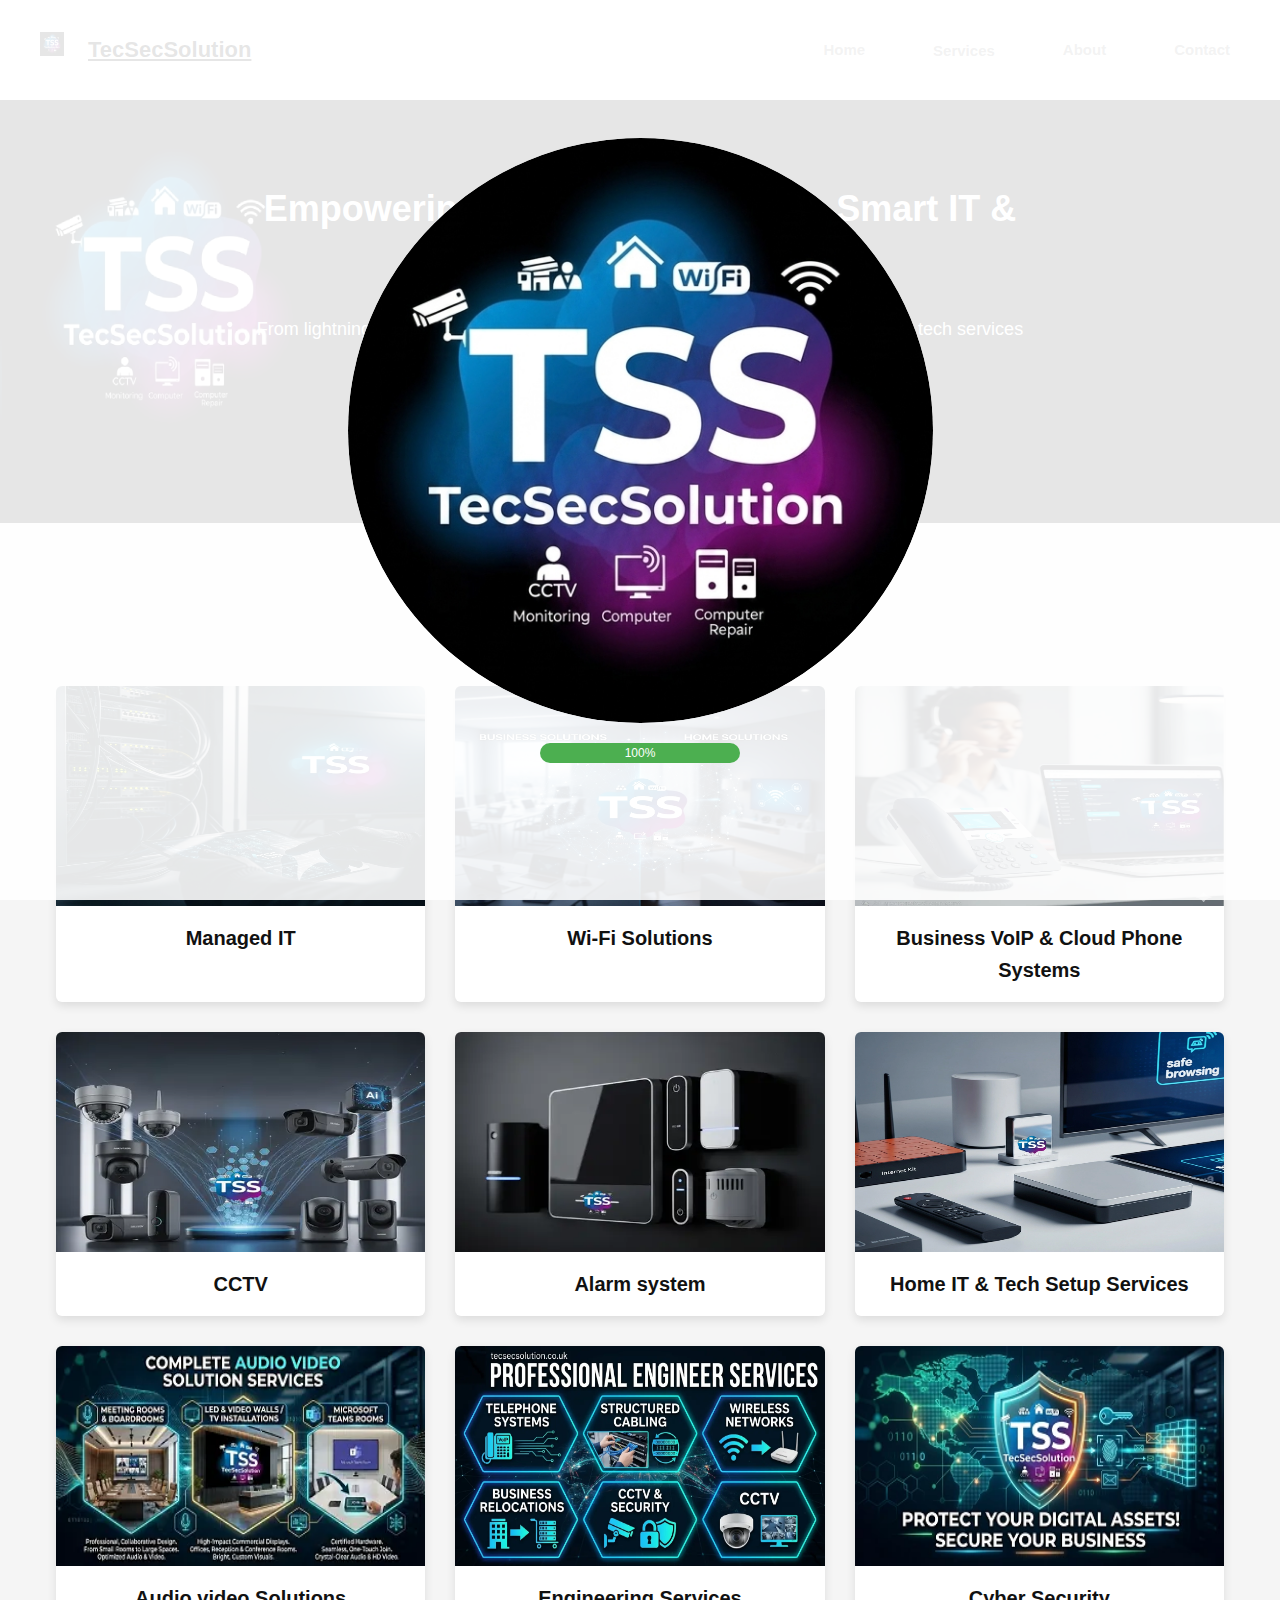
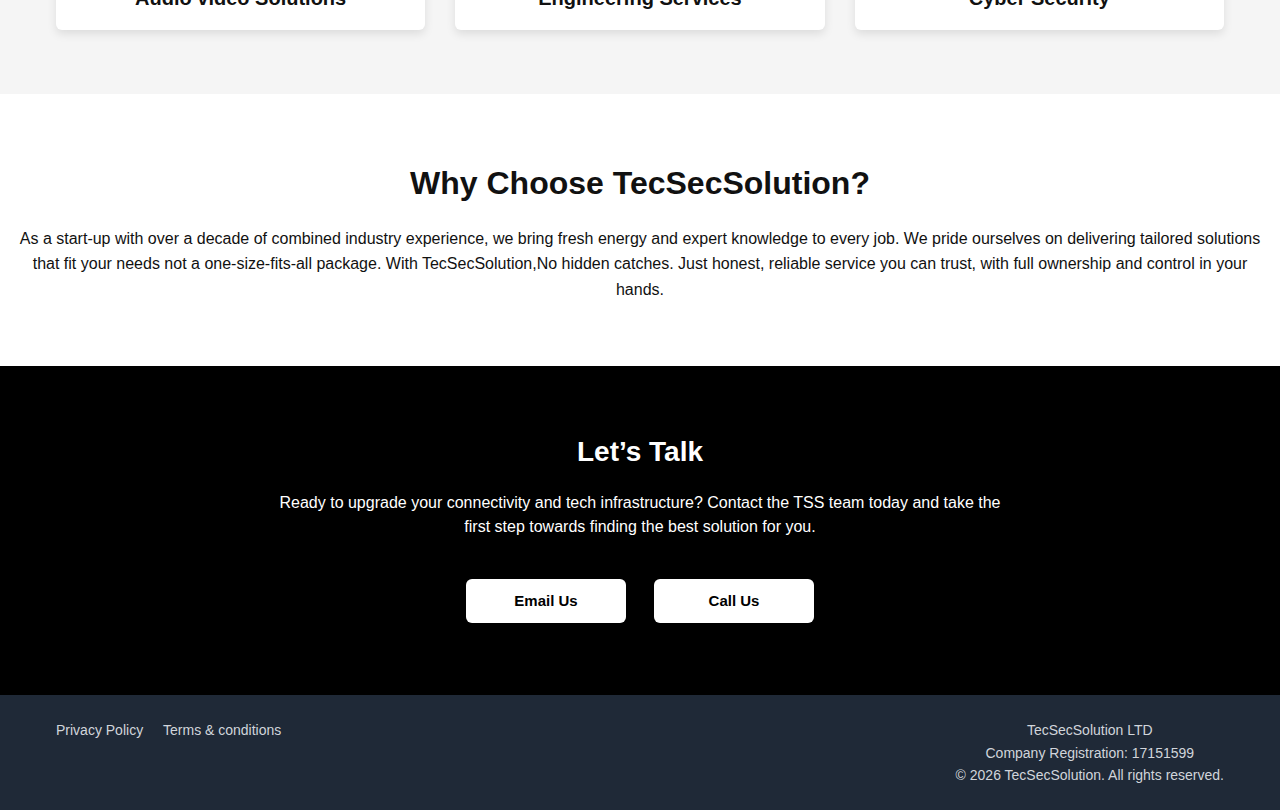
<file: index.html>
<!DOCTYPE html>
<html lang="en">
 
<head>
    <meta charset="UTF-8">
    <meta name="viewport" content="width=device-width, initial-scale=1.0">
    <title>TecSecSolution | IT Services & Connectivity Experts</title>
 <link rel="icon" href="media/LOGO.webp" type="image/png" />
    <link rel="stylesheet" href="design.css">
</head>
<!-- Loader -->
<div id="loader">
    <img src="media/LOGO.webp" alt="Logo" />
    <div class="progress-container">
        <div class="progress-bar" id="progress-bar">0%</div>
    </div>
</div>
<header class="bg-white shadow">
  <div class="max-w-7xl mx-auto px-4 py-4 flex justify-between items-center">
    <!-- Logo -->
    <a href="/index"<h1 class="text-2xl font-bold text-black -700 flex items-center gap-2">
  <img src="media/LOGOsmall.webp" alt="TecSecSolution Logo" class="w-6 h-6" />
  TecSecSolution
</h1></a>

    <!-- Hamburger Button (Mobile) -->
    <button id="menu-toggle" class="md:hidden text-2xl text-gray-700 focus:outline-none">
      ☰
    </button>

    <!-- Main Nav (Desktop) -->
    <nav id="nav-menu" class="hidden md:flex space-x-6 items-center">
      <a href="/index" class="text-gray-700 hover:text-blue-700 font-medium">Home</a>

      <!-- Desktop Services Dropdown -->
      <div class="relative group inline-block">
  <button class="text-gray-700 hover:text-blue-700 font-medium focus:outline-none">
    Services
  </button>
  <div class="submenu rounded shadow-md" id="desktop-services-submenu" tabindex="-1">
    <a href="/managed-it" class="block px-4 py-2 text-sm text-gray-700 hover:bg-gray-100">Managed IT</a>
	   <a href="/VOIP" class="block px-4 py-2 text-sm text-gray-700 hover:bg-gray-100">Business VoIP Systems</a>
    <a href="/wifi-solutions" class="block px-4 py-2 text-sm text-gray-700 hover:bg-gray-100">WIFI</a>	 
    <a href="/Home-IT" class="block px-4 py-2 text-sm text-gray-700 hover:bg-gray-100">Home IT & Tech Setup</a>
    <a href="/CCTV" class="block px-4 py-2 text-sm text-gray-700 hover:bg-gray-100">CCTV</a>
    <a href="/Alarm" class="block px-4 py-2 text-sm text-gray-700 hover:bg-gray-100">Alarm System</a>
    <a href="/door" class="block px-4 py-2 text-sm text-gray-700 hover:bg-gray-100">Door Entry System</a>
	<a href="/AV" class="block px-4 py-2 text-sm text-gray-700 hover:bg-gray-100">Audio Video Solutions</a>
	  <a href="/Engineer" class="block px-4 py-2 text-sm text-gray-700 hover:bg-gray-100">Professional Engineers</a>
	  <a href="/CyberSecurity" class="block px-4 py-2 text-sm text-gray-700 hover:bg-gray-100">Cyber Security</a>
  </div>
</div>

      <a href="#about" class="text-gray-700 hover:text-blue-700 font-medium">About</a>
      <a href="#contact" class="text-gray-700 hover:text-blue-700 font-medium">Contact</a>
    </nav>
  </div>

  <!-- Mobile Menu -->
  <div id="mobile-menu" class="md:hidden hidden px-4 pb-4 space-y-2">
    <a href="/index" class="block text-gray-700 hover:text-blue-700 font-medium">Home</a>

    <!-- Mobile Services Toggle -->
    <div>
      <button id="mobile-services-toggle" class="w-full text-left text-gray-700 hover:text-blue-700 font-medium">
        Services ▼
      </button>
      <div id="mobile-services-menu" class="hidden mt-2 pl-4 space-y-2">
        <a href="/managed-it" class="block text-gray-700 hover:text-blue-700 text-sm">Managed IT & Telecomunications</a>
		  <a href="/VOIP" class="block text-gray-700 hover:text-blue-700 text-sm">Business VoIP Systems</a>
        <a href="/wifi-solutions" class="block text-gray-700 hover:text-blue-700 text-sm">WIFI</a>
        <a href="/Home-IT " class="block text-gray-700 hover:text-blue-700 text-sm">Home IT & Tech Setup</a>
        <a href="/CCTV " class="block text-gray-700 hover:text-blue-700 text-sm">CCTV</a>
        <a href="/Alarm " class="block text-gray-700 hover:text-blue-700 text-sm">Alarm System</a>
        <a href="/door" class="block text-gray-700 hover:text-blue-700 text-sm">Door Entry System</a>
		 <a href="/AV" class="block text-gray-700 hover:text-blue-700 text-sm">Audio Video Solutions</a>
		   <a href="/Engineer" class="block text-gray-700 hover:text-blue-700 text-sm">Professional Engineers</a>
		   <a href="/CyberSecurity" class="block text-gray-700 hover:text-blue-700 text-sm">Cyber Security</a>
      </div>
    </div>


    <a href="#about" class="block text-gray-700 hover:text-blue-700 font-medium">About</a>
    <a href="#contact" class="block text-gray-700 hover:text-blue-700 font-medium">Contact</a>
  </div>
</header>




    <!-- Hero Section -->
    <section class="bg-image text-white py-20 text-center">

        <div class="max-w-3xl mx-auto px-4">
            <h2 class="text-3xl font-bold mb-4">Empowering Your Business With Smart IT & Connectivity Solutions</h2>
            <p class="text-lg">From lightning-fast Wi-Fi to secure door entry systems, we provide comprehensive tech services that keep your business and homes connected and protected.</p>
            <a href="#contact" class="mt-6 inline-block bg-white text-black -700 font-semibold px-6 py-3 rounded shadow hover:bg-gray-100">Get a Free Consultation</a>
        </div>
    </section>

    <!-- Services Section -->
<section id="services" class="py-16 bg-gray-100">
  <div class="max-w-7xl mx-auto px-4">
    <h3 class="text-3xl font-bold text-center mb-12">Our Services</h3>
    <div class="grid grid-cols-1 md:grid-cols-2 lg:grid-cols-3 gap-8 justify-items-center">
      
      <!-- Service Card 1 -->
      <a href="/managed-it" class="w-full max-w-sm relative bg-white rounded shadow overflow-hidden group service-card">
        <img src="media/IT.webp" alt="Managed IT Services" class="w-full h-300px object-cover">
        <div class="p-4 text-center">
          <h4 class="text-xl font-semibold">Managed IT </h4>
        </div>
        <div class="absolute inset-0 bg-white bg-opacity-90 p-6 flex items-center justify-center service-overlay">
          <p class="text-center text-gray-700">Full-service IT support including network management, hardware setup, and software solutions tailored to your business needs</p>
        </div>
      </a>

      <!-- Service Card 2 -->
      <a href="/wifi-solutions" class="w-full max-w-sm relative bg-white rounded shadow overflow-hidden group service-card">
        <img src="media/WIFI.webp" alt="Wi-Fi Solutions" class="w-full h-300px object-cover">
        <div class="p-4 text-center">
          <h4 class="text-xl font-semibold">Wi-Fi Solutions</h4>
        </div>
        <div class="absolute inset-0 bg-white bg-opacity-90 p-6 flex items-center justify-center service-overlay">
          <p class="text-center text-gray-700">Reliable, high-speed Wi-Fi installation and optimization for commercial spaces, hotels, offices, and more</p>
        </div>
      </a>

      <!-- Service Card 3 -->
       <a href="/VOIP" class="w-full max-w-sm relative bg-white rounded shadow overflow-hidden group service-card">
        <img src="media/VOIP.webp" alt="Business VoIP & Cloud Phone Systems<" class="w-full h-300px object-cover">
        <div class="p-4 text-center">
          <h4 class="text-xl font-semibold">Business VoIP & Cloud Phone Systems</h4>
        </div>
        <div class="absolute inset-0 bg-white bg-opacity-90 p-6 flex items-center justify-center service-overlay">
          <p class="text-center text-gray-700">TSS delivers reliable, cost-effective VoIP solutions that keep your business connected anytime, anywhere.</p>
        </div>
      </a>

		
		

      

		
    
	  <!-- Services Section 2-->

  
      
      <!-- Service Card 1 -->
      <a href="/CCTV" class="w-full max-w-sm relative bg-white rounded shadow overflow-hidden group service-card">
        <img src="media/CCTV.webp" alt="CCTV" class="w-full h-300px object-cover">
        <div class="p-4 text-center">
          <h4 class="text-xl font-semibold">CCTV</h4>
        </div>
        <div class="absolute inset-0 bg-white bg-opacity-90 p-6 flex items-center justify-center service-overlay">
          <p class="text-center text-gray-700">Protect your Businesses and homes with professionally installed CCTV systems tailored to your security needs</p>
        </div>
      </a>
	 

      <!-- Service Card 2 -->
      <a href="/Alarm" class="w-full max-w-sm relative bg-white rounded shadow overflow-hidden group service-card">
        <img src="media/AlARM.webp" alt="Alarm system<" class="w-full h-300px object-cover">
        <div class="p-4 text-center">
          <h4 class="text-xl font-semibold">Alarm system</h4>
        </div>
        <div class="absolute inset-0 bg-white bg-opacity-90 p-6 flex items-center justify-center service-overlay">
          <p class="text-center text-gray-700">Smart and secure alarm system installations to keep your property safe and Reporting 24/7</p>
        </div>
      </a>

     <!-- Service Card 3 -->
     

		<a href="/Home-IT " class="w-full max-w-sm relative bg-white rounded shadow overflow-hidden group service-card">
        <img src="media/HOME.webp" alt="Home IT & Tech Setup Services" class="w-full h-300px object-cover">
        <div class="p-4 text-center">
          <h4 class="text-xl font-semibold">Home IT & Tech Setup Services</h4>
        </div>
        <div class="absolute inset-0 bg-white bg-opacity-90 p-6 flex items-center justify-center service-overlay">
          <p class="text-center text-gray-700">Reliable in-home tech installations—from WiFi and firewalls to TVs and internet kits—set up the right way</p>
        </div>
      </a>
        
        <!-- Services Section 3-->

  
      
      <!-- Service Card 1 -->
      <a href="/AV" class="w-full max-w-sm relative bg-white rounded shadow overflow-hidden group service-card">
        <img src="media/AV.webp" alt="Audio video Solutions" class="w-full h-300px object-cover">
        <div class="p-4 text-center">
          <h4 class="text-xl font-semibold">Audio video Solutions</h4>
        </div>
        <div class="absolute inset-0 bg-white bg-opacity-90 p-6 flex items-center justify-center service-overlay">
          <p class="text-center text-gray-700">Professional AV installations including video conferencing, sound systems, and digital display solutions tailored for modern businesses.</p>
        </div>
      </a>
	 

      <!-- Service Card 2 -->
      <a href="/Engineer" class="w-full max-w-sm relative bg-white rounded shadow overflow-hidden group service-card">
        <img src="media/PE.webp" alt="Engineering Services<" class="w-full h-300px object-cover">
        <div class="p-4 text-center">
          <h4 class="text-xl font-semibold">Engineering Services</h4>
        </div>
        <div class="absolute inset-0 bg-white bg-opacity-90 p-6 flex items-center justify-center service-overlay">
          <p class="text-center text-gray-700">At TecSecSolution, Expert IT engineering services covering network setup, infrastructure support, system maintenance, and technical solutions</p>
        </div>
      </a>

     <!-- Service Card 3 -->
     

		<a href="/CyberSecurity" class="w-full max-w-sm relative bg-white rounded shadow overflow-hidden group service-card">
        <img src="media/CS.webp" alt="cyber Security Services" class="w-full h-300px object-cover">
        <div class="p-4 text-center">
          <h4 class="text-xl font-semibold">Cyber Security</h4>
        </div>
        <div class="absolute inset-0 bg-white bg-opacity-90 p-6 flex items-center justify-center service-overlay">
          <p class="text-center text-gray-700">Reliable cyber security solutions designed to protect your business networks, systems, and data from online threats, including support for Cyber Essentials certification and compliance.</p>
        </div>
      </a>
        

		
		

      

		
    </section>

    <!-- About Section -->
    <section id="about" class="py-16">
        <div class="max-w-5xl mx-auto px-4 text-center">
            <h3 class="text-3xl font-bold mb-4">Why Choose TecSecSolution?</h3>
            <p class="text-lg">As a start-up with over a decade of combined industry experience, we bring fresh energy and expert knowledge to every job. We pride ourselves on delivering tailored solutions that fit your needs not a one-size-fits-all package. With TecSecSolution,No hidden catches. Just honest, reliable service you can trust, with full ownership and control in your hands.</p>
        </div>
    </section>

     <!-- Contact Section -->
    <section id="contact" class="bg-black -700 text-white py-16">
        <div class="max-w-3xl mx-auto px-4 text-center">
            <h3 class="text-3xl font-bold mb-4">Let’s Talk</h3>
            <p class="mb-8">Ready to upgrade your connectivity and tech infrastructure? Contact the TSS team today and take the first step towards finding the best solution for you.</p>
            <!-- Contact Section -->


    <!-- BUTTON ROW -->
    <div class="buttons-row">

      <a class="js-hover-swap contact-btn"
         href="mailto:Hello@tecsecsolution.co.uk"
         data-default="Email Us"
         data-hover="Hello@tecsecsolution.co.uk"
         data-hover-color="blue"
         data-default-color="black">
        Email Us
      </a>

      <a class="js-hover-swap contact-btn"
         href="tel:07343045849"
         data-default="Call Us"
         data-hover="07343 045849"
         data-hover-color="green"
         data-default-color="black">
        Call Us
      </a>

    </div>

  </div>

</section>

    <!-- Footer -->
<footer class="bg-gray-800 text-gray-300 py-6">
    <div class="container mx-auto px-4 flex flex-col md:flex-row justify-between items-center">
        
        <!-- Left: Legal Links -->
        <div class="mb-4 md:mb-0 text-sm">
            <a href="/privacypolicy.html" class="hover:text-white mr-4">
                Privacy Policy
            </a>
          <a href="/termsofbusiness.html" class="hover:text-white mr-4">
                Terms & conditions
            </a>
        </div>

        <!-- Centre: Copyright -->
        <div class="text-sm text-center">
	    <p>TecSecSolution LTD</p>
            <p>Company Registration: 17151599</p>
            <p>&copy; 2026 TecSecSolution. All rights reserved.</p>

        </div>

    </div>
</footer>
	<script src="script.js"></script>
</body>


</html>
</file>
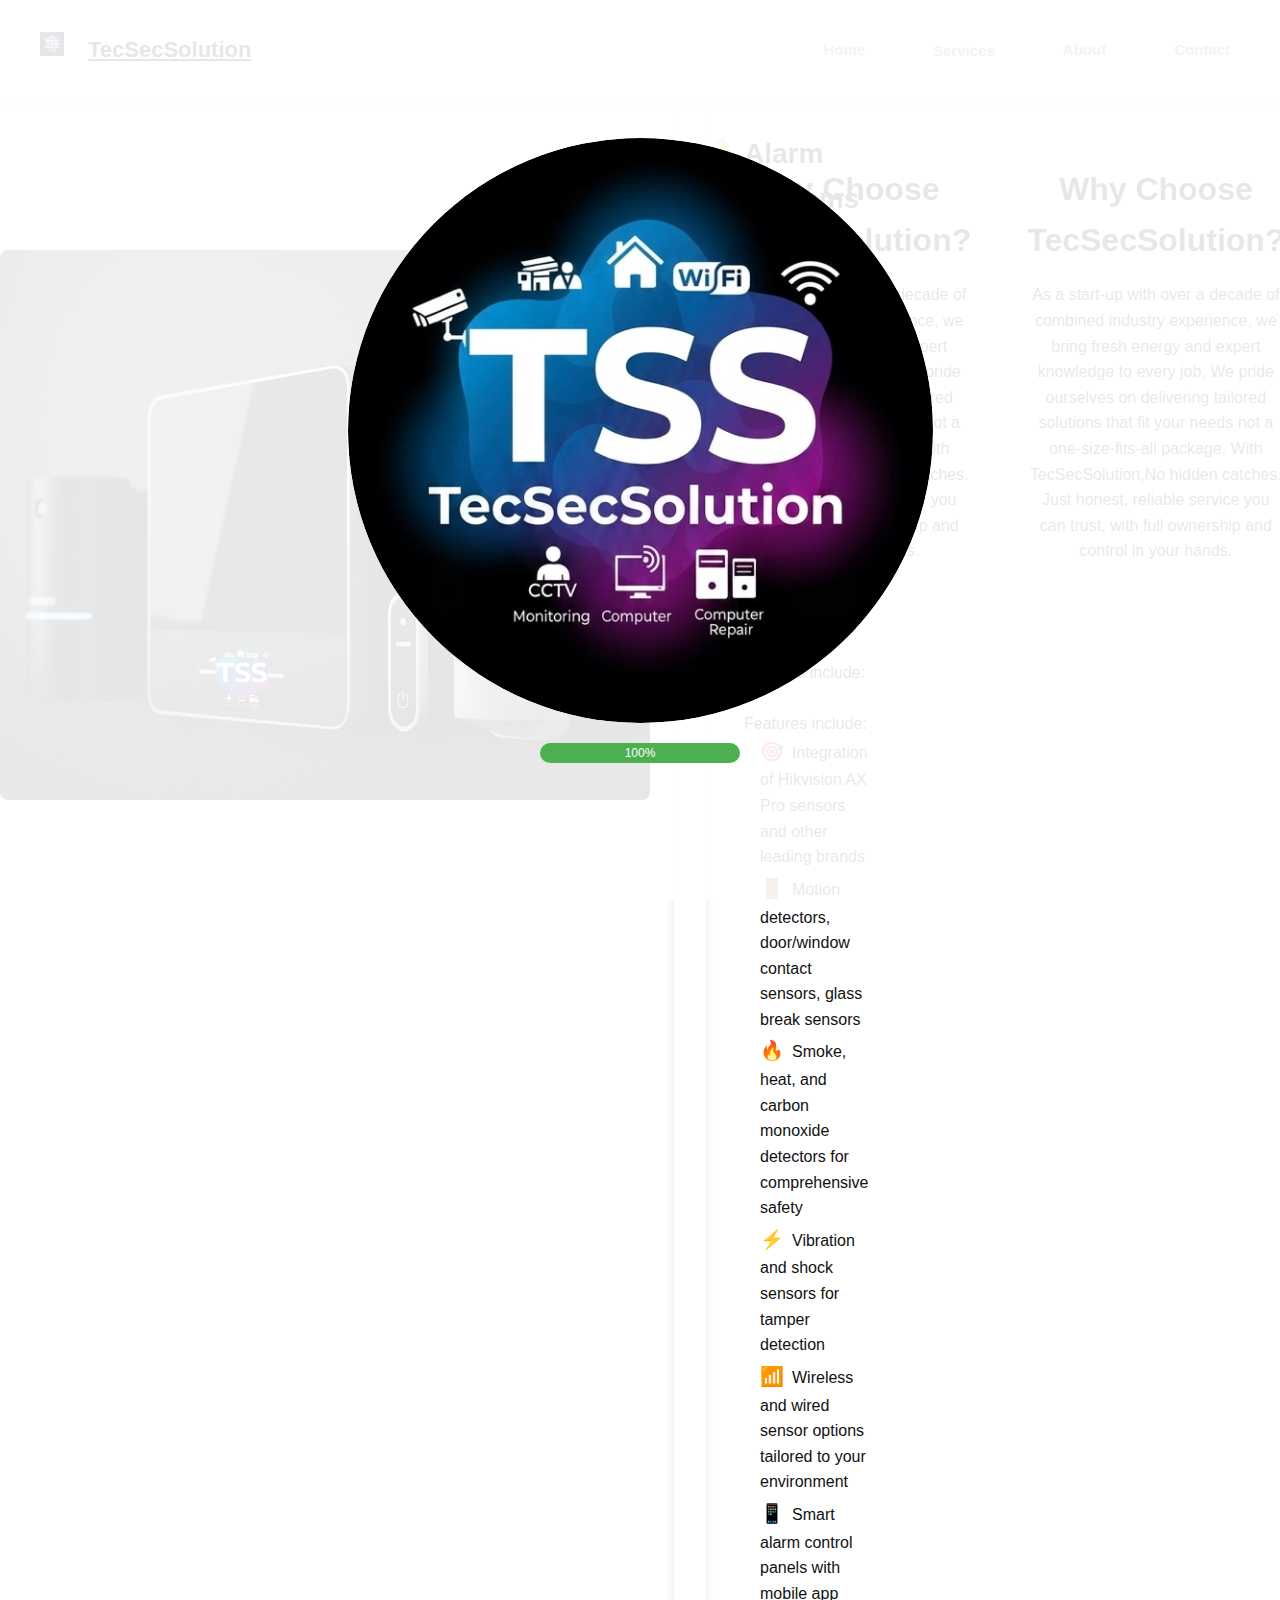
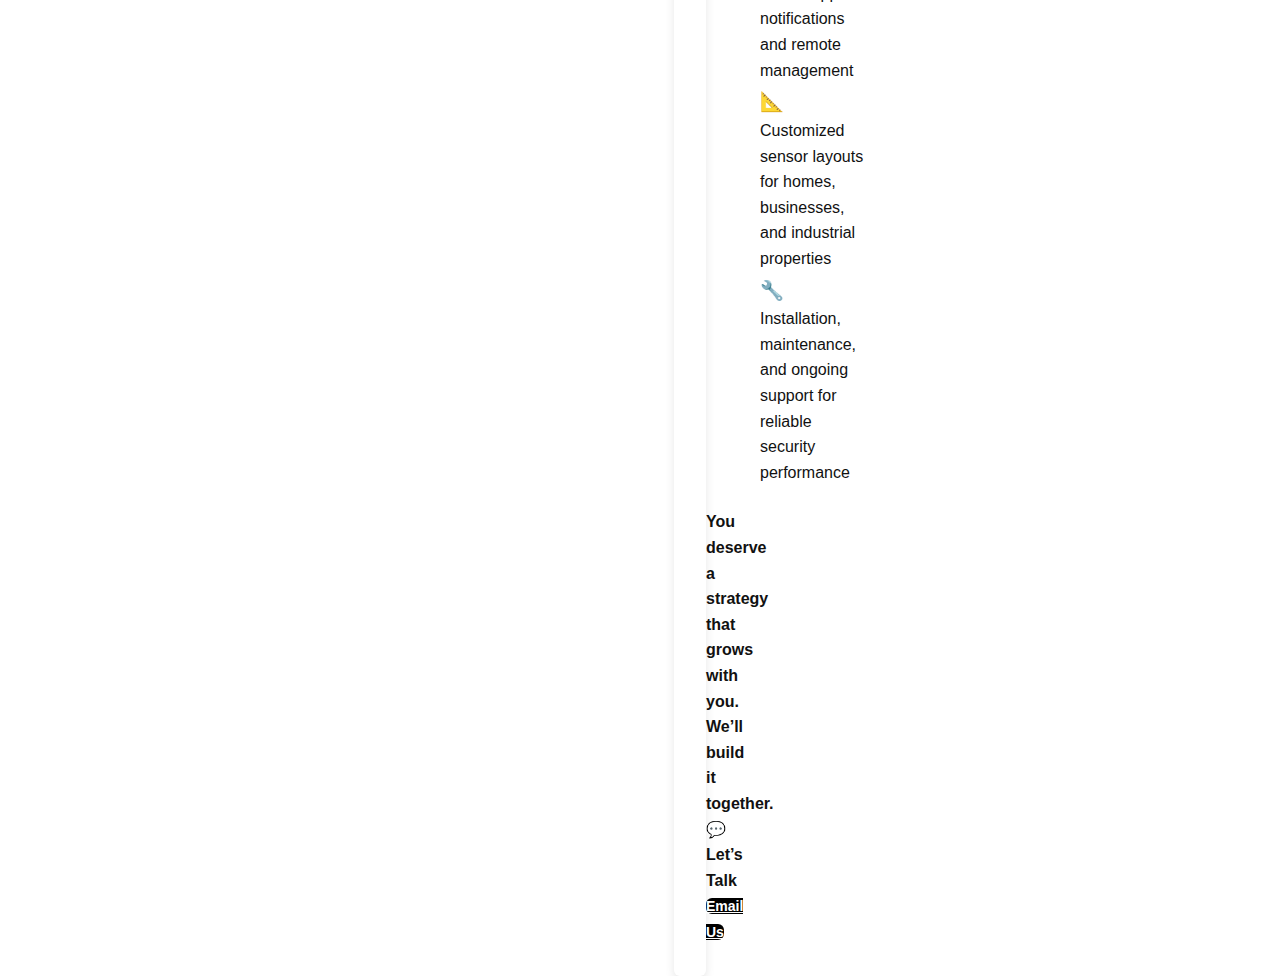
<file: Alarm.html>
<!DOCTYPE html>
<html lang="en">

<head>
    <meta charset="UTF-8">
    <meta name="viewport" content="width=device-width, initial-scale=1.0">
    <title>TecSecSolution | IT Services & Connectivity Experts</title>
   <link rel="icon" href="media/LOGO.webp" type="image/png" />
    <link rel="stylesheet" href="design.css">
</head>
<!-- Loader -->
<div id="loader">
    <img src="media/LOGO.webp" alt="Logo" />
    <div class="progress-container">
        <div class="progress-bar" id="progress-bar">0%</div>
    </div>
</div>
<header class="bg-white shadow">
  <div class="max-w-7xl mx-auto px-4 py-4 flex justify-between items-center">
    <!-- Logo -->
   <a href="index"<h1 class="text-2xl font-bold text-black -700 flex items-center gap-2">
  <img src="media/LOGOsmall.webp" alt="TecSecSolution Logo" class="w-6 h-6" />
  TecSecSolution
</h1></a>

    <!-- Hamburger Button (Mobile) -->
    <button id="menu-toggle" class="md:hidden text-2xl text-gray-700 focus:outline-none">
      ☰
    </button>

   <!-- Main Nav (Desktop) -->
    <nav id="nav-menu" class="hidden md:flex space-x-6 items-center">
      <a href="/index" class="text-gray-700 hover:text-blue-700 font-medium">Home</a>

      <!-- Desktop Services Dropdown -->
      <div class="relative group inline-block">
  <button class="text-gray-700 hover:text-blue-700 font-medium focus:outline-none">
    Services
  </button>
  <div class="submenu rounded shadow-md" id="desktop-services-submenu" tabindex="-1">
    <a href="/managed-it" class="block px-4 py-2 text-sm text-gray-700 hover:bg-gray-100">Managed IT</a>
	   <a href="/VOIP" class="block px-4 py-2 text-sm text-gray-700 hover:bg-gray-100">Business VoIP Systems</a>
    <a href="/wifi-solutions" class="block px-4 py-2 text-sm text-gray-700 hover:bg-gray-100">WIFI</a>	 
    <a href="/Home-IT" class="block px-4 py-2 text-sm text-gray-700 hover:bg-gray-100">Home IT & Tech Setup</a>
    <a href="/CCTV" class="block px-4 py-2 text-sm text-gray-700 hover:bg-gray-100">CCTV</a>
    <a href="/Alarm" class="block px-4 py-2 text-sm text-gray-700 hover:bg-gray-100">Alarm System</a>
    <a href="/door" class="block px-4 py-2 text-sm text-gray-700 hover:bg-gray-100">Door Entry System</a>
  </div>
</div>

      <a href="#about" class="text-gray-700 hover:text-blue-700 font-medium">About</a>
      <a href="#contact" class="text-gray-700 hover:text-blue-700 font-medium">Contact</a>
    </nav>
  </div>

  <!-- Mobile Menu -->
  <div id="mobile-menu" class="md:hidden hidden px-4 pb-4 space-y-2">
    <a href="/index" class="block text-gray-700 hover:text-blue-700 font-medium">Home</a>

    <!-- Mobile Services Toggle -->
    <div>
      <button id="mobile-services-toggle" class="w-full text-left text-gray-700 hover:text-blue-700 font-medium">
        Services ▼
      </button>
      <div id="mobile-services-menu" class="hidden mt-2 pl-4 space-y-2">
        <a href="/managed-it" class="block text-gray-700 hover:text-blue-700 text-sm">Managed IT & Telecomunications</a>
		  <a href="/VOIP" class="block text-gray-700 hover:text-blue-700 text-sm">Business VoIP Systems</a>
        <a href="/wifi-solutions" class="block text-gray-700 hover:text-blue-700 text-sm">WIFI</a>
        <a href="/Home-IT " class="block text-gray-700 hover:text-blue-700 text-sm">Home IT & Tech Setup</a>
        <a href="/CCTV " class="block text-gray-700 hover:text-blue-700 text-sm">CCTV</a>
        <a href="/Alarm " class="block text-gray-700 hover:text-blue-700 text-sm">Alarm System</a>
        <a href="/door" class="block text-gray-700 hover:text-blue-700 text-sm">Door Entry System</a>
      </div>
    </div>

    <a href="#about" class="block text-gray-700 hover:text-blue-700 font-medium">About</a>
    <a href="#contact" class="block text-gray-700 hover:text-blue-700 font-medium">Contact</a>
  </div>
</header>


   

<!-- Services Section -->
	

<div class="flex">
  <div class="service-image">
    <img src="media/ALARM.webp">
  </div>

  <div class="service-content">
    <!-- RIGHT: CONTENT -->
      <div class="w-full md:flex-[3] 50 p-4 rounded shadow">
       <section class="p-4">
  
  <section style="font-family: Arial, sans-serif; max-width: 600px;">
  <ul style="list-style: none; padding-left: 0;">
  <li style="margin-bottom: 1rem; display: flex; align-items: flex-start;">
  <span style="color: #007ACC; font-size: 1.5rem; margin-right: 0.5rem;">🔔</span>
  <div>
   
  <h1 style="font-size: 1.75rem; font-weight: bold; margin-bottom: 1rem;">Alarm Systems & Sensors:</h1>
  

  
    Advanced alarm solutions equipped with a wide range of sensors to secure any property,tailored to fit any size or requirement—from small home setups to large enterprise installations.<br>
    Services include:<br><br>
    Features include:<br>
    <ul style="padding-left: 1rem; margin: 0;">
      <li style="list-style: none; margin-bottom: 0.25rem;">
        <span style="color: #FF4500; font-size: 1.2rem; margin-right: 0.5rem;">🎯</span>Integration of Hikvision AX Pro sensors and other leading brands
      </li>
      <li style="list-style: none; margin-bottom: 0.25rem;">
        <span style="color: #228B22; font-size: 1.2rem; margin-right: 0.5rem;">🚪</span>Motion detectors, door/window contact sensors, glass break sensors
      </li>
      <li style="list-style: none; margin-bottom: 0.25rem;">
        <span style="color: #1E90FF; font-size: 1.2rem; margin-right: 0.5rem;">🔥</span>Smoke, heat, and carbon monoxide detectors for comprehensive safety
      </li>
      <li style="list-style: none; margin-bottom: 0.25rem;">
        <span style="color: #DAA520; font-size: 1.2rem; margin-right: 0.5rem;">⚡</span>Vibration and shock sensors for tamper detection
      </li>
      <li style="list-style: none; margin-bottom: 0.25rem;">
        <span style="color: #9932CC; font-size: 1.2rem; margin-right: 0.5rem;">📶</span>Wireless and wired sensor options tailored to your environment
      </li>
      <li style="list-style: none; margin-bottom: 0.25rem;">
        <span style="color: #FF69B4; font-size: 1.2rem; margin-right: 0.5rem;">📱</span>Smart alarm control panels with mobile app notifications and remote management
      </li>
      <li style="list-style: none; margin-bottom: 0.25rem;">
        <span style="color: #20B2AA; font-size: 1.2rem; margin-right: 0.5rem;">📐</span>Customized sensor layouts for homes, businesses, and industrial properties
      </li>
      <li style="list-style: none;">
        <span style="color: #FF6347; font-size: 1.2rem; margin-right: 0.5rem;">🔧</span>Installation, maintenance, and ongoing support for reliable security performance
      </li>
    </ul>
  </div>
</li>
  </ul>

  <p style="margin-top: 1.5rem; font-weight: 600;">
    You deserve a strategy that grows with you. We’ll build it together.
  </p>



      

        <h3 class="text-lg font-bold mb-3">
  <span aria-hidden="true" style="margin-right: 0.5rem; color: #007ACC;">💬</span>
  Let’s Talk
</h3>

        <a href="mailto:Hello@tecsecsolution.co.uk" class="bg-black -700 text-white px-3 py-2 rounded font-semibold hover:bg-blue-800 transition text-sm">
          Email Us
        </a>
      

    </div>
  </div>

</section>
    <!-- About Section -->
    <section id="about" class="py-16">
        <div class="max-w-5xl mx-auto px-4 text-center">
            <h3 class="text-3xl font-bold mb-4">Why Choose TecSecSolution?</h3>
            <p class="text-lg">As a start-up with over a decade of combined industry experience, we bring fresh energy and expert knowledge to every job. We pride ourselves on delivering tailored solutions that fit your needs not a one-size-fits-all package. With TecSecSolution,No hidden catches. Just honest, reliable service you can trust, with full ownership and control in your hands.</p>
        </div>
    </section>
	

    <!-- About Section -->
    <section id="about" class="py-16">
        <div class="max-w-5xl mx-auto px-4 text-center">
            <h3 class="text-3xl font-bold mb-4">Why Choose TecSecSolution?</h3>
            <p class="text-lg">As a start-up with over a decade of combined industry experience, we bring fresh energy and expert knowledge to every job. We pride ourselves on delivering tailored solutions that fit your needs not a one-size-fits-all package. With TecSecSolution,No hidden catches. Just honest, reliable service you can trust, with full ownership and control in your hands.</p>
        </div>
    </section>

    <!-- Contact Section -->
    <section id="contact" class="bg-black -700 text-white py-16">
        <div class="max-w-3xl mx-auto px-4 text-center">
            <h3 class="text-3xl font-bold mb-4">Let’s Talk</h3>
            <p class="mb-8">Ready to upgrade your connectivity and tech infrastructure? Contact the TSS team today and take the first step towards finding the best solution for you.</p>
            <a class="js-hover-swap bg-white text-black px-6 py-3 rounded font-semibold hover:bg-gray-100"
  href="mailto:Hello@tecsecsolution.co.uk"
  data-default="Email Us"
  data-hover="Hello@tecsecsolution.co.uk"
  data-hover-color="blue"
  data-default-color="black"
>Email Us</a>

<a class="js-hover-swap bg-white text-black px-6 py-3 rounded font-semibold hover:bg-gray-100"
  href="tel:07343045849"
  data-default="Call Us"
  data-hover="07343 045849"
  data-hover-color="green"
  data-default-color="black">Call Us</a> </div>
    </section>

     <!-- Footer -->
<footer class="bg-gray-800 text-gray-300 py-6">
    <div class="container mx-auto px-4 flex flex-col md:flex-row justify-between items-center">
        
        <!-- Left: Legal Links -->
        <div class="mb-4 md:mb-0 text-sm">
            <a href="/privacypolicy.html" class="hover:text-white mr-4">
                Privacy Policy
            </a>
          <a href="/termsofbusiness.html" class="hover:text-white mr-4">
                Terms & conditions
            </a>
        </div>

        <!-- Centre: Copyright -->
        <div class="text-sm text-center">
	    <p>TecSecSolution LTD</p>
            <p>Company Registration: 17151599</p>
            <p>&copy; 2026 TecSecSolution. All rights reserved.</p>

        </div>

    </div>
</footer>
	<script src="script.js"></script>
</body>


</html>
</file>
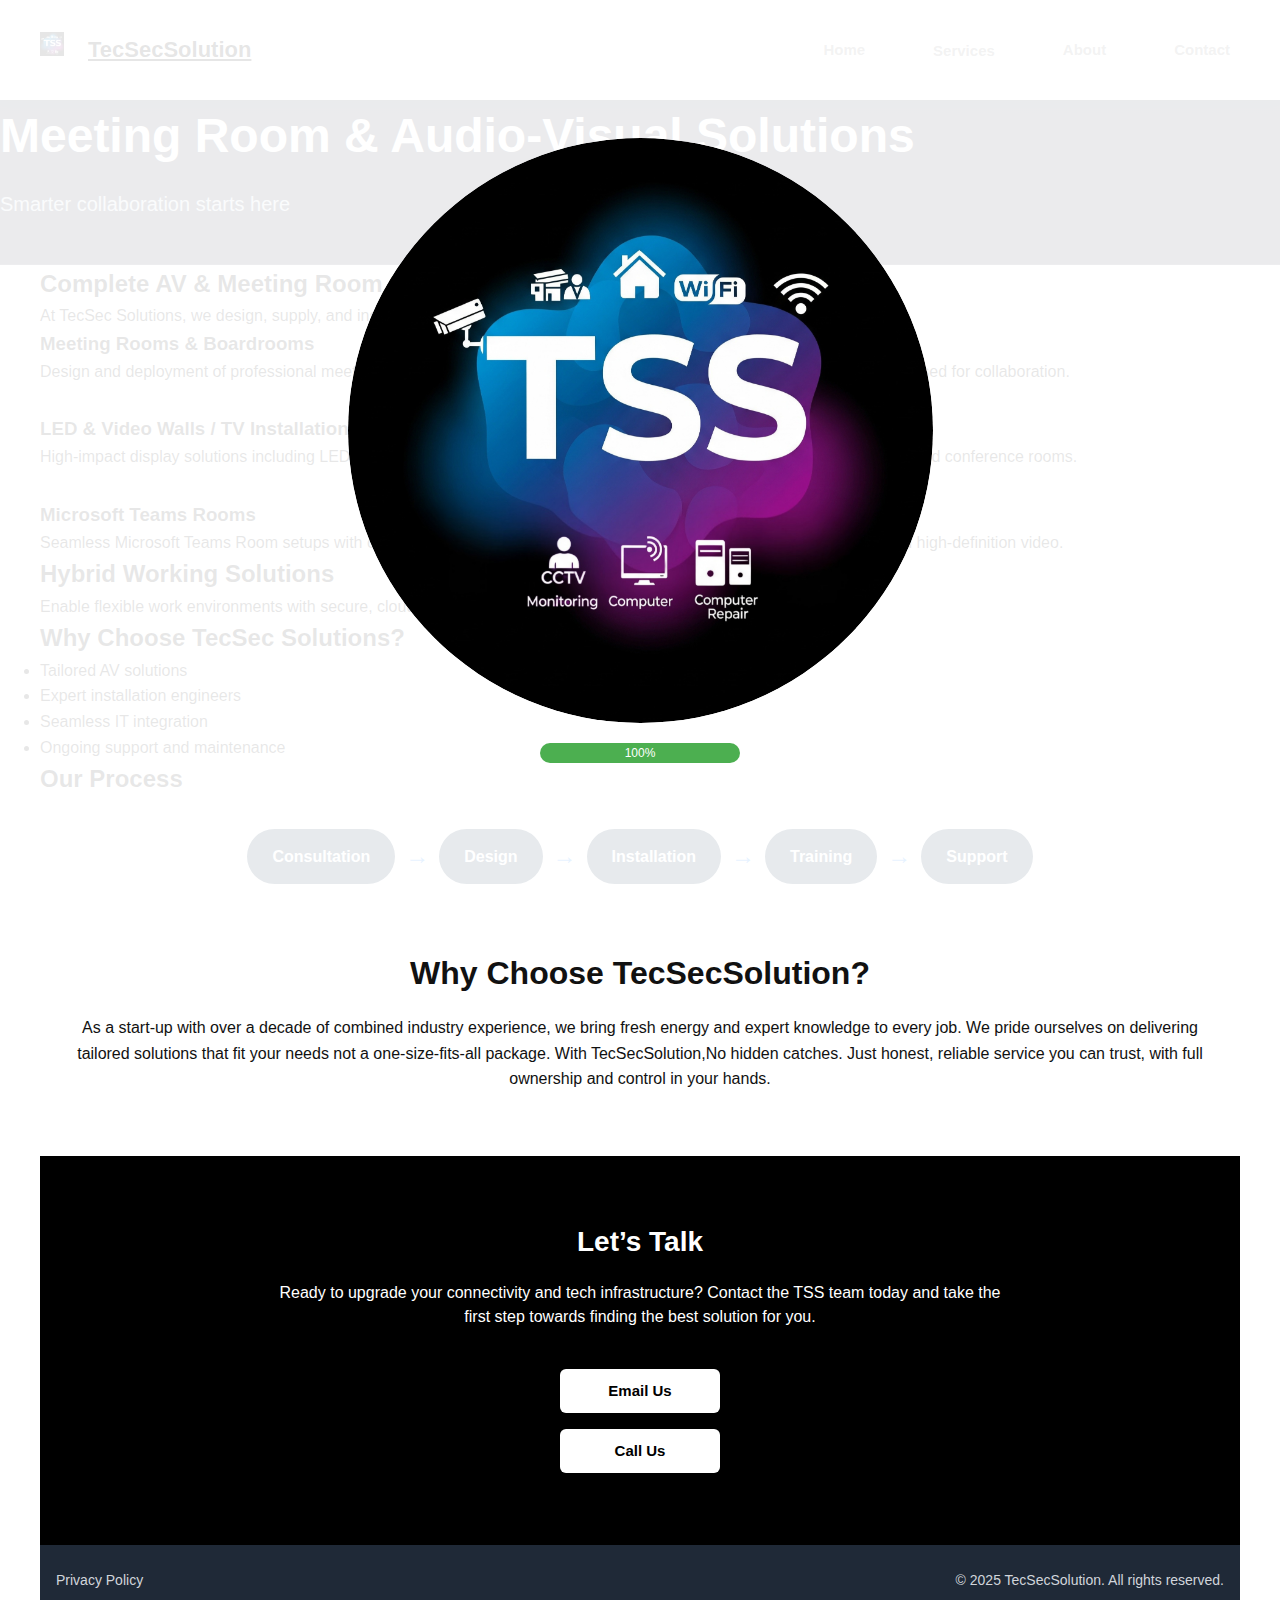
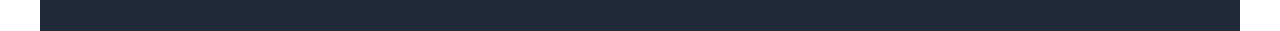
<file: AV.html>
<!DOCTYPE html>
<html lang="en">

<head>
    <meta charset="UTF-8">
    <meta name="viewport" content="width=device-width, initial-scale=1.0">
    <title>TecSecSolution | IT Services & Connectivity Experts</title>
   <link rel="icon" href="media/LOGO.jpg" type="image/png" />
    <link rel="stylesheet" href="design.css">
</head>
<!-- Loader -->
<div id="loader">
    <img src="media/LOGO.jpg" alt="Logo" />
    <div class="progress-container">
        <div class="progress-bar" id="progress-bar">0%</div>
    </div>
</div>
<header class="bg-white shadow">
  <div class="max-w-7xl mx-auto px-4 py-4 flex justify-between items-center">
    <!-- Logo -->
   <a href="index"<h1 class="text-2xl font-bold text-black -700 flex items-center gap-2" class="text-2xl font-bold text-black -700 flex items-center gap-2">
  <img src="media/LOGOsmall.png" alt="TecSecSolution Logo" class="w-6 h-6" />
  TecSecSolution
</h1 class="text-2xl font-bold text-black -700 flex items-center gap-2"></a>

    <!-- Hamburger Button (Mobile) -->
    <button id="menu-toggle" class="md:hidden text-2xl text-gray-700 focus:outline-none">
      ☰
    </button>

    <!-- Main Nav (Desktop) -->
    <nav id="nav-menu" class="hidden md:flex space-x-6 items-center">
      <a href="/index" class="text-gray-700 hover:text-blue-700 font-medium">Home</a>

      <!-- Desktop Services Dropdown -->
      <div class="relative group inline-block">
  <button class="text-gray-700 hover:text-blue-700 font-medium focus:outline-none">
    Services
  </button>
  <div class="submenu rounded shadow-md" id="desktop-services-submenu" tabindex="-1">
    <a href="/managed-it" class="block px-4 py-2 text-sm text-gray-700 hover:bg-gray-100">Managed IT</a>
    <a href="/wifi-solutions" class="block px-4 py-2 text-sm text-gray-700 hover:bg-gray-100">WIFI</a>
    <a href="/Home-IT" class="block px-4 py-2 text-sm text-gray-700 hover:bg-gray-100">Home IT & Tech Setup</a>
    <a href="/CCTV" class="block px-4 py-2 text-sm text-gray-700 hover:bg-gray-100">CCTV</a>
    <a href="/Alarm" class="block px-4 py-2 text-sm text-gray-700 hover:bg-gray-100">Alarm System</a>
    <a href="/door" class="block px-4 py-2 text-sm text-gray-700 hover:bg-gray-100">Door Entry System</a>
  </div>
</div>

      <a href="#about" class="text-gray-700 hover:text-blue-700 font-medium">About</a>
      <a href="#contact" class="text-gray-700 hover:text-blue-700 font-medium">Contact</a>
    </nav>
  </div>

  <!-- Mobile Menu -->
  <div id="mobile-menu" class="md:hidden hidden px-4 pb-4 space-y-2">
    <a href="/index" class="block text-gray-700 hover:text-blue-700 font-medium">Home</a>

    <!-- Mobile Services Toggle -->
    <div>
      <button id="mobile-services-toggle" class="w-full text-left text-gray-700 hover:text-blue-700 font-medium">
        Services ▼
      </button>
      <div id="mobile-services-menu" class="hidden mt-2 pl-4 space-y-2">
        <a href="/managed-it" class="block text-gray-700 hover:text-blue-700 text-sm">Managed IT</a>
        <a href="/wifi-solutions" class="block text-gray-700 hover:text-blue-700 text-sm">WIFI</a>
        <a href="/Home-IT " class="block text-gray-700 hover:text-blue-700 text-sm">Home IT & Tech Setup</a>
        <a href="/CCTV " class="block text-gray-700 hover:text-blue-700 text-sm">CCTV</a>
        <a href="/Alarm " class="block text-gray-700 hover:text-blue-700 text-sm">Alarm System</a>
        <a href="/door" class="block text-gray-700 hover:text-blue-700 text-sm">Door Entry System</a>
      </div>
    </div>

    <a href="#about" class="block text-gray-700 hover:text-blue-700 font-medium">About</a>
    <a href="#contact" class="block text-gray-700 hover:text-blue-700 font-medium">Contact</a>
  </div>
</header>


   

<!-- Services Section -->
<section class="hero">
    <h1>Meeting Room & Audio-Visual Solutions</h1>
    <p>Smarter collaboration starts here</p>
  </section>

  <div class="container">

    <section class="section">
      <h2>Complete AV & Meeting Room Services</h2>
      <p>At TecSec Solutions, we design, supply, and install modern meeting room and AV systems tailored to your business.</p>
    </section>

    <section class="section grid">
      <div class="card">
        <h3>Meeting Rooms & Boardrooms</h3>
        <p>Design and deployment of professional meeting spaces, from small huddle rooms to large executive boardrooms, fully optimised for collaboration.</p>
      </div>
      <div class="card">
        <h3>LED & Video Walls / TV Installations</h3>
        <p>High-impact display solutions including LED walls, video walls, and commercial TV installations for offices, reception areas, and conference rooms.</p>
      </div>
      <div class="card">
        <h3>Microsoft Teams Rooms</h3>
        <p>Seamless Microsoft Teams Room setups with certified hardware, enabling one-touch join meetings, crystal-clear audio, and high-definition video.</p>
      </div>
    </section>

    <section class="section">
      <h2>Hybrid Working Solutions</h2>
      <p>Enable flexible work environments with secure, cloud-based collaboration tools and cross-device compatibility.</p>
    </section>

    <section class="section">
      <h2>Why Choose TecSec Solutions?</h2>
      <ul>
        <li>Tailored AV solutions</li>
        <li>Expert installation engineers</li>
        <li>Seamless IT integration</li>
        <li>Ongoing support and maintenance</li>
      </ul>
    </section>

    <section class="section">
      <h2>Our Process</h2>
      <div class="process-flow">
        <div class="flow-step">Consultation</div>
        <div class="arrow">→</div>
        <div class="flow-step">Design</div>
        <div class="arrow">→</div>
        <div class="flow-step">Installation</div>
        <div class="arrow">→</div>
        <div class="flow-step">Training</div>
        <div class="arrow">→</div>
        <div class="flow-step">Support</div>
      </div>
    </section>
	

    <!-- About Section -->
    <section id="about" class="py-16">
        <div class="max-w-5xl mx-auto px-4 text-center">
            <h3 class="text-3xl font-bold mb-4">Why Choose TecSecSolution?</h3>
            <p class="text-lg">As a start-up with over a decade of combined industry experience, we bring fresh energy and expert knowledge to every job. We pride ourselves on delivering tailored solutions that fit your needs not a one-size-fits-all package. With TecSecSolution,No hidden catches. Just honest, reliable service you can trust, with full ownership and control in your hands.</p>
        </div>
    </section>

    <!-- Contact Section -->
    <section id="contact" class="bg-black -700 text-white py-16">
        <div class="max-w-3xl mx-auto px-4 text-center">
            <h3 class="text-3xl font-bold mb-4">Let’s Talk</h3>
            <p class="mb-8">Ready to upgrade your connectivity and tech infrastructure? Contact the TSS team today and take the first step towards finding the best solution for you.</p>
            <a class="js-hover-swap bg-white text-black px-6 py-3 rounded font-semibold hover:bg-gray-100"
  href="mailto:Hello@tecsecsolution.co.uk"
  data-default="Email Us"
  data-hover="Hello@tecsecsolution.co.uk"
  data-hover-color="blue"
  data-default-color="black"
>Email Us</a>

<a class="js-hover-swap bg-white text-black px-6 py-3 rounded font-semibold hover:bg-gray-100"
  href="tel:07343045849"
  data-default="Call Us"
  data-hover="07343 045849"
  data-hover-color="green"
  data-default-color="black">Call Us</a>
		
		</div>
    </section>

   <!-- Footer -->
<footer class="bg-gray-800 text-gray-300 py-6">
    <div class="container mx-auto px-4 flex flex-col md:flex-row justify-between items-center">
        
        <!-- Left: Legal Links -->
        <div class="mb-4 md:mb-0 text-sm">
            <a href="/privacypolicy.html" class="hover:text-white mr-4">
                Privacy Policy
            </a>
          <!-- <a href="/terms-and-conditions.html" class="hover:text-white">
                Terms & Conditions
            </a>-->
        </div>

        <!-- Centre: Copyright -->
        <div class="text-sm text-center">
            <p>&copy; 2025 TecSecSolution. All rights reserved.</p>
        </div>

    </div>
</footer>
	<script src="script.js"></script>
</body>

</html>
</file>
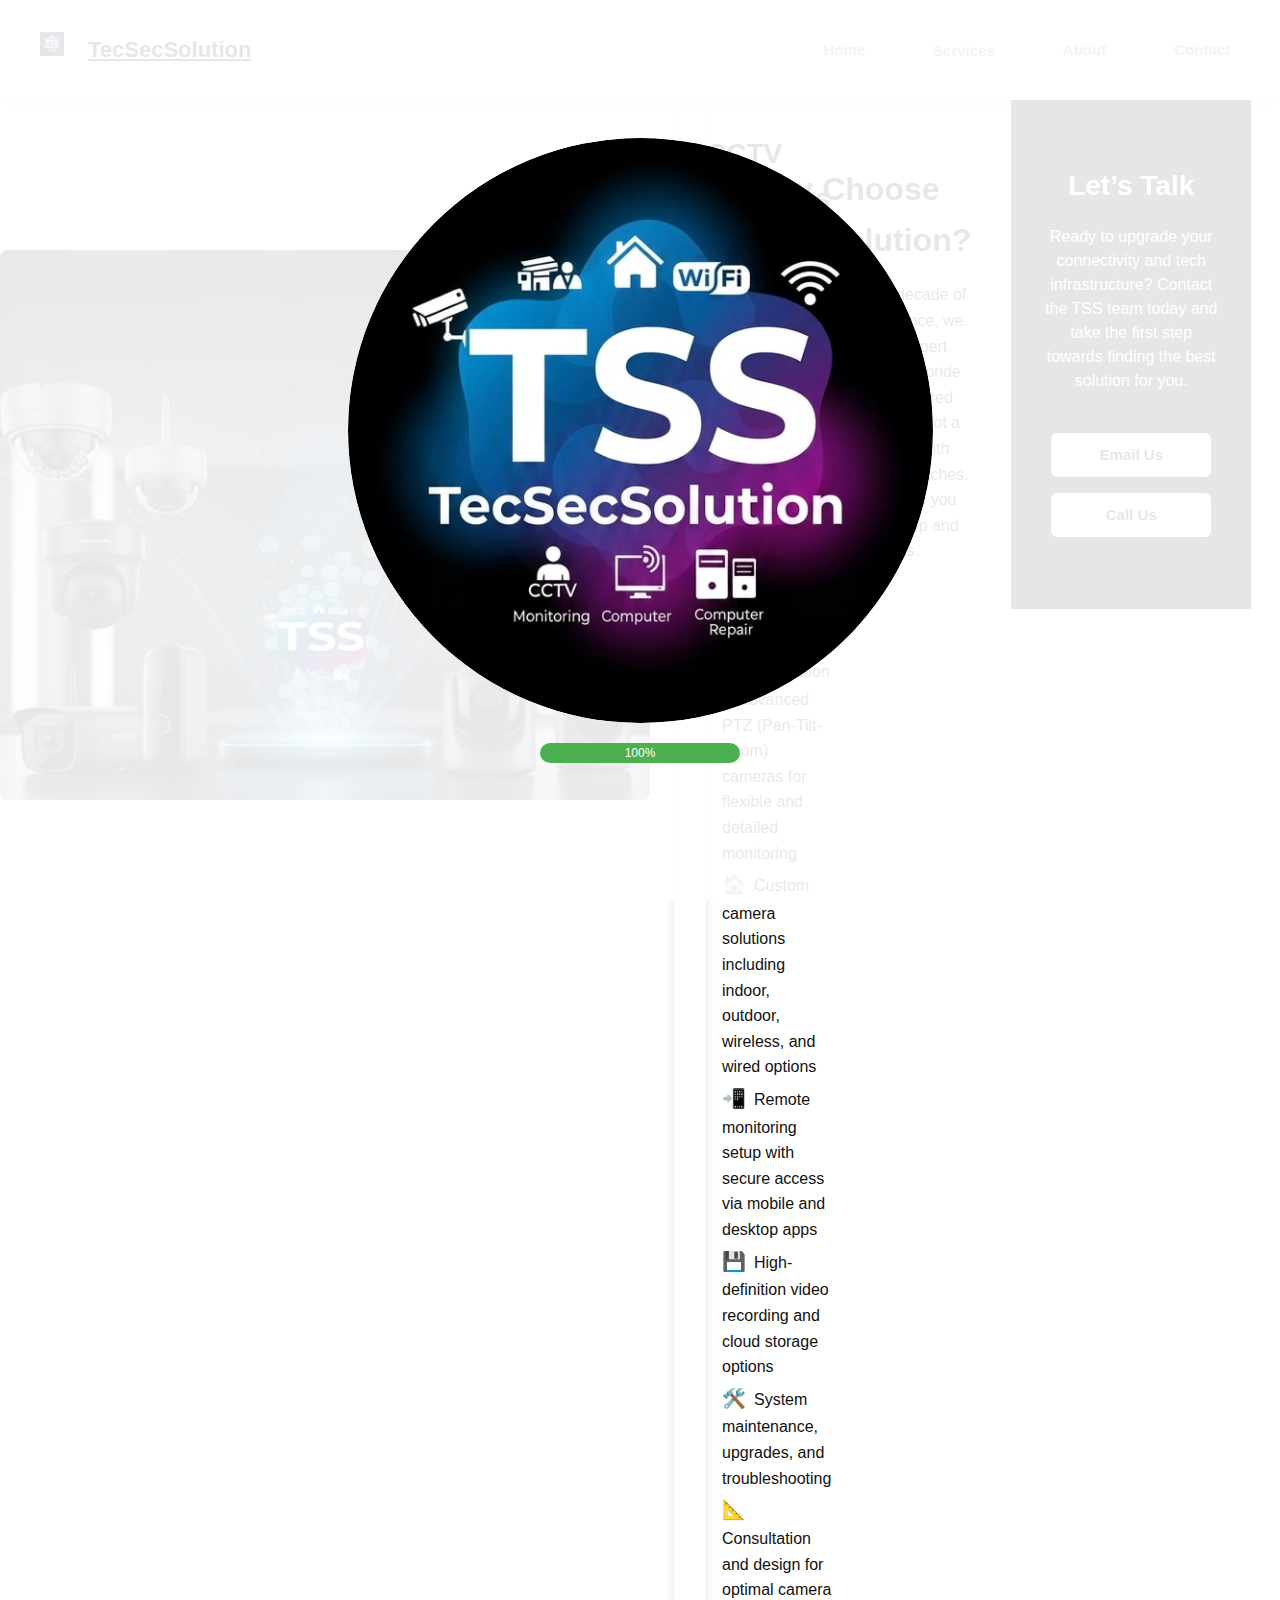
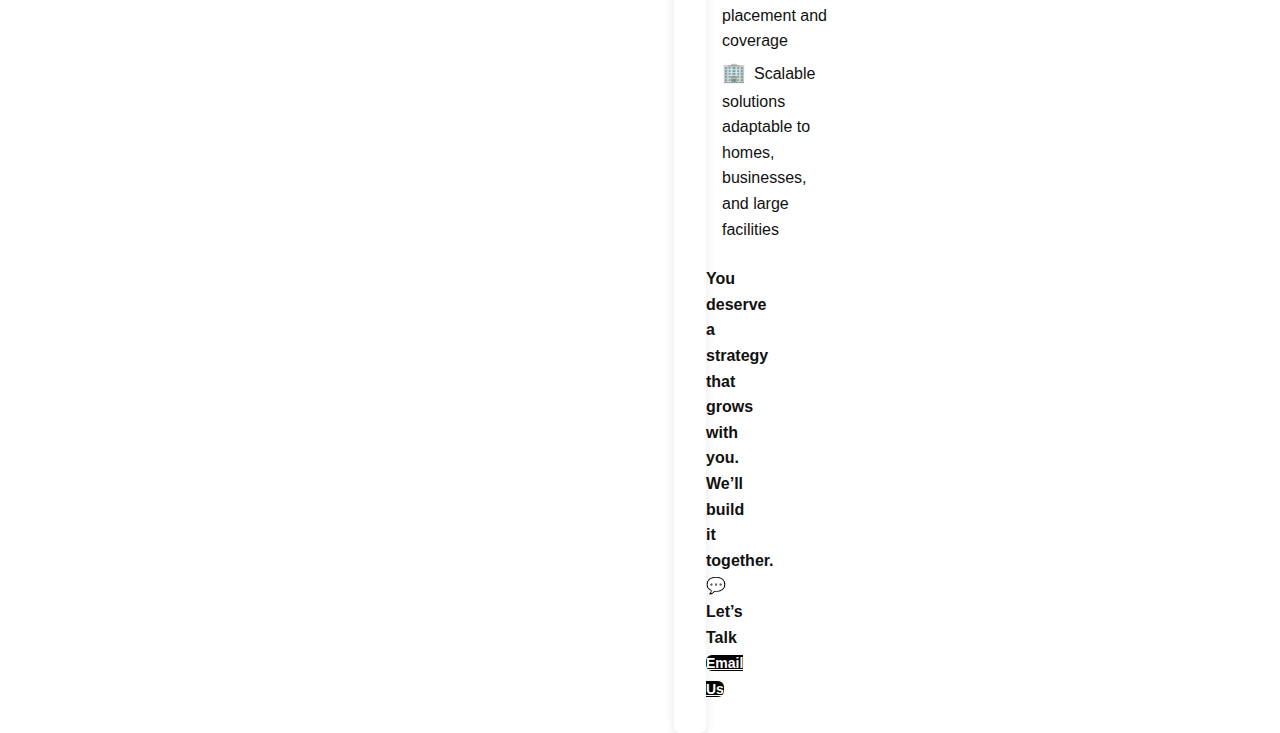
<file: CCTV.html>
<!DOCTYPE html>
<html lang="en">

<head>
    <meta charset="UTF-8">
    <meta name="viewport" content="width=device-width, initial-scale=1.0">
    <title>TecSecSolution | IT Services & Connectivity Experts</title>
   <link rel="icon" href="media/LOGO.webp" type="image/png" />
    <link rel="stylesheet" href="design.css">
</head>
<!-- Loader -->
<div id="loader">
    <img src="media/LOGO.webp" alt="Logo" />
    <div class="progress-container">
        <div class="progress-bar" id="progress-bar">0%</div>
    </div>
</div>
<header class="bg-white shadow">
  <div class="max-w-7xl mx-auto px-4 py-4 flex justify-between items-center">
    <!-- Logo -->
   <a href="index"<h1 class="text-2xl font-bold text-black -700 flex items-center gap-2">
  <img src="media/LOGOsmall.webp" alt="TecSecSolution Logo" class="w-6 h-6" />
  TecSecSolution
</h1></a>

    <!-- Hamburger Button (Mobile) -->
    <button id="menu-toggle" class="md:hidden text-2xl text-gray-700 focus:outline-none">
      ☰
    </button>

    <!-- Main Nav (Desktop) -->
    <nav id="nav-menu" class="hidden md:flex space-x-6 items-center">
      <a href="/index" class="text-gray-700 hover:text-blue-700 font-medium">Home</a>

      <!-- Desktop Services Dropdown -->
      <div class="relative group inline-block">
  <button class="text-gray-700 hover:text-blue-700 font-medium focus:outline-none">
    Services
  </button>
  <div class="submenu rounded shadow-md" id="desktop-services-submenu" tabindex="-1">
    <a href="/managed-it" class="block px-4 py-2 text-sm text-gray-700 hover:bg-gray-100">Managed IT</a>
	   <a href="/VOIP" class="block px-4 py-2 text-sm text-gray-700 hover:bg-gray-100">Business VoIP Systems</a>
    <a href="/wifi-solutions" class="block px-4 py-2 text-sm text-gray-700 hover:bg-gray-100">WIFI</a>	 
    <a href="/Home-IT" class="block px-4 py-2 text-sm text-gray-700 hover:bg-gray-100">Home IT & Tech Setup</a>
    <a href="/CCTV" class="block px-4 py-2 text-sm text-gray-700 hover:bg-gray-100">CCTV</a>
    <a href="/Alarm" class="block px-4 py-2 text-sm text-gray-700 hover:bg-gray-100">Alarm System</a>
    <a href="/door" class="block px-4 py-2 text-sm text-gray-700 hover:bg-gray-100">Door Entry System</a>
  </div>
</div>

      <a href="#about" class="text-gray-700 hover:text-blue-700 font-medium">About</a>
      <a href="#contact" class="text-gray-700 hover:text-blue-700 font-medium">Contact</a>
    </nav>
  </div>

  <!-- Mobile Menu -->
  <div id="mobile-menu" class="md:hidden hidden px-4 pb-4 space-y-2">
    <a href="/index" class="block text-gray-700 hover:text-blue-700 font-medium">Home</a>

    <!-- Mobile Services Toggle -->
    <div>
      <button id="mobile-services-toggle" class="w-full text-left text-gray-700 hover:text-blue-700 font-medium">
        Services ▼
      </button>
      <div id="mobile-services-menu" class="hidden mt-2 pl-4 space-y-2">
        <a href="/managed-it" class="block text-gray-700 hover:text-blue-700 text-sm">Managed IT & Telecomunications</a>
		  <a href="/VOIP" class="block text-gray-700 hover:text-blue-700 text-sm">Business VoIP Systems</a>
        <a href="/wifi-solutions" class="block text-gray-700 hover:text-blue-700 text-sm">WIFI</a>
        <a href="/Home-IT " class="block text-gray-700 hover:text-blue-700 text-sm">Home IT & Tech Setup</a>
        <a href="/CCTV " class="block text-gray-700 hover:text-blue-700 text-sm">CCTV</a>
        <a href="/Alarm " class="block text-gray-700 hover:text-blue-700 text-sm">Alarm System</a>
        <a href="/door" class="block text-gray-700 hover:text-blue-700 text-sm">Door Entry System</a>
      </div>
    </div>


    <a href="#about" class="block text-gray-700 hover:text-blue-700 font-medium">About</a>
    <a href="#contact" class="block text-gray-700 hover:text-blue-700 font-medium">Contact</a>
  </div>
</header>


   

<!-- Services Section -->
	

<div class="flex">
  <div class="service-image">
    <img src="media/CCTV.webp" alt="CCTV Services">
  </div>

  <div class="service-content">
    <!-- RIGHT: CONTENT -->
     <div class="w-full md:flex-[3] 50 p-4 rounded shadow">
       <section class="p-4">
  
  <section style="font-family: Arial, sans-serif; max-width: 600px;">
  <h1 style="font-size: 1.75rem; font-weight: bold; margin-bottom: 1rem;">CCTV solutions</h1>
  
  <ul style="list-style: none; padding-left: 0;">
 <li style="margin-bottom: 1rem; display: flex; align-items: flex-start;">
  
  <div>
   
    Complete surveillance systems tailored to fit any size or requirement—from small home setups to large enterprise installations.<br>
    Services include:<br>
    <ul style="padding-left: 1rem; margin: 0;">
      <li style="list-style: none; margin-bottom: 0.25rem;">
        <span style="color: #228B22; font-size: 1.2rem; margin-right: 0.5rem;">🔢</span>Installation of CCTV systems ranging from 4, 16, 32 up to 64 cameras
      </li>
      <li style="list-style: none; margin-bottom: 0.25rem;">
        <span style="color: #1E90FF; font-size: 1.2rem; margin-right: 0.5rem;">🎥</span>Integration of advanced PTZ (Pan-Tilt-Zoom) cameras for flexible and detailed monitoring
      </li>
      <li style="list-style: none; margin-bottom: 0.25rem;">
        <span style="color: #FF8C00; font-size: 1.2rem; margin-right: 0.5rem;">🏠</span>Custom camera solutions including indoor, outdoor, wireless, and wired options
      </li>
      <li style="list-style: none; margin-bottom: 0.25rem;">
        <span style="color: #9932CC; font-size: 1.2rem; margin-right: 0.5rem;">📲</span>Remote monitoring setup with secure access via mobile and desktop apps
      </li>
      <li style="list-style: none; margin-bottom: 0.25rem;">
        <span style="color: #FF4500; font-size: 1.2rem; margin-right: 0.5rem;">💾</span>High-definition video recording and cloud storage options
      </li>
      <li style="list-style: none; margin-bottom: 0.25rem;">
        <span style="color: #20B2AA; font-size: 1.2rem; margin-right: 0.5rem;">🛠️</span>System maintenance, upgrades, and troubleshooting
      </li>
      <li style="list-style: none; margin-bottom: 0.25rem;">
        <span style="color: #FF69B4; font-size: 1.2rem; margin-right: 0.5rem;">📐</span>Consultation and design for optimal camera placement and coverage
      </li>
      <li style="list-style: none;">
        <span style="color: #007ACC; font-size: 1.2rem; margin-right: 0.5rem;">🏢</span>Scalable solutions adaptable to homes, businesses, and large facilities
      </li>
    </ul>
  </div>
</li>


  </ul>

  <p style="margin-top: 1.5rem; font-weight: 600;">
    You deserve a strategy that grows with you. We’ll build it together.
  </p>



      

        <h3 class="text-lg font-bold mb-3">
  <span aria-hidden="true" style="margin-right: 0.5rem; color: #007ACC;">💬</span>
  Let’s Talk
</h3>

        <a href="mailto:Hello@tecsecsolution.co.uk" class="bg-black -700 text-white px-3 py-2 rounded font-semibold hover:bg-blue-800 transition text-sm">
          Email Us
        </a>
      

    </div>
  </div>

</section>
    <!-- About Section -->
    <section id="about" class="py-16">
        <div class="max-w-5xl mx-auto px-4 text-center">
            <h3 class="text-3xl font-bold mb-4">Why Choose TecSecSolution?</h3>
            <p class="text-lg">As a start-up with over a decade of combined industry experience, we bring fresh energy and expert knowledge to every job. We pride ourselves on delivering tailored solutions that fit your needs not a one-size-fits-all package. With TecSecSolution,No hidden catches. Just honest, reliable service you can trust, with full ownership and control in your hands.</p>
        </div>
    </section>

    <!-- Contact Section -->
    <section id="contact" class="bg-black -700 text-white py-16">
        <div class="max-w-3xl mx-auto px-4 text-center">
            <h3 class="text-3xl font-bold mb-4">Let’s Talk</h3>
            <p class="mb-8">Ready to upgrade your connectivity and tech infrastructure? Contact the TSS team today and take the first step towards finding the best solution for you.</p>
             <a class="js-hover-swap bg-white text-black px-6 py-3 rounded font-semibold hover:bg-gray-100"
  href="mailto:Hello@tecsecsolution.co.uk"
  data-default="Email Us"
  data-hover="Hello@tecsecsolution.co.uk"
  data-hover-color="blue"
  data-default-color="black"
>Email Us</a>

<a class="js-hover-swap bg-white text-black px-6 py-3 rounded font-semibold hover:bg-gray-100"
  href="tel:07343045849"
  data-default="Call Us"
  data-hover="07343 045849"
  data-hover-color="green"
  data-default-color="black">Call Us</a>
		
		</div>
    </section>
	

    <!-- About Section -->
    <section id="about" class="py-16">
        <div class="max-w-5xl mx-auto px-4 text-center">
            <h3 class="text-3xl font-bold mb-4">Why Choose TecSecSolution?</h3>
            <p class="text-lg">As a start-up with over a decade of combined industry experience, we bring fresh energy and expert knowledge to every job. We pride ourselves on delivering tailored solutions that fit your needs not a one-size-fits-all package. With TecSecSolution,No hidden catches. Just honest, reliable service you can trust, with full ownership and control in your hands.</p>
        </div>
    </section>

    <!-- Contact Section -->
    <section id="contact" class="bg-black -700 text-white py-16">
        <div class="max-w-3xl mx-auto px-4 text-center">
            <h3 class="text-3xl font-bold mb-4">Let’s Talk</h3>
            <p class="mb-8">Ready to upgrade your connectivity and tech infrastructure? Contact the TSS team today and take the first step towards finding the best solution for you.</p>
           <a class="js-hover-swap bg-white text-black px-6 py-3 rounded font-semibold hover:bg-gray-100"
  href="mailto:Hello@tecsecsolution.co.uk"
  data-default="Email Us"
  data-hover="Hello@tecsecsolution.co.uk"
  data-hover-color="blue"
  data-default-color="black"
>Email Us</a>

<a class="js-hover-swap bg-white text-black px-6 py-3 rounded font-semibold hover:bg-gray-100"
  href="tel:07343045849"
  data-default="Call Us"
  data-hover="07343 045849"
  data-hover-color="green"
  data-default-color="black">Call Us</a> </div>
    </section>

    <!-- Footer -->
<footer class="bg-gray-800 text-gray-300 py-6">
    <div class="container mx-auto px-4 flex flex-col md:flex-row justify-between items-center">
        
        <!-- Left: Legal Links -->
        <div class="mb-4 md:mb-0 text-sm">
            <a href="/privacypolicy.html" class="hover:text-white mr-4">
                Privacy Policy
            </a>
          <a href="/termsofbusiness.html" class="hover:text-white mr-4">
                Terms & conditions
            </a>
        </div>

        <!-- Centre: Copyright -->
        <div class="text-sm text-center">
	    <p>TecSecSolution LTD</p>
            <p>Company Registration: 17151599</p>
            <p>&copy; 2026 TecSecSolution. All rights reserved.</p>

        </div>

    </div>
</footer>
	<script src="script.js"></script>
</body>


</html>
</file>
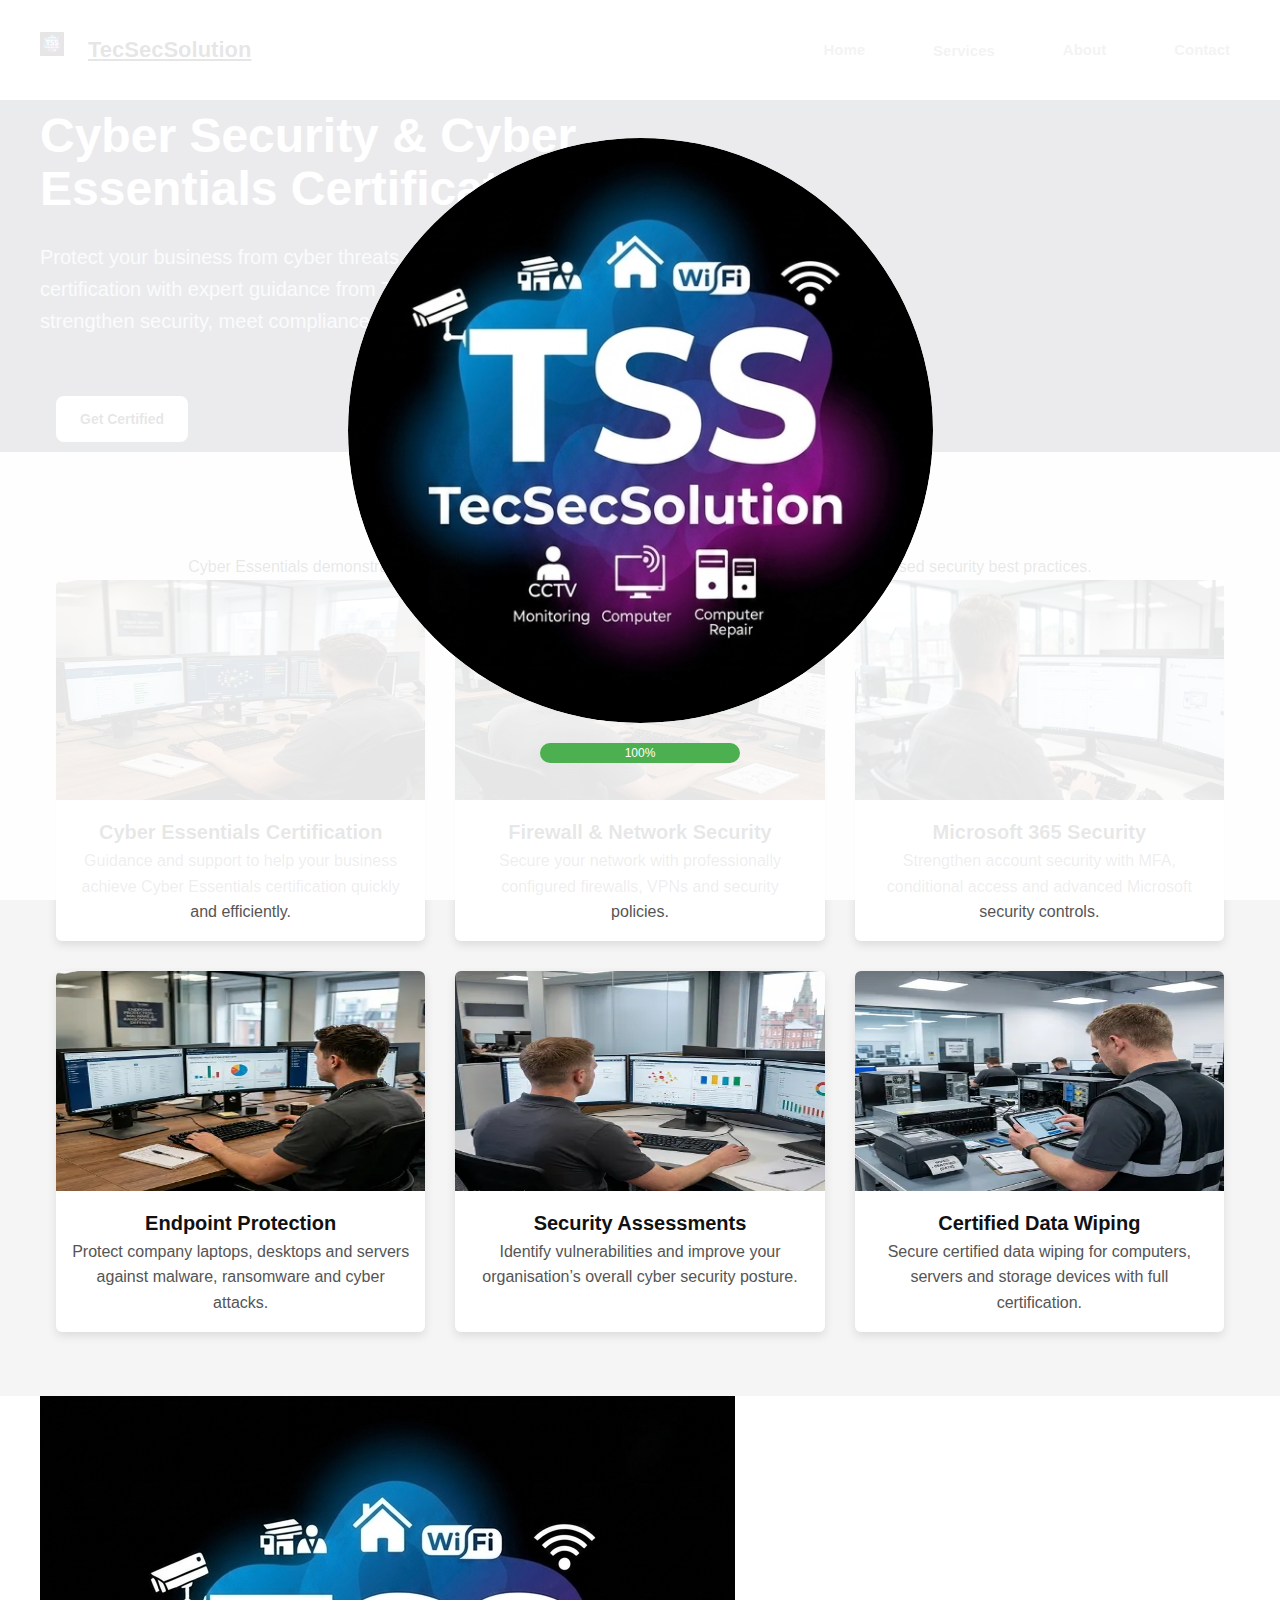
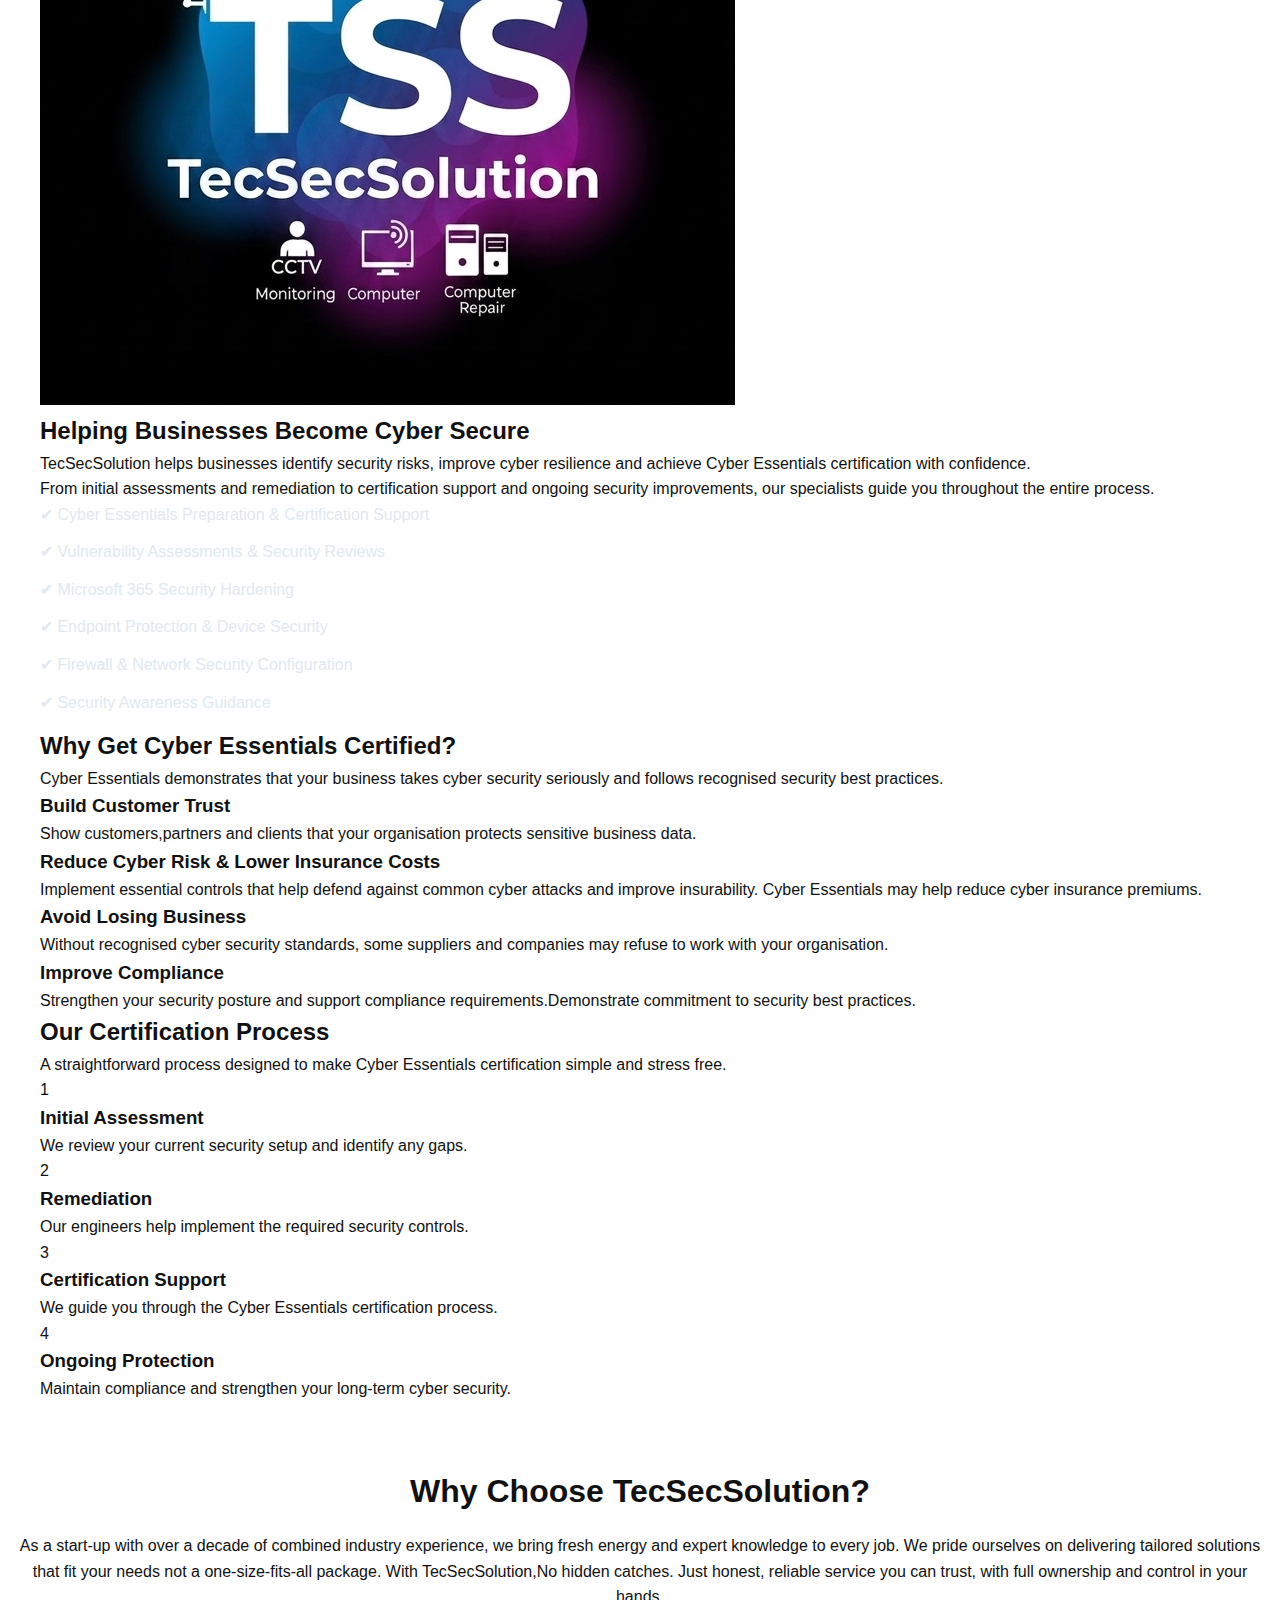
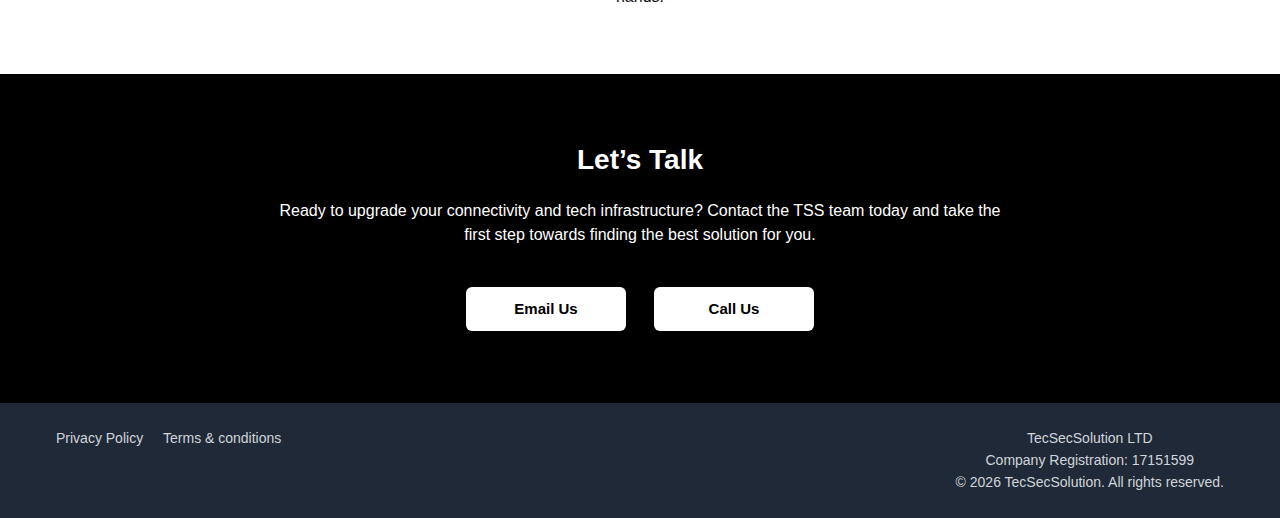
<file: CyberSecurity.html>
<!DOCTYPE html>
<html lang="en">
 
<head>
    <meta charset="UTF-8">
    <meta name="viewport" content="width=device-width, initial-scale=1.0">
    <title>TecSecSolution | IT Services & Connectivity Experts</title>
 <link rel="icon" href="media/LOGO.webp" type="image/png" />
    <link rel="stylesheet" href="design.css">
</head>
<!-- Loader -->
<div id="loader">
    <img src="media/LOGO.webp" alt="Logo" />
    <div class="progress-container">
        <div class="progress-bar" id="progress-bar">0%</div>
    </div>
</div>
<header class="bg-white shadow">
  <div class="max-w-7xl mx-auto px-4 py-4 flex justify-between items-center">
    <!-- Logo -->
    <a href="/index"<h1 class="text-2xl font-bold text-black -700 flex items-center gap-2">
  <img src="media/LOGOsmall.webp" alt="TecSecSolution Logo" class="w-6 h-6" />
  TecSecSolution
</h1></a>

    <!-- Hamburger Button (Mobile) -->
    <button id="menu-toggle" class="md:hidden text-2xl text-gray-700 focus:outline-none">
      ☰
    </button>

    <!-- Main Nav (Desktop) -->
    <nav id="nav-menu" class="hidden md:flex space-x-6 items-center">
      <a href="/index" class="text-gray-700 hover:text-blue-700 font-medium">Home</a>

      <!-- Desktop Services Dropdown -->
      <div class="relative group inline-block">
  <button class="text-gray-700 hover:text-blue-700 font-medium focus:outline-none">
    Services
  </button>
  <div class="submenu rounded shadow-md" id="desktop-services-submenu" tabindex="-1">
    <a href="/managed-it" class="block px-4 py-2 text-sm text-gray-700 hover:bg-gray-100">Managed IT</a>
	   <a href="/VOIP" class="block px-4 py-2 text-sm text-gray-700 hover:bg-gray-100">Business VoIP Systems</a>
    <a href="/wifi-solutions" class="block px-4 py-2 text-sm text-gray-700 hover:bg-gray-100">WIFI</a>	 
    <a href="/Home-IT" class="block px-4 py-2 text-sm text-gray-700 hover:bg-gray-100">Home IT & Tech Setup</a>
    <a href="/CCTV" class="block px-4 py-2 text-sm text-gray-700 hover:bg-gray-100">CCTV</a>
    <a href="/Alarm" class="block px-4 py-2 text-sm text-gray-700 hover:bg-gray-100">Alarm System</a>
    <a href="/door" class="block px-4 py-2 text-sm text-gray-700 hover:bg-gray-100">Door Entry System</a>
	<a href="/AV" class="block px-4 py-2 text-sm text-gray-700 hover:bg-gray-100">Audio Video Solutions</a>
	  <a href="/Engineer" class="block px-4 py-2 text-sm text-gray-700 hover:bg-gray-100">Professional Engineers</a>
	  <a href="/CyberSecurity" class="block px-4 py-2 text-sm text-gray-700 hover:bg-gray-100">Cyber Secutiy</a>
  </div>
</div>

      <a href="#about" class="text-gray-700 hover:text-blue-700 font-medium">About</a>
      <a href="#contact" class="text-gray-700 hover:text-blue-700 font-medium">Contact</a>
    </nav>
  </div>

  <!-- Mobile Menu -->
  <div id="mobile-menu" class="md:hidden hidden px-4 pb-4 space-y-2">
    <a href="/index" class="block text-gray-700 hover:text-blue-700 font-medium">Home</a>

    <!-- Mobile Services Toggle -->
    <div>
      <button id="mobile-services-toggle" class="w-full text-left text-gray-700 hover:text-blue-700 font-medium">
        Services ▼
      </button>
      <div id="mobile-services-menu" class="hidden mt-2 pl-4 space-y-2">
        <a href="/managed-it" class="block text-gray-700 hover:text-blue-700 text-sm">Managed IT & Telecomunications</a>
		  <a href="/VOIP" class="block text-gray-700 hover:text-blue-700 text-sm">Business VoIP Systems</a>
        <a href="/wifi-solutions" class="block text-gray-700 hover:text-blue-700 text-sm">WIFI</a>
        <a href="/Home-IT " class="block text-gray-700 hover:text-blue-700 text-sm">Home IT & Tech Setup</a>
        <a href="/CCTV " class="block text-gray-700 hover:text-blue-700 text-sm">CCTV</a>
        <a href="/Alarm " class="block text-gray-700 hover:text-blue-700 text-sm">Alarm System</a>
        <a href="/door" class="block text-gray-700 hover:text-blue-700 text-sm">Door Entry System</a>
		 <a href="/AV" class="block text-gray-700 hover:text-blue-700 text-sm">Audio Video Solutions</a>
		   <a href="/Engineer" class="block text-gray-700 hover:text-blue-700 text-sm">Professional Engineers</a>
		   <a href="/CyberSecurity" class="block text-gray-700 hover:text-blue-700 text-sm">Cyber Security</a>
      </div>
    </div>


    <a href="#about" class="block text-gray-700 hover:text-blue-700 font-medium">About</a>
    <a href="#contact" class="block text-gray-700 hover:text-blue-700 font-medium">Contact</a>
  </div>
</header>
<body>

  <!-- HEADER -->
  

  <!-- HERO -->
  <section class="hero">
    <div class="container">
      <div class="hero-content">
        <h1>Cyber Security & Cyber Essentials Certification</h1>

        <p>
          Protect your business from cyber threats and achieve Cyber Essentials certification with expert guidance from TecSecSolution. We help businesses strengthen security, meet compliance requirements and build customer trust.
        </p>

       
<div class="max-w-3xl mx-auto px-4">  <a href="#contact" class="mt-6 inline-block bg-white text-black -700 font-semibold px-6 py-3 rounded shadow hover:bg-gray-100">Get Certified</a> </div>
    
      </div>
    </div>
  </section>

  
 

 <!-- Services Section -->   


 




<section id="services" class="py-16 bg-gray-100">
  
  <div class="max-w-7xl mx-auto px-4"><div class="max-w-5xl mx-auto px-4 text-center">
    <div class="section-title">

<h2>Why Get Cyber Essentials Certified?</h2>

<p>
Cyber Essentials demonstrates that your business takes cyber security seriously and follows recognised security best practices.
</p>

</div></div>

    <div class="grid grid-cols-1 md:grid-cols-2 lg:grid-cols-3 gap-8 justify-items-center">
	  <!-- Services Section 1-->

  
      
      <!-- Service Card 1 -->
      <a  class="w-full max-w-sm relative bg-white rounded shadow overflow-hidden group service-card">
        <img src="media/TecSecSolution-CEC.webp" alt="TecSecSolution Cyber Essentials Certification" class="w-full h-300px object-cover">
        <div class="p-4 text-center">
          <h4 class="text-xl font-semibold">Cyber Essentials Certification</h4>
<p class="text-center text-gray-700">Guidance and support to help your business achieve Cyber Essentials certification quickly and efficiently.</p>
        
        </div>
        
      </a>
	 

       <!-- Service Card 2 -->
      <a  class="w-full max-w-sm relative bg-white rounded shadow overflow-hidden group service-card">
        <img src="media/TecSecSolution-FNS.webp" alt="TecSecSolution Firewall & Network Security" class="w-full h-300px object-cover">
        <div class="p-4 text-center">
          <h4 class="text-xl font-semibold">Firewall & Network Security</h4>
<p class="text-center text-gray-700">Secure your network with professionally configured firewalls, VPNs and security policies.</p>
        
        </div>
        
      </a>

     <!-- Service Card 3 -->
      <a  class="w-full max-w-sm relative bg-white rounded shadow overflow-hidden group service-card">
        <img src="media/TecSecSolution-M365.webp" alt="TecSecSolution Microsoft 365 Security" class="w-full h-300px object-cover">
        <div class="p-4 text-center">
          <h4 class="text-xl font-semibold">Microsoft 365 Security</h4>
<p class="text-center text-gray-700">Strengthen account security with MFA, conditional access and advanced Microsoft security controls.</p>
        
        </div>
        
      </a>
        
<!-- Services Section 2-->

  
      
      <!-- Service Card 1 -->
      <a  class="w-full max-w-sm relative bg-white rounded shadow overflow-hidden group service-card">
        <img src="media/TecSecSolution-EP.webp" alt=" TecSecSolution Endpoint Protection" class="w-full h-300px object-cover">
        <div class="p-4 text-center">
          <h4 class="text-xl font-semibold">Endpoint Protection</h4>
<p class="text-center text-gray-700">Protect company laptops, desktops and servers against malware, ransomware and cyber attacks.</p>
        
        </div>
        
      </a>
	 

       <!-- Service Card 2 -->
      <a  class="w-full max-w-sm relative bg-white rounded shadow overflow-hidden group service-card">
        <img src="media/TecSecSolution-SA.webp" alt=" TecSecSolutionSecurity Assessments" class="w-full h-300px object-cover">
        <div class="p-4 text-center">
          <h4 class="text-xl font-semibold">Security Assessments</h4>
<p class="text-center text-gray-700">Identify vulnerabilities and improve your organisation’s overall cyber security posture.</p>
        
        </div>
        
      </a>
  <!-- Service Card 3 -->
      <a  class="w-full max-w-sm relative bg-white rounded shadow overflow-hidden group service-card">
        <img src="media/TecSecSolution-CDW.webp" alt="TecSecSolution Certified Data Wiping" class="w-full h-300px object-cover">
        <div class="p-4 text-center">
          <h4 class="text-xl font-semibold">Certified Data Wiping</h4>
<p class="text-center text-gray-700">Secure certified data wiping for computers, servers and storage devices with full certification.</p>
        
        </div>
        
      </a>



     </section>



      <!-- ABOUT -->

<section class="about">

<div class="container">

<div class="about-wrapper">

<div>
<img src="media/LOGO.webp" alt="Cyber Security">
</div>

<div>

<h2>Helping Businesses Become Cyber Secure</h2>

<p>
TecSecSolution helps businesses identify security risks, improve cyber resilience and achieve Cyber Essentials certification with confidence.
</p>

<p>
From initial assessments and remediation to certification support and ongoing security improvements, our specialists guide you throughout the entire process.
</p>

<ul class="features">
<li>✔ Cyber Essentials Preparation & Certification Support</li>
<li>✔ Vulnerability Assessments & Security Reviews</li>
<li>✔ Microsoft 365 Security Hardening</li>
<li>✔ Endpoint Protection & Device Security</li>
<li>✔ Firewall & Network Security Configuration</li>
<li>✔ Security Awareness Guidance</li>
</ul>

</div>

</div>

</div>

</section>

<!-- BENEFITS -->

<section class="benefits" id="benefits">

<div class="container">

<div class="section-title">

<h2>Why Get Cyber Essentials Certified?</h2>

<p>
Cyber Essentials demonstrates that your business takes cyber security seriously and follows recognised security best practices.
</p>

</div>

<div class="benefits-grid">

<div class="benefit-card">
<h3>Build Customer Trust</h3>
<p>Show customers,partners and clients that your organisation protects sensitive business data.</p>
</div>

<div class="benefit-card">
<h3>Reduce Cyber Risk & Lower Insurance Costs</h3>
<p>Implement essential controls that help defend against common cyber attacks and improve insurability. Cyber Essentials may help reduce cyber insurance premiums.</p>
</div>

<div class="benefit-card">
<h3>Avoid Losing Business</h3>
<p>Without recognised cyber security standards, some suppliers and companies may refuse to work with your organisation.</p>
</div>

<div class="benefit-card">
<h3>Improve Compliance</h3>
<p>Strengthen your security posture and support compliance requirements.Demonstrate commitment to security best practices.</p>
</div>

</div>

</div>

</section>

<!-- PROCESS -->

<section id="process">

<div class="container">

<div class="section-title">

<h2>Our Certification Process</h2>

<p>
A straightforward process designed to make Cyber Essentials certification simple and stress free.
</p>

</div>

<div class="process-grid">

<div class="process-card">
<div class="process-number">1</div>
<h3>Initial Assessment</h3>
<p>We review your current security setup and identify any gaps.</p>
</div>

<div class="process-card">
<div class="process-number">2</div>
<h3>Remediation</h3>
<p>Our engineers help implement the required security controls.</p>
</div>

<div class="process-card">
<div class="process-number">3</div>
<h3>Certification Support</h3>
<p>We guide you through the Cyber Essentials certification process.</p>
</div>

<div class="process-card">
<div class="process-number">4</div>
<h3>Ongoing Protection</h3>
<p>Maintain compliance and strengthen your long-term cyber security.</p>
</div>

</div>

</div>

</section>
    
  

  



  

<!-- About Section -->
    <section id="about" class="py-16">
        <div class="max-w-5xl mx-auto px-4 text-center">
            <h3 class="text-3xl font-bold mb-4">Why Choose TecSecSolution?</h3>
            <p class="text-lg">As a start-up with over a decade of combined industry experience, we bring fresh energy and expert knowledge to every job. We pride ourselves on delivering tailored solutions that fit your needs not a one-size-fits-all package. With TecSecSolution,No hidden catches. Just honest, reliable service you can trust, with full ownership and control in your hands.</p>
        </div>
    </section>

     <!-- Contact Section -->
    <section id="contact" class="bg-black -700 text-white py-16">
        <div class="max-w-3xl mx-auto px-4 text-center">
            <h3 class="text-3xl font-bold mb-4">Let’s Talk</h3>
            <p class="mb-8">Ready to upgrade your connectivity and tech infrastructure? Contact the TSS team today and take the first step towards finding the best solution for you.</p>
            <!-- Contact Section -->


    <!-- BUTTON ROW -->
    <div class="buttons-row">

      <a class="js-hover-swap contact-btn"
         href="mailto:Hello@tecsecsolution.co.uk"
         data-default="Email Us"
         data-hover="Hello@tecsecsolution.co.uk"
         data-hover-color="blue"
         data-default-color="black">
        Email Us
      </a>

      <a class="js-hover-swap contact-btn"
         href="tel:07343045849"
         data-default="Call Us"
         data-hover="07343 045849"
         data-hover-color="green"
         data-default-color="black">
        Call Us
      </a>

    </div>

  </div>

</section>

    <!-- Footer -->
<footer class="bg-gray-800 text-gray-300 py-6">
    <div class="container mx-auto px-4 flex flex-col md:flex-row justify-between items-center">
        
        <!-- Left: Legal Links -->
        <div class="mb-4 md:mb-0 text-sm">
            <a href="/privacypolicy.html" class="hover:text-white mr-4">
                Privacy Policy
            </a>
          <a href="/termsofbusiness.html" class="hover:text-white mr-4">
                Terms & conditions
            </a>
        </div>

        <!-- Centre: Copyright -->
        <div class="text-sm text-center">
	    <p>TecSecSolution LTD</p>
            <p>Company Registration: 17151599</p>
            <p>&copy; 2026 TecSecSolution. All rights reserved.</p>

        </div>

    </div>
</footer>
	<script src="script.js"></script>
</body>


</html>
</file>
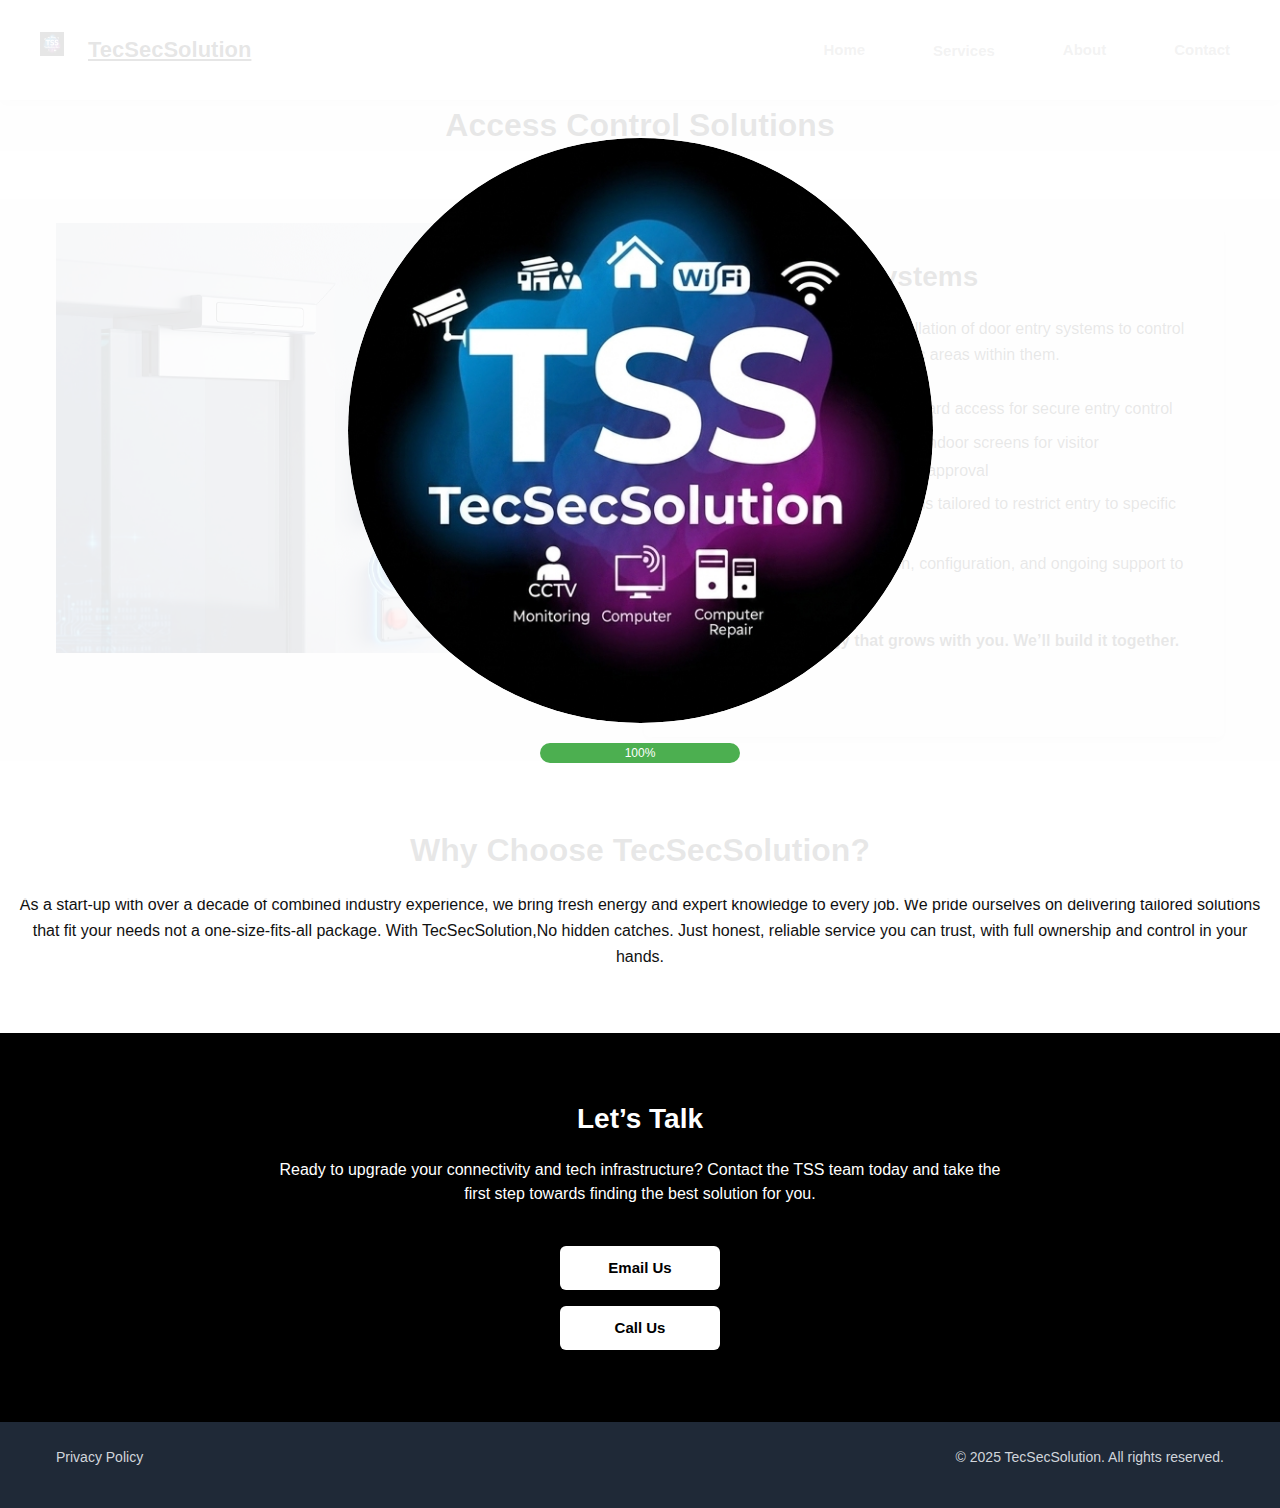
<file: door.html>
<!DOCTYPE html>
<html lang="en">

<head>
    <meta charset="UTF-8">
    <meta name="viewport" content="width=device-width, initial-scale=1.0">
    <title>TecSecSolution | IT Services & Connectivity Experts</title>
   <link rel="icon" href="media/LOGO.webp" type="image/png" />
    <link rel="stylesheet" href="design.css">
</head>
<!-- Loader -->
<div id="loader">
    <img src="media/LOGO.webp" alt="Logo" />
    <div class="progress-container">
        <div class="progress-bar" id="progress-bar">0%</div>
    </div>
</div>
<header class="bg-white shadow">
  <div class="max-w-7xl mx-auto px-4 py-4 flex justify-between items-center">
    <!-- Logo -->
   <a href="index"<h1 class="text-2xl font-bold text-black -700 flex items-center gap-2">
  <img src="media/LOGOsmall.webp" alt="TecSecSolution Logo" class="w-6 h-6" />
  TecSecSolution
</h1></a>

    <!-- Hamburger Button (Mobile) -->
    <button id="menu-toggle" class="md:hidden text-2xl text-gray-700 focus:outline-none">
      ☰
    </button>

    <!-- Main Nav (Desktop) -->
    <nav id="nav-menu" class="hidden md:flex space-x-6 items-center">
      <a href="/index" class="text-gray-700 hover:text-blue-700 font-medium">Home</a>

      <!-- Desktop Services Dropdown -->
      <div class="relative group inline-block">
  <button class="text-gray-700 hover:text-blue-700 font-medium focus:outline-none">
    Services
  </button>
  <div class="submenu rounded shadow-md" id="desktop-services-submenu" tabindex="-1">
    <a href="/managed-it" class="block px-4 py-2 text-sm text-gray-700 hover:bg-gray-100">Managed IT</a>
	   <a href="/VOIP" class="block px-4 py-2 text-sm text-gray-700 hover:bg-gray-100">Business VoIP Systems</a>
    <a href="/wifi-solutions" class="block px-4 py-2 text-sm text-gray-700 hover:bg-gray-100">WIFI</a>	 
    <a href="/Home-IT" class="block px-4 py-2 text-sm text-gray-700 hover:bg-gray-100">Home IT & Tech Setup</a>
    <a href="/CCTV" class="block px-4 py-2 text-sm text-gray-700 hover:bg-gray-100">CCTV</a>
    <a href="/Alarm" class="block px-4 py-2 text-sm text-gray-700 hover:bg-gray-100">Alarm System</a>
    <a href="/door" class="block px-4 py-2 text-sm text-gray-700 hover:bg-gray-100">Door Entry System</a>
  </div>
</div>

      <a href="#about" class="text-gray-700 hover:text-blue-700 font-medium">About</a>
      <a href="#contact" class="text-gray-700 hover:text-blue-700 font-medium">Contact</a>
    </nav>
  </div>

  <!-- Mobile Menu -->
  <div id="mobile-menu" class="md:hidden hidden px-4 pb-4 space-y-2">
    <a href="/index" class="block text-gray-700 hover:text-blue-700 font-medium">Home</a>

    <!-- Mobile Services Toggle -->
    <div>
      <button id="mobile-services-toggle" class="w-full text-left text-gray-700 hover:text-blue-700 font-medium">
        Services ▼
      </button>
      <div id="mobile-services-menu" class="hidden mt-2 pl-4 space-y-2">
        <a href="/managed-it" class="block text-gray-700 hover:text-blue-700 text-sm">Managed IT & Telecomunications</a>
		  <a href="/VOIP" class="block text-gray-700 hover:text-blue-700 text-sm">Business VoIP Systems</a>
        <a href="/wifi-solutions" class="block text-gray-700 hover:text-blue-700 text-sm">WIFI</a>
        <a href="/Home-IT " class="block text-gray-700 hover:text-blue-700 text-sm">Home IT & Tech Setup</a>
        <a href="/CCTV " class="block text-gray-700 hover:text-blue-700 text-sm">CCTV</a>
        <a href="/Alarm " class="block text-gray-700 hover:text-blue-700 text-sm">Alarm System</a>
        <a href="/door" class="block text-gray-700 hover:text-blue-700 text-sm">Door Entry System</a>
      </div>
    </div>


    <a href="#about" class="block text-gray-700 hover:text-blue-700 font-medium">About</a>
    <a href="#contact" class="block text-gray-700 hover:text-blue-700 font-medium">Contact</a>
  </div>
</header>


   

<!-- Services Section -->
<section id="services" class="py-1 bg-gray-100">
  <div class="max-w-7xl mx-auto px-4">
    <h3 class="text-3xl font-bold text-center mb-12">Access Control Solutions</h3>
</section>


<section id="services" class="py-6 bg-gray-100">
  <div class="max-w-7xl mx-auto px-4 ">

    <!-- Flex container: vertical on mobile, horizontal on md+ -->
    <div class="flex flex-col md:flex-row items-stretch gap-4">
      
      <!-- Section 1: Image (Left) -->
      <div class="w-full md:w-[180px]  ">
  <a href="/door" class="block">
  <img src="media/DOOR.webp" alt="Door Entry Services" 
     class="w-full h-auto object-cover max-h-[450px]">

  </a>
</div>


      <!-- Section 2:  -->
      <div class="w-full md:flex-[3] 50 p-4 rounded shadow">
       <section class="p-4">
  
  <section style="font-family: Arial, sans-serif; max-width: 600px;">
   <ul style="list-style: none; padding-left: 0;">
  <li style="margin-bottom: 1rem; display: flex; align-items: flex-start;">
  <span style="color: #007ACC; font-size: 1.5rem; margin-right: 0.5rem;">🚪</span>
  <div>
    
  <h1 style="font-size: 1.75rem; font-weight: bold; margin-bottom: 1rem;">Door Entry systems</h1>
  <p style="margin-bottom: 1rem;">
   
  </p>

 
    Professional setup and installation of door entry systems to control access to buildings or specific areas within them.<br>
    Services include:<br>
    <ul style="padding-left: 1rem; margin: 0;">
      <li style="list-style: none; margin-bottom: 0.25rem;">
        <span style="color: #228B22; font-size: 1.2rem; margin-right: 0.5rem;">🔑</span>Fob scanners and keycard access for secure entry control
      </li>
      <li style="list-style: none; margin-bottom: 0.25rem;">
        <span style="color: #1E90FF; font-size: 1.2rem; margin-right: 0.5rem;">📞</span>Intercom systems with indoor screens for visitor communication and access approval
      </li>
      <li style="list-style: none; margin-bottom: 0.25rem;">
        <span style="color: #FF8C00; font-size: 1.2rem; margin-right: 0.5rem;">🔒</span>Access control solutions tailored to restrict entry to specific parts of the building
      </li>
      <li style="list-style: none;">
        <span style="color: #9932CC; font-size: 1.2rem; margin-right: 0.5rem;">🛠️</span>Complete installation, configuration, and ongoing support to meet your needs
      </li>
    </ul>
  </div>
</li>


  </ul>

  <p style="margin-top: 1.5rem; font-weight: 600;">
    You deserve a strategy that grows with you. We’ll build it together.
  </p>



      

        <h3 class="text-lg font-bold mb-3">
  <span aria-hidden="true" style="margin-right: 0.5rem; color: #007ACC;">💬</span>
  Let’s Talk
</h3>

        <a href="mailto:Hello@tecsecsolution.co.uk" class="bg-black -700 text-white px-3 py-2 rounded font-semibold hover:bg-blue-800 transition text-sm">
          Email Us
        </a>
      

    </div>
  </div>


</section>
	

    <!-- About Section -->
    <section id="about" class="py-16">
        <div class="max-w-5xl mx-auto px-4 text-center">
            <h3 class="text-3xl font-bold mb-4">Why Choose TecSecSolution?</h3>
            <p class="text-lg">As a start-up with over a decade of combined industry experience, we bring fresh energy and expert knowledge to every job. We pride ourselves on delivering tailored solutions that fit your needs not a one-size-fits-all package. With TecSecSolution,No hidden catches. Just honest, reliable service you can trust, with full ownership and control in your hands.</p>
        </div>
    </section>

    <!-- Contact Section -->
    <section id="contact" class="bg-black -700 text-white py-16">
        <div class="max-w-3xl mx-auto px-4 text-center">
            <h3 class="text-3xl font-bold mb-4">Let’s Talk</h3>
            <p class="mb-8">Ready to upgrade your connectivity and tech infrastructure? Contact the TSS team today and take the first step towards finding the best solution for you.</p>
            <a class="js-hover-swap bg-white text-black px-6 py-3 rounded font-semibold hover:bg-gray-100"
  href="mailto:Hello@tecsecsolution.co.uk"
  data-default="Email Us"
  data-hover="Hello@tecsecsolution.co.uk"
  data-hover-color="blue"
  data-default-color="black"
>Email Us</a>

<a class="js-hover-swap bg-white text-black px-6 py-3 rounded font-semibold hover:bg-gray-100"
  href="tel:07343045849"
  data-default="Call Us"
  data-hover="07343 045849"
  data-hover-color="green"
  data-default-color="black">Call Us</a>
			  </div>
    </section>

     <!-- Footer -->
<footer class="bg-gray-800 text-gray-300 py-6">
    <div class="container mx-auto px-4 flex flex-col md:flex-row justify-between items-center">
        
        <!-- Left: Legal Links -->
        <div class="mb-4 md:mb-0 text-sm">
            <a href="/privacypolicy.html" class="hover:text-white mr-4">
                Privacy Policy
            </a>
          <!-- <a href="/terms-and-conditions.html" class="hover:text-white">
                Terms & Conditions
            </a>-->
        </div>

        <!-- Centre: Copyright -->
        <div class="text-sm text-center">
            <p>&copy; 2025 TecSecSolution. All rights reserved.</p>
        </div>

    </div>
</footer>
	<script src="script.js"></script>
</body>

</html>
</file>
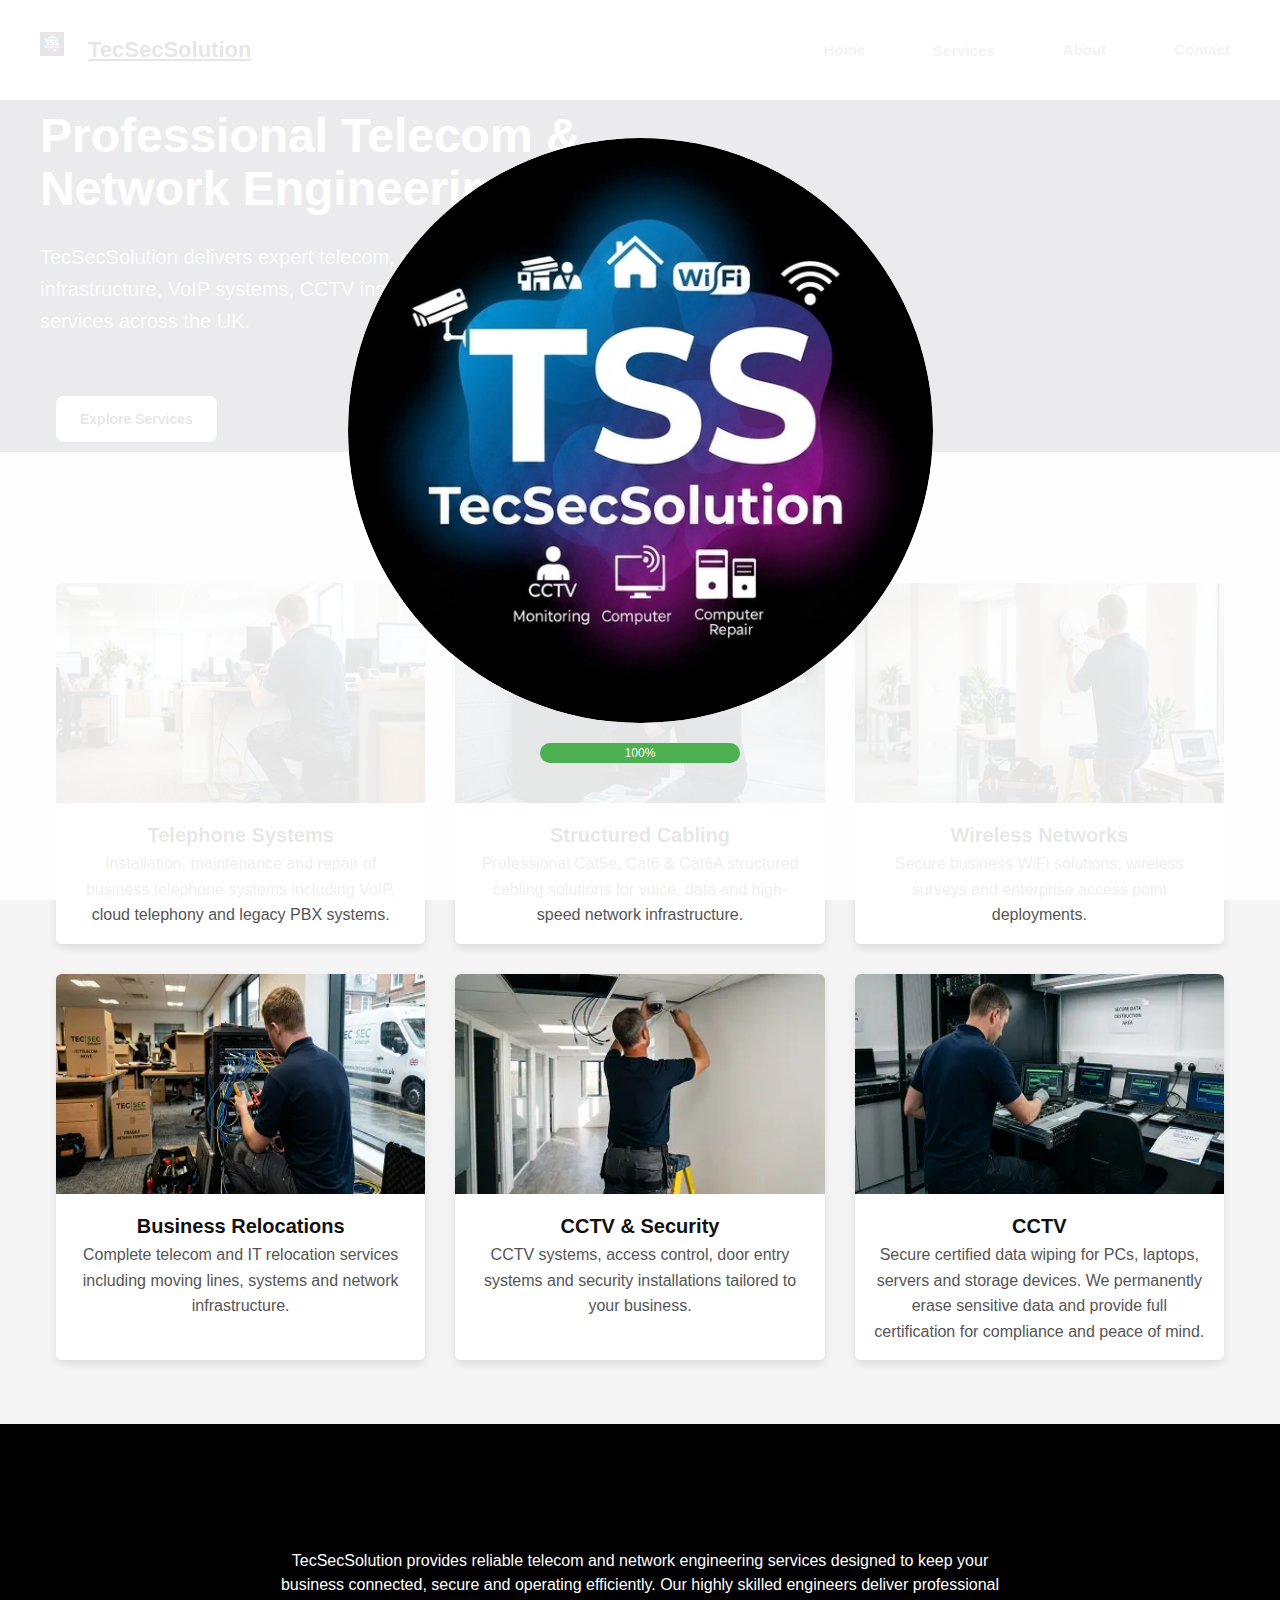
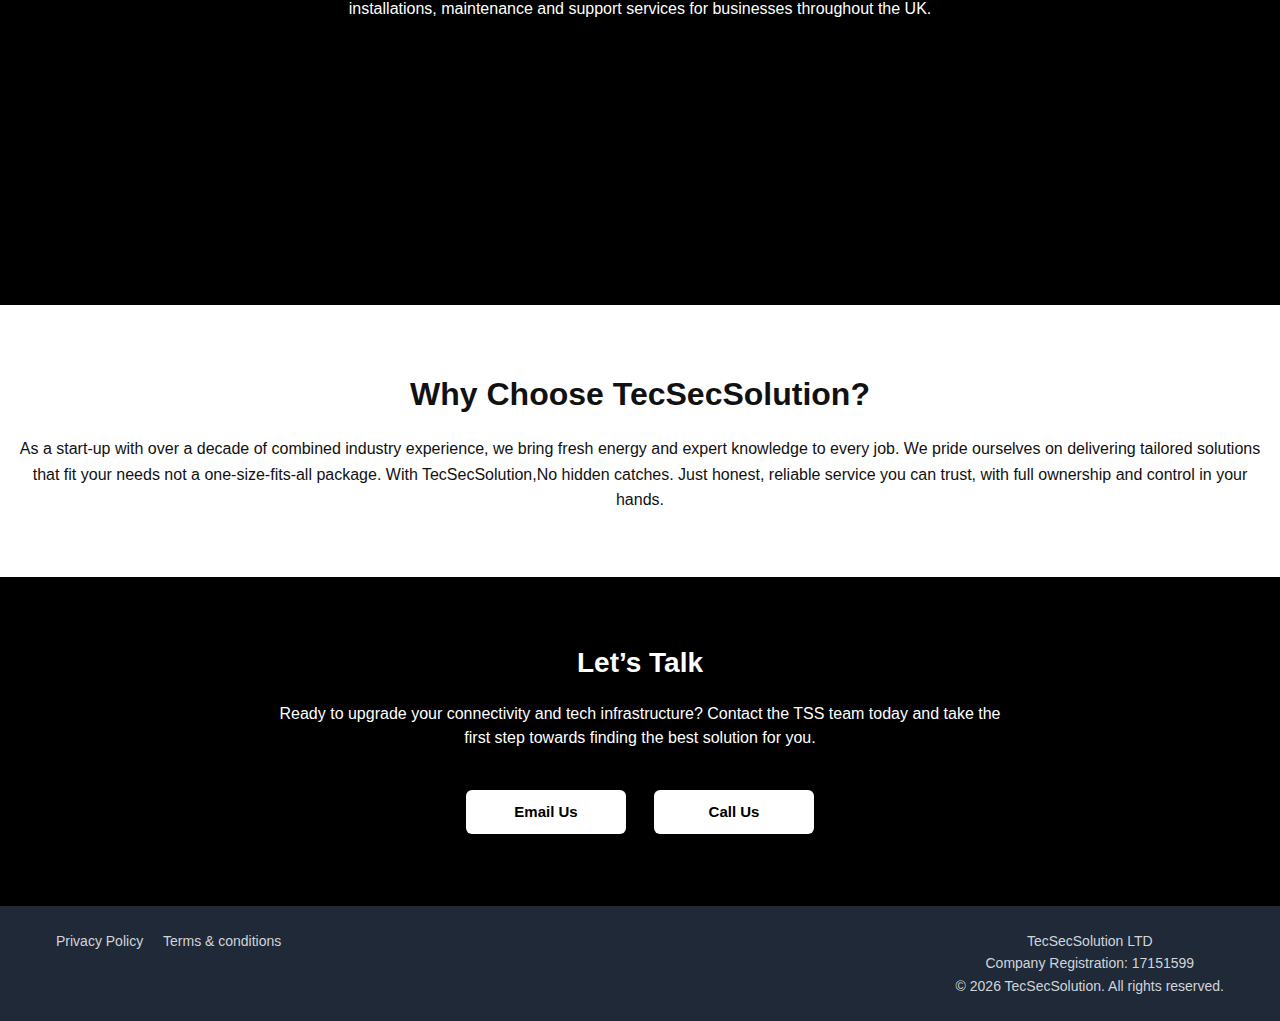
<file: Engineer.html>
<!DOCTYPE html>
<html lang="en">
 
<head>
    <meta charset="UTF-8">
    <meta name="viewport" content="width=device-width, initial-scale=1.0">
    <title>TecSecSolution | IT Services & Connectivity Experts</title>
 <link rel="icon" href="media/LOGO.webp" type="image/png" />
    <link rel="stylesheet" href="design.css">
</head>
<!-- Loader -->
<div id="loader">
    <img src="media/LOGO.webp" alt="Logo" />
    <div class="progress-container">
        <div class="progress-bar" id="progress-bar">0%</div>
    </div>
</div>
<header class="bg-white shadow">
  <div class="max-w-7xl mx-auto px-4 py-4 flex justify-between items-center">
    <!-- Logo -->
    <a href="/index"<h1 class="text-2xl font-bold text-black -700 flex items-center gap-2">
  <img src="media/LOGOsmall.webp" alt="TecSecSolution Logo" class="w-6 h-6" />
  TecSecSolution
</h1></a>

    <!-- Hamburger Button (Mobile) -->
    <button id="menu-toggle" class="md:hidden text-2xl text-gray-700 focus:outline-none">
      ☰
    </button>

    <!-- Main Nav (Desktop) -->
    <nav id="nav-menu" class="hidden md:flex space-x-6 items-center">
      <a href="/index" class="text-gray-700 hover:text-blue-700 font-medium">Home</a>

      <!-- Desktop Services Dropdown -->
      <div class="relative group inline-block">
  <button class="text-gray-700 hover:text-blue-700 font-medium focus:outline-none">
    Services
  </button>
  <div class="submenu rounded shadow-md" id="desktop-services-submenu" tabindex="-1">
    <a href="/managed-it" class="block px-4 py-2 text-sm text-gray-700 hover:bg-gray-100">Managed IT</a>
	   <a href="/VOIP" class="block px-4 py-2 text-sm text-gray-700 hover:bg-gray-100">Business VoIP Systems</a>
    <a href="/wifi-solutions" class="block px-4 py-2 text-sm text-gray-700 hover:bg-gray-100">WIFI</a>	 
    <a href="/Home-IT" class="block px-4 py-2 text-sm text-gray-700 hover:bg-gray-100">Home IT & Tech Setup</a>
    <a href="/CCTV" class="block px-4 py-2 text-sm text-gray-700 hover:bg-gray-100">CCTV</a>
    <a href="/Alarm" class="block px-4 py-2 text-sm text-gray-700 hover:bg-gray-100">Alarm System</a>
    <a href="/door" class="block px-4 py-2 text-sm text-gray-700 hover:bg-gray-100">Door Entry System</a>
	<a href="/AV" class="block px-4 py-2 text-sm text-gray-700 hover:bg-gray-100">Audio Video Solutions</a>
	  <a href="/Engineer" class="block px-4 py-2 text-sm text-gray-700 hover:bg-gray-100">Professional Engineers</a>
	  <a href="/CyberSecurity" class="block px-4 py-2 text-sm text-gray-700 hover:bg-gray-100">Cyber Security</a>
  </div>
</div>

      <a href="#about" class="text-gray-700 hover:text-blue-700 font-medium">About</a>
      <a href="#contact" class="text-gray-700 hover:text-blue-700 font-medium">Contact</a>
    </nav>
  </div>

  <!-- Mobile Menu -->
  <div id="mobile-menu" class="md:hidden hidden px-4 pb-4 space-y-2">
    <a href="/index" class="block text-gray-700 hover:text-blue-700 font-medium">Home</a>

    <!-- Mobile Services Toggle -->
    <div>
      <button id="mobile-services-toggle" class="w-full text-left text-gray-700 hover:text-blue-700 font-medium">
        Services ▼
      </button>
      <div id="mobile-services-menu" class="hidden mt-2 pl-4 space-y-2">
        <a href="/managed-it" class="block text-gray-700 hover:text-blue-700 text-sm">Managed IT & Telecomunications</a>
		  <a href="/VOIP" class="block text-gray-700 hover:text-blue-700 text-sm">Business VoIP Systems</a>
        <a href="/wifi-solutions" class="block text-gray-700 hover:text-blue-700 text-sm">WIFI</a>
        <a href="/Home-IT " class="block text-gray-700 hover:text-blue-700 text-sm">Home IT & Tech Setup</a>
        <a href="/CCTV " class="block text-gray-700 hover:text-blue-700 text-sm">CCTV</a>
        <a href="/Alarm " class="block text-gray-700 hover:text-blue-700 text-sm">Alarm System</a>
        <a href="/door" class="block text-gray-700 hover:text-blue-700 text-sm">Door Entry System</a>
		 <a href="/AV" class="block text-gray-700 hover:text-blue-700 text-sm">Audio Video Solutions</a>
		   <a href="/Engineer" class="block text-gray-700 hover:text-blue-700 text-sm">Professional Engineers</a>
		   <a href="/CyberSecurity" class="block text-gray-700 hover:text-blue-700 text-sm">Cyber Security</a>
      </div>
    </div>


    <a href="#about" class="block text-gray-700 hover:text-blue-700 font-medium">About</a>
    <a href="#contact" class="block text-gray-700 hover:text-blue-700 font-medium">Contact</a>
  </div>
</header>

<body>

  <!-- HEADER -->
  

  <!-- HERO -->
  <section class="hero">
    <div class="container">
      <div class="hero-content">
        <h1>Professional Telecom & Network Engineering Services</h1>

        <p>
          TecSecSolution delivers expert telecom, structured cabling,
          network infrastructure, VoIP systems, CCTV installations and
          business relocation services across the UK.
        </p>

       
<div class="max-w-3xl mx-auto px-4">  <a href="#services" class="mt-6 inline-block bg-white text-black -700 font-semibold px-6 py-3 rounded shadow hover:bg-gray-100">Explore Services</a> </div>
    
      </div>
    </div>
  </section>

  
 

 <!-- Services Section -->   


  


<section id="services" class="py-16 bg-gray-100">
  <div class="max-w-7xl mx-auto px-4"><div class="max-w-5xl mx-auto px-4 text-center">
    <h3 class="text-3xl font-bold text-center mb-4">Our Engineering Services</h3>

            </div>

    <div class="grid grid-cols-1 md:grid-cols-2 lg:grid-cols-3 gap-8 justify-items-center">
      
	
    
	  <!-- Services Section 1-->

  
      
      <!-- Service Card 1 -->
      <a  class="w-full max-w-sm relative bg-white rounded shadow overflow-hidden group service-card">
        <img src="media/voipe.webp" alt="Telephone Systems" class="w-full h-300px object-cover">
        <div class="p-4 text-center">
          <h4 class="text-xl font-semibold">Telephone Systems</h4>
<p class="text-center text-gray-700">Installation, maintenance and repair of business telephone systems including VoIP, cloud telephony and legacy PBX systems.</p>
        
        </div>
        
      </a>
	 

       <!-- Service Card 2 -->
      <a  class="w-full max-w-sm relative bg-white rounded shadow overflow-hidden group service-card">
        <img src="media/cabe.webp" alt="Structured Cabling" class="w-full h-300px object-cover">
        <div class="p-4 text-center">
          <h4 class="text-xl font-semibold">Structured Cabling</h4>
<p class="text-center text-gray-700">Professional Cat5e, Cat6 & Cat6A structured cabling solutions for voice, data and high-speed network infrastructure.</p>
        
        </div>
        
      </a>

     <!-- Service Card 3 -->
      <a  class="w-full max-w-sm relative bg-white rounded shadow overflow-hidden group service-card">
        <img src="media/wifie.webp" alt="Wireless Networks" class="w-full h-300px object-cover">
        <div class="p-4 text-center">
          <h4 class="text-xl font-semibold">Wireless Networks</h4>
<p class="text-center text-gray-700">Secure business WiFi solutions, wireless surveys and enterprise access point deployments.</p>
        
        </div>
        
      </a>
        
<!-- Services Section 2-->

  
      
      <!-- Service Card 1 -->
      <a  class="w-full max-w-sm relative bg-white rounded shadow overflow-hidden group service-card">
        <img src="media/movee.webp" alt="Business Relocations" class="w-full h-300px object-cover">
        <div class="p-4 text-center">
          <h4 class="text-xl font-semibold">Business Relocations</h4>
<p class="text-center text-gray-700">Complete telecom and IT relocation services including moving lines, systems and network infrastructure.</p>
        
        </div>
        
      </a>
	 

       <!-- Service Card 2 -->
      <a  class="w-full max-w-sm relative bg-white rounded shadow overflow-hidden group service-card">
        <img src="media/cctve.webp" alt="CCTV & Security" class="w-full h-300px object-cover">
        <div class="p-4 text-center">
          <h4 class="text-xl font-semibold">CCTV & Security</h4>
<p class="text-center text-gray-700">CCTV systems, access control, door entry systems and security installations tailored to your business.</p>
        
        </div>
        
      </a>

     <!-- Service Card 3 -->
      <a  class="w-full max-w-sm relative bg-white rounded shadow overflow-hidden group service-card">
        <img src="media/wipee.webp" alt="Data Wiping" class="w-full h-300px object-cover">
        <div class="p-4 text-center">
          <h4 class="text-xl font-semibold">CCTV</h4>
<p class="text-center text-gray-700">Secure certified data wiping for PCs, laptops, servers and storage devices. We permanently erase sensitive data and provide full certification for compliance and peace of mind.</p>
        
        </div>
        
      </a>



      
    
  </section>

  <!-- ABOUT -->

<section id="contact" class="bg-black -700 text-white py-16">

        <div class="max-w-3xl mx-auto px-4 text-center" >
            <h3 class="typing-effect">  Trusted Telecom & Network Specialists</h3>
<p >
            TecSecSolution provides reliable telecom and network engineering
            services designed to keep your business connected, secure and
            operating efficiently.
          
            Our highly skilled engineers deliver professional installations,
            maintenance and support services for businesses throughout the UK.
          </p>

          <ul class="features">
            <li class="typing-effect">✔ Qualified & Experienced Engineers</li>
            <li class="typing-effect">✔ Cat5e, Cat6 & Fibre Specialists</li>
            <li class="typing-effect">✔ VoIP & Cloud Telephony Experts</li>
            <li class="typing-effect">✔ Fast Response & Nationwide Coverage</li>
            <li class="typing-effect">✔ Business Relocation Specialists</li>
          </ul>
            <!-- Contact Section -->


   

  </div>

</section>



  

<!-- About Section -->
    <section id="about" class="py-16">
        <div class="max-w-5xl mx-auto px-4 text-center">
            <h3 class="text-3xl font-bold mb-4">Why Choose TecSecSolution?</h3>
            <p class="text-lg">As a start-up with over a decade of combined industry experience, we bring fresh energy and expert knowledge to every job. We pride ourselves on delivering tailored solutions that fit your needs not a one-size-fits-all package. With TecSecSolution,No hidden catches. Just honest, reliable service you can trust, with full ownership and control in your hands.</p>
        </div>
    </section>

     <!-- Contact Section -->
    <section id="contact" class="bg-black -700 text-white py-16">
        <div class="max-w-3xl mx-auto px-4 text-center">
            <h3 class="text-3xl font-bold mb-4">Let’s Talk</h3>
            <p class="mb-8">Ready to upgrade your connectivity and tech infrastructure? Contact the TSS team today and take the first step towards finding the best solution for you.</p>
            <!-- Contact Section -->


    <!-- BUTTON ROW -->
    <div class="buttons-row">

      <a class="js-hover-swap contact-btn"
         href="mailto:Hello@tecsecsolution.co.uk"
         data-default="Email Us"
         data-hover="Hello@tecsecsolution.co.uk"
         data-hover-color="blue"
         data-default-color="black">
        Email Us
      </a>

      <a class="js-hover-swap contact-btn"
         href="tel:07343045849"
         data-default="Call Us"
         data-hover="07343 045849"
         data-hover-color="green"
         data-default-color="black">
        Call Us
      </a>

    </div>

  </div>

</section>

    <!-- Footer -->
<footer class="bg-gray-800 text-gray-300 py-6">
    <div class="container mx-auto px-4 flex flex-col md:flex-row justify-between items-center">
        
        <!-- Left: Legal Links -->
        <div class="mb-4 md:mb-0 text-sm">
            <a href="/privacypolicy.html" class="hover:text-white mr-4">
                Privacy Policy
            </a>
          <a href="/termsofbusiness.html" class="hover:text-white mr-4">
                Terms & conditions
            </a>
        </div>

        <!-- Centre: Copyright -->
        <div class="text-sm text-center">
	    <p>TecSecSolution LTD</p>
            <p>Company Registration: 17151599</p>
            <p>&copy; 2026 TecSecSolution. All rights reserved.</p>

        </div>

    </div>
</footer>
	<script src="script.js"></script>
</body>


</html>
</file>
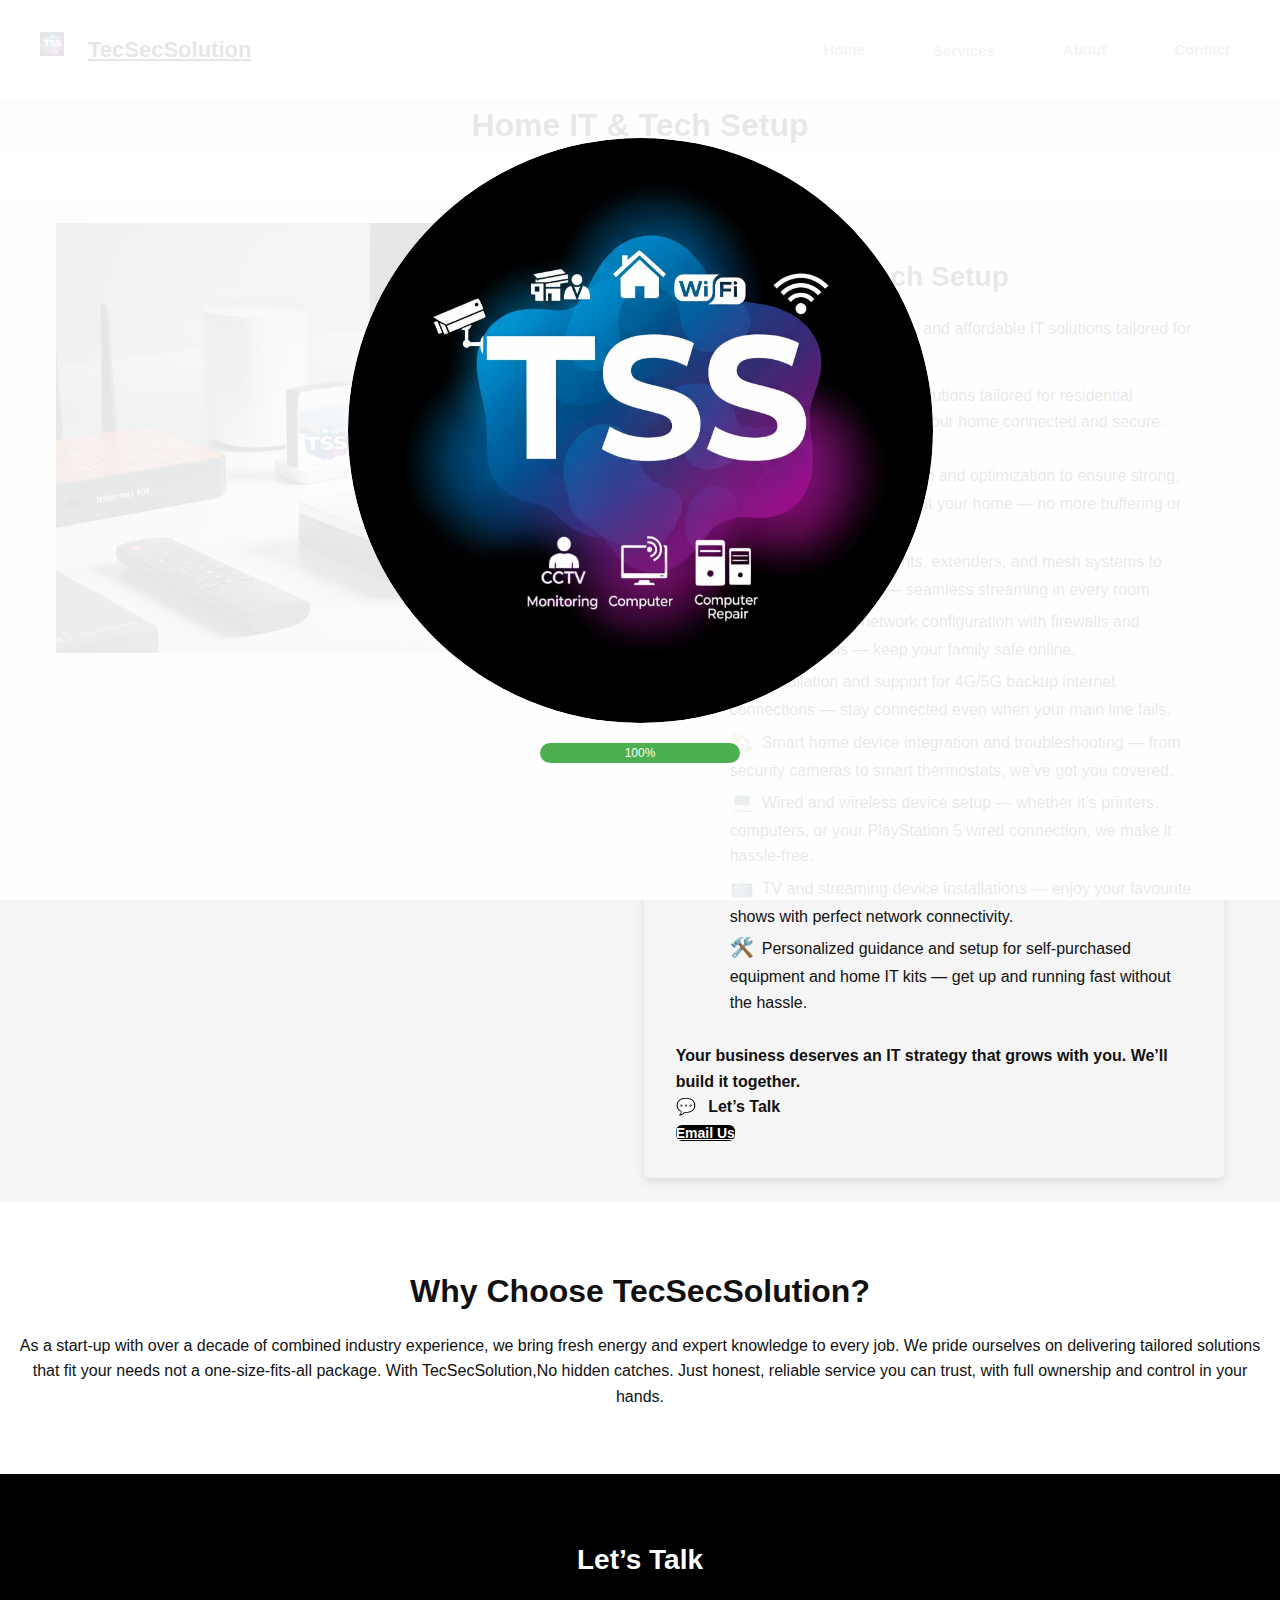
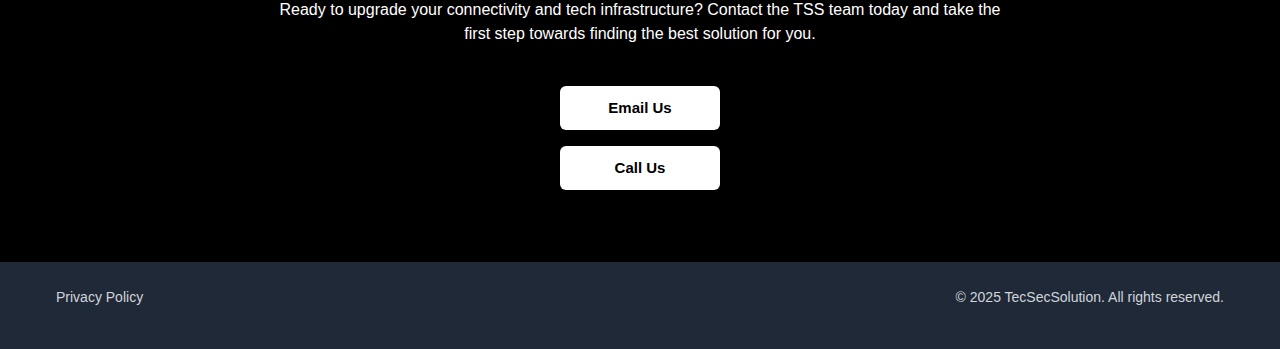
<file: Home-IT.html>
<!DOCTYPE html>
<html lang="en">

<head>
    <meta charset="UTF-8">
    <meta name="viewport" content="width=device-width, initial-scale=1.0">
    <title>TecSecSolution | IT Services & Connectivity Experts</title>
   <link rel="icon" href="media/LOGO.jpg" type="image/png" />
    <link rel="stylesheet" href="design.css">
</head>
<!-- Loader -->
<div id="loader">
    <img src="media/LOGO.jpg" alt="Logo" />
    <div class="progress-container">
        <div class="progress-bar" id="progress-bar">0%</div>
    </div>
</div>
<header class="bg-white shadow">
  <div class="max-w-7xl mx-auto px-4 py-4 flex justify-between items-center">
    <!-- Logo -->
   <a href="index"<h1 class="text-2xl font-bold text-black -700 flex items-center gap-2">
  <img src="media/LOGOsmall.png" alt="TecSecSolution Logo" class="w-6 h-6" />
  TecSecSolution
</h1></a>

    <!-- Hamburger Button (Mobile) -->
    <button id="menu-toggle" class="md:hidden text-2xl text-gray-700 focus:outline-none">
      ☰
    </button>

    <!-- Main Nav (Desktop) -->
    <nav id="nav-menu" class="hidden md:flex space-x-6 items-center">
      <a href="/index" class="text-gray-700 hover:text-blue-700 font-medium">Home</a>

      <!-- Desktop Services Dropdown -->
      <div class="relative group inline-block">
  <button class="text-gray-700 hover:text-blue-700 font-medium focus:outline-none">
    Services
  </button>
  <div class="submenu rounded shadow-md" id="desktop-services-submenu" tabindex="-1">
    <a href="/managed-it" class="block px-4 py-2 text-sm text-gray-700 hover:bg-gray-100">Managed IT</a>
	   <a href="/VOIP" class="block px-4 py-2 text-sm text-gray-700 hover:bg-gray-100">Business VoIP Systems</a>
    <a href="/wifi-solutions" class="block px-4 py-2 text-sm text-gray-700 hover:bg-gray-100">WIFI</a>	 
    <a href="/Home-IT" class="block px-4 py-2 text-sm text-gray-700 hover:bg-gray-100">Home IT & Tech Setup</a>
    <a href="/CCTV" class="block px-4 py-2 text-sm text-gray-700 hover:bg-gray-100">CCTV</a>
    <a href="/Alarm" class="block px-4 py-2 text-sm text-gray-700 hover:bg-gray-100">Alarm System</a>
    <a href="/door" class="block px-4 py-2 text-sm text-gray-700 hover:bg-gray-100">Door Entry System</a>
  </div>
</div>

      <a href="#about" class="text-gray-700 hover:text-blue-700 font-medium">About</a>
      <a href="#contact" class="text-gray-700 hover:text-blue-700 font-medium">Contact</a>
    </nav>
  </div>

  <!-- Mobile Menu -->
  <div id="mobile-menu" class="md:hidden hidden px-4 pb-4 space-y-2">
    <a href="/index" class="block text-gray-700 hover:text-blue-700 font-medium">Home</a>

    <!-- Mobile Services Toggle -->
    <div>
      <button id="mobile-services-toggle" class="w-full text-left text-gray-700 hover:text-blue-700 font-medium">
        Services ▼
      </button>
      <div id="mobile-services-menu" class="hidden mt-2 pl-4 space-y-2">
        <a href="/managed-it" class="block text-gray-700 hover:text-blue-700 text-sm">Managed IT & Telecomunications</a>
		  <a href="/VOIP" class="block text-gray-700 hover:text-blue-700 text-sm">Business VoIP Systems</a>
        <a href="/wifi-solutions" class="block text-gray-700 hover:text-blue-700 text-sm">WIFI</a>
        <a href="/Home-IT " class="block text-gray-700 hover:text-blue-700 text-sm">Home IT & Tech Setup</a>
        <a href="/CCTV " class="block text-gray-700 hover:text-blue-700 text-sm">CCTV</a>
        <a href="/Alarm " class="block text-gray-700 hover:text-blue-700 text-sm">Alarm System</a>
        <a href="/door" class="block text-gray-700 hover:text-blue-700 text-sm">Door Entry System</a>
      </div>
    </div>


    <a href="#about" class="block text-gray-700 hover:text-blue-700 font-medium">About</a>
    <a href="#contact" class="block text-gray-700 hover:text-blue-700 font-medium">Contact</a>
  </div>
</header>


   

<!-- Services Section -->
<section id="services" class="py-1 bg-gray-100">
  <div class="max-w-7xl mx-auto px-4">
    <h3 class="text-3xl font-bold text-center mb-12">Home IT & Tech Setup</h3>
</section>


<section id="services" class="py-6 bg-gray-100">
  <div class="max-w-7xl mx-auto px-4 ">

    <!-- Flex container: vertical on mobile, horizontal on md+ -->
    <div class="flex flex-col md:flex-row items-stretch gap-4">
      
      <!-- Section 1: Image (Left) -->
      <div class="w-full md:w-[180px]  ">
  <a href="/Home-IT" class="block">
  <img src="media/HOME.jpg" alt="Home IT Services" 
     class="w-full h-auto object-cover max-h-[450px]">

  </a>
</div>


      <!-- Section 2:  -->
      <div class="w-full md:flex-[3] 50 p-4 rounded shadow">
       <section class="p-4">
  
  <section style="font-family: Arial, sans-serif; max-width: 600px;">
  <li style="margin-bottom: 1rem; display: flex; align-items: flex-start;">
  <span style="color: #007ACC; font-size: 1.5rem; margin-right: 0.5rem;">🏠</span>
  <div>
   
  <h1 style="font-size: 1.75rem; font-weight: bold; margin-bottom: 1rem;">Home IT & Tech Setup</h1>
  <p style="margin-bottom: 1rem;">
    We provide scalable, secure, and affordable IT solutions tailored for your Home:
  </p>

  <ul style="list-style: none; padding-left: 0;">
 
    Comprehensive technology solutions tailored for residential customers, designed to keep your home connected and secure.<br>
    Services include:<br>
    <ul style="padding-left: 1rem; margin: 0;">
      <li style="list-style: none; margin-bottom: 0.25rem;">
        <span style="color: #1E90FF; font-size: 1.2rem; margin-right: 0.5rem;">📡</span>WiFi network installation and optimization to ensure strong, reliable coverage throughout your home — no more buffering or dead zones!
      </li>
      <li style="list-style: none; margin-bottom: 0.25rem;">
        <span style="color: #228B22; font-size: 1.2rem; margin-right: 0.5rem;">📶</span>Setup of access points, extenders, and mesh systems to eliminate dead zones — seamless streaming in every room.
      </li>
      <li style="list-style: none; margin-bottom: 0.25rem;">
        <span style="color: #FF4500; font-size: 1.2rem; margin-right: 0.5rem;">🛡️</span>Secure home network configuration with firewalls and parental controls — keep your family safe online.
      </li>
      <li style="list-style: none; margin-bottom: 0.25rem;">
        <span style="color: #9932CC; font-size: 1.2rem; margin-right: 0.5rem;">📱</span>Installation and support for 4G/5G backup internet connections — stay connected even when your main line fails.
      </li>
      <li style="list-style: none; margin-bottom: 0.25rem;">
        <span style="color: #FF8C00; font-size: 1.2rem; margin-right: 0.5rem;">🏡</span>Smart home device integration and troubleshooting — from security cameras to smart thermostats, we’ve got you covered.
      </li>
      <li style="list-style: none; margin-bottom: 0.25rem;">
        <span style="color: #20B2AA; font-size: 1.2rem; margin-right: 0.5rem;">💻</span>Wired and wireless device setup — whether it’s printers, computers, or your PlayStation 5 wired connection, we make it hassle-free.
      </li>
      <li style="list-style: none; margin-bottom: 0.25rem;">
        <span style="color: #1E90FF; font-size: 1.2rem; margin-right: 0.5rem;">📺</span>TV and streaming device installations — enjoy your favourite shows with perfect network connectivity.
      </li>
      <li style="list-style: none; margin-bottom: 0.25rem;">
        <span style="color: #FF69B4; font-size: 1.2rem; margin-right: 0.5rem;">🛠️</span>Personalized guidance and setup for self-purchased equipment and home IT kits — get up and running fast without the hassle.
      </li>
      
    </ul>
  </div>
</li>


  </ul>

  <p style="margin-top: 1.5rem; font-weight: 600;">
    Your business deserves an IT strategy that grows with you. We’ll build it together.
  </p>



      

        <h3 class="text-lg font-bold mb-3">
  <span aria-hidden="true" style="margin-right: 0.5rem; color: #007ACC;">💬</span>
  Let’s Talk
</h3>

        <a href="mailto:Hello@tecsecsolution.co.uk" class="bg-black -700 text-white px-3 py-2 rounded font-semibold hover:bg-blue-800 transition text-sm">
          Email Us
        </a>
      

    </div>
  </div>


</section>
	

    <!-- About Section -->
    <section id="about" class="py-16">
        <div class="max-w-5xl mx-auto px-4 text-center">
            <h3 class="text-3xl font-bold mb-4">Why Choose TecSecSolution?</h3>
            <p class="text-lg">As a start-up with over a decade of combined industry experience, we bring fresh energy and expert knowledge to every job. We pride ourselves on delivering tailored solutions that fit your needs not a one-size-fits-all package. With TecSecSolution,No hidden catches. Just honest, reliable service you can trust, with full ownership and control in your hands.</p>
        </div>
    </section>

    <!-- Contact Section -->
    <section id="contact" class="bg-black -700 text-white py-16">
        <div class="max-w-3xl mx-auto px-4 text-center">
            <h3 class="text-3xl font-bold mb-4">Let’s Talk</h3>
            <p class="mb-8">Ready to upgrade your connectivity and tech infrastructure? Contact the TSS team today and take the first step towards finding the best solution for you.</p>
          <a class="js-hover-swap bg-white text-black px-6 py-3 rounded font-semibold hover:bg-gray-100"
  href="mailto:Hello@tecsecsolution.co.uk"
  data-default="Email Us"
  data-hover="Hello@tecsecsolution.co.uk"
  data-hover-color="blue"
  data-default-color="black"
>Email Us</a>

<a class="js-hover-swap bg-white text-black px-6 py-3 rounded font-semibold hover:bg-gray-100"
  href="tel:07343045849"
  data-default="Call Us"
  data-hover="07343 045849"
  data-hover-color="green"
  data-default-color="black">Call Us</a>
		</div>
    </section>

    <!-- Footer -->
<footer class="bg-gray-800 text-gray-300 py-6">
    <div class="container mx-auto px-4 flex flex-col md:flex-row justify-between items-center">
        
        <!-- Left: Legal Links -->
        <div class="mb-4 md:mb-0 text-sm">
            <a href="/privacypolicy.html" class="hover:text-white mr-4">
                Privacy Policy
            </a>
          <!-- <a href="/terms-and-conditions.html" class="hover:text-white">
                Terms & Conditions
            </a>-->
        </div>

        <!-- Centre: Copyright -->
        <div class="text-sm text-center">
            <p>&copy; 2025 TecSecSolution. All rights reserved.</p>
        </div>

    </div>
</footer>
	<script src="script.js"></script>
</body>

</html>
</file>
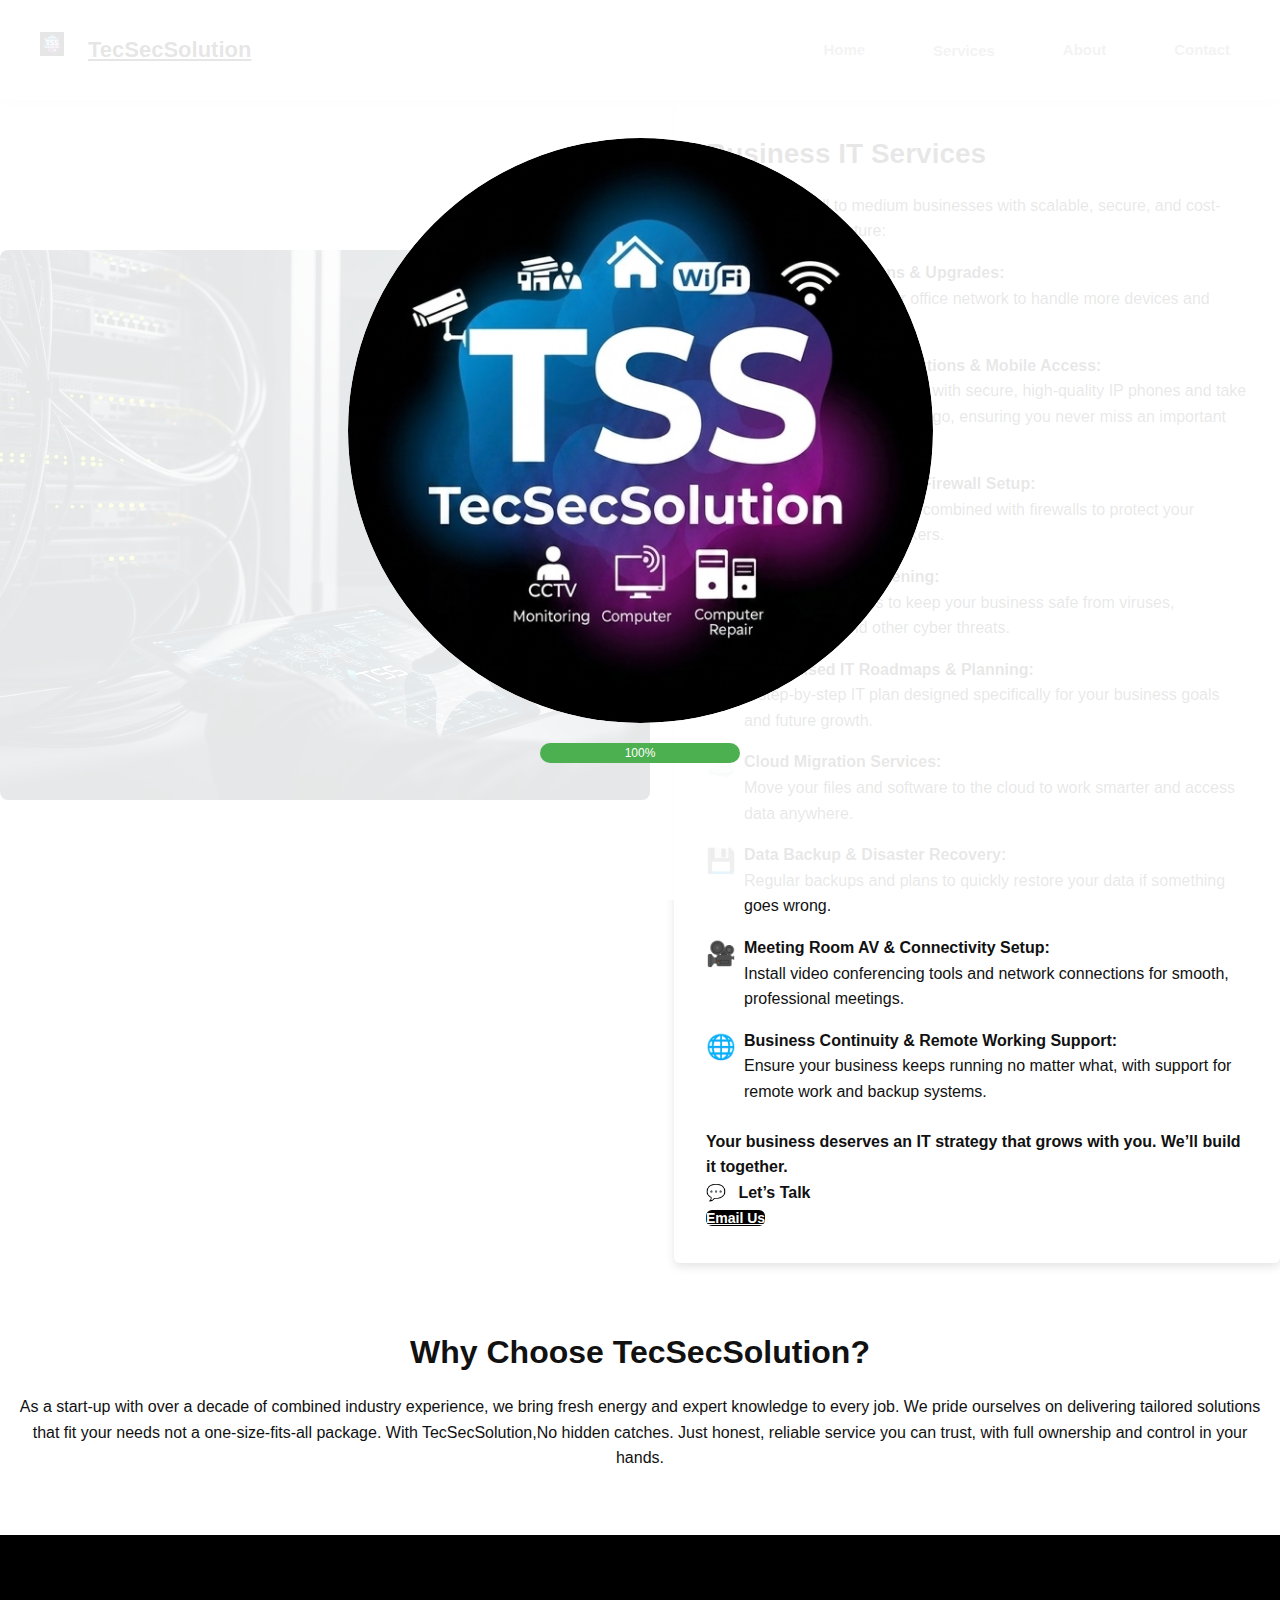
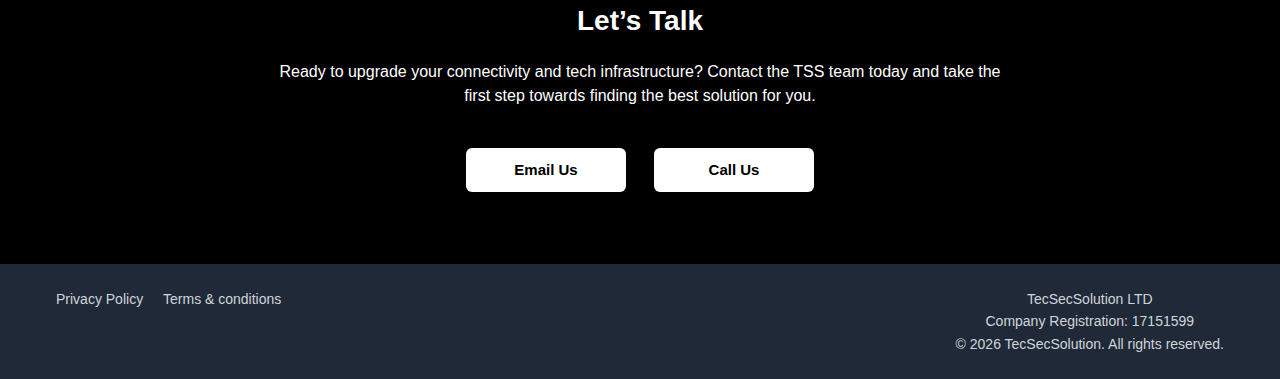
<file: managed-it.html>
<!DOCTYPE html>
<html lang="en">

<head>
    <meta charset="UTF-8">
    <meta name="viewport" content="width=device-width, initial-scale=1.0">
    <title>TecSecSolution | IT Services & Connectivity Experts</title>
   <link rel="icon" href="media/LOGO.webp" type="image/png" />
    <link rel="stylesheet" href="design.css">
</head>
<!-- Loader -->
<div id="loader">
    <img src="media/LOGO.webp" alt="Logo" />
    <div class="progress-container">
        <div class="progress-bar" id="progress-bar">0%</div>
    </div>
</div>
<header class="bg-white shadow">
  <div class="max-w-7xl mx-auto px-4 py-4 flex justify-between items-center">
    <!-- Logo -->
   <a href="index"<h1 class="text-2xl font-bold text-black -700 flex items-center gap-2">
  <img src="media/LOGOsmall.webp" alt="TecSecSolution Logo" class="w-6 h-6" />
  TecSecSolution
</h1></a>

    <!-- Hamburger Button (Mobile) -->
    <button id="menu-toggle" class="md:hidden text-2xl text-gray-700 focus:outline-none">
      ☰
    </button>

   <!-- Main Nav (Desktop) -->
    <nav id="nav-menu" class="hidden md:flex space-x-6 items-center">
      <a href="/index" class="text-gray-700 hover:text-blue-700 font-medium">Home</a>

      <!-- Desktop Services Dropdown -->
      <div class="relative group inline-block">
  <button class="text-gray-700 hover:text-blue-700 font-medium focus:outline-none">
    Services
  </button>
  <div class="submenu rounded shadow-md" id="desktop-services-submenu" tabindex="-1">
    <a href="/managed-it" class="block px-4 py-2 text-sm text-gray-700 hover:bg-gray-100">Managed IT</a>
	   <a href="/VOIP" class="block px-4 py-2 text-sm text-gray-700 hover:bg-gray-100">Business VoIP Systems</a>
    <a href="/wifi-solutions" class="block px-4 py-2 text-sm text-gray-700 hover:bg-gray-100">WIFI</a>	 
    <a href="/Home-IT" class="block px-4 py-2 text-sm text-gray-700 hover:bg-gray-100">Home IT & Tech Setup</a>
    <a href="/CCTV" class="block px-4 py-2 text-sm text-gray-700 hover:bg-gray-100">CCTV</a>
    <a href="/Alarm" class="block px-4 py-2 text-sm text-gray-700 hover:bg-gray-100">Alarm System</a>
    <a href="/door" class="block px-4 py-2 text-sm text-gray-700 hover:bg-gray-100">Door Entry System</a>
  </div>
</div>

      <a href="#about" class="text-gray-700 hover:text-blue-700 font-medium">About</a>
      <a href="#contact" class="text-gray-700 hover:text-blue-700 font-medium">Contact</a>
    </nav>
  </div>

  <!-- Mobile Menu -->
  <div id="mobile-menu" class="md:hidden hidden px-4 pb-4 space-y-2">
    <a href="/index" class="block text-gray-700 hover:text-blue-700 font-medium">Home</a>

    <!-- Mobile Services Toggle -->
    <div>
      <button id="mobile-services-toggle" class="w-full text-left text-gray-700 hover:text-blue-700 font-medium">
        Services ▼
      </button>
      <div id="mobile-services-menu" class="hidden mt-2 pl-4 space-y-2">
        <a href="/managed-it" class="block text-gray-700 hover:text-blue-700 text-sm">Managed IT & Telecomunications</a>
		  <a href="/VOIP" class="block text-gray-700 hover:text-blue-700 text-sm">Business VoIP Systems</a>
        <a href="/wifi-solutions" class="block text-gray-700 hover:text-blue-700 text-sm">WIFI</a>
        <a href="/Home-IT " class="block text-gray-700 hover:text-blue-700 text-sm">Home IT & Tech Setup</a>
        <a href="/CCTV " class="block text-gray-700 hover:text-blue-700 text-sm">CCTV</a>
        <a href="/Alarm " class="block text-gray-700 hover:text-blue-700 text-sm">Alarm System</a>
        <a href="/door" class="block text-gray-700 hover:text-blue-700 text-sm">Door Entry System</a>
      </div>
    </div>


    <a href="#about" class="block text-gray-700 hover:text-blue-700 font-medium">About</a>
    <a href="#contact" class="block text-gray-700 hover:text-blue-700 font-medium">Contact</a>
  </div>
</header>


   

<!-- Services Section -->
	
<section>
<div class="flex">
  <div class="service-image">
   <img src="media/IT.webp" alt="Managed IT Services">
  </div>

  <div class="service-content">
    <!-- RIGHT: CONTENT -->
     <div class="w-full md:flex-[3] 50 p-4 rounded shadow">
       <section class="p-4">
  
  <section style="font-family: Arial, sans-serif; max-width: 600px;">
  <h1 style="font-size: 1.75rem; font-weight: bold; margin-bottom: 1rem;">Business IT Services</h1>
  <p style="margin-bottom: 1rem;">
    We support small to medium businesses with scalable, secure, and cost-effective IT infrastructure:
  </p>

  <ul style="list-style: none; padding-left: 0;">
    <li style="margin-bottom: 1rem; display: flex; align-items: flex-start;">
      <span style="color: #007ACC; font-size: 1.5rem; margin-right: 0.5rem;">💻</span>
      <div>
        <strong>Network Installations & Upgrades:</strong><br>
        Set up or improve your office network to handle more devices and faster communication.
      </div>
    </li>
	
	<li style="margin-bottom: 1rem; display: flex; align-items: flex-start;">
  <span style="color: #007ACC; font-size: 1.5rem; margin-right: 0.5rem;">📞</span>
  <div>
    <strong>Business IP Phone Solutions & Mobile Access:</strong><br>
    Stay connected anywhere with secure, high-quality IP phones and take your business calls on the go, ensuring you never miss an important call.
  </div>
</li>


    <li style="margin-bottom: 1rem; display: flex; align-items: flex-start;">
      <span style="color: #007ACC; font-size: 1.5rem; margin-right: 0.5rem;">🔒</span>
      <div>
        <strong>Business-Class WiFi & Firewall Setup:</strong><br>
        Secure and reliable WiFi combined with firewalls to protect your business data from hackers.
      </div>
    </li>

    <li style="margin-bottom: 1rem; display: flex; align-items: flex-start;">
      <span style="color: #007ACC; font-size: 1.5rem; margin-right: 0.5rem;">🛡️</span>
      <div>
        <strong>Cybersecurity Hardening:</strong><br>
        Extra security steps to keep your business safe from viruses, ransomware, and other cyber threats.
      </div>
    </li>

    <li style="margin-bottom: 1rem; display: flex; align-items: flex-start;">
      <span style="color: #007ACC; font-size: 1.5rem; margin-right: 0.5rem;">🗺️</span>
      <div>
        <strong>Customised IT Roadmaps & Planning:</strong><br>
        A step-by-step IT plan designed specifically for your business goals and future growth.
      </div>
    </li>

    <li style="margin-bottom: 1rem; display: flex; align-items: flex-start;">
      <span style="color: #007ACC; font-size: 1.5rem; margin-right: 0.5rem;">☁️</span>
      <div>
        <strong>Cloud Migration Services:</strong><br>
        Move your files and software to the cloud to work smarter and access data anywhere.
      </div>
    </li>

    <li style="margin-bottom: 1rem; display: flex; align-items: flex-start;">
      <span style="color: #007ACC; font-size: 1.5rem; margin-right: 0.5rem;">💾</span>
      <div>
        <strong>Data Backup & Disaster Recovery:</strong><br>
        Regular backups and plans to quickly restore your data if something goes wrong.
      </div>
    </li>

    <li style="margin-bottom: 1rem; display: flex; align-items: flex-start;">
      <span style="color: #007ACC; font-size: 1.5rem; margin-right: 0.5rem;">🎥</span>
      <div>
        <strong>Meeting Room AV & Connectivity Setup:</strong><br>
        Install video conferencing tools and network connections for smooth, professional meetings.
      </div>
    </li>

    <li style="margin-bottom: 1rem; display: flex; align-items: flex-start;">
      <span style="color: #007ACC; font-size: 1.5rem; margin-right: 0.5rem;">🌐</span>
      <div>
        <strong>Business Continuity & Remote Working Support:</strong><br>
        Ensure your business keeps running no matter what, with support for remote work and backup systems.
      </div>
    </li>
  </ul>

  <p style="margin-top: 1.5rem; font-weight: 600;">
    Your business deserves an IT strategy that grows with you. We’ll build it together.
  </p>



      

        <h3 class="text-lg font-bold mb-3">
  <span aria-hidden="true" style="margin-right: 0.5rem; color: #007ACC;">💬</span>
  Let’s Talk
</h3>

        <a href="mailto:Hello@tecsecsolution.co.uk" class="bg-black -700 text-white px-3 py-2 rounded font-semibold hover:bg-blue-800 transition text-sm">
          Email Us
        </a>
      

    </div>
  </div>



</section>
 <!-- About Section -->
    <section id="about" class="py-16">
        <div class="max-w-5xl mx-auto px-4 text-center">
            <h3 class="text-3xl font-bold mb-4">Why Choose TecSecSolution?</h3>
            <p class="text-lg">As a start-up with over a decade of combined industry experience, we bring fresh energy and expert knowledge to every job. We pride ourselves on delivering tailored solutions that fit your needs not a one-size-fits-all package. With TecSecSolution,No hidden catches. Just honest, reliable service you can trust, with full ownership and control in your hands.</p>
        </div>
    </section>

    <!-- Contact Section -->
    <section id="contact" class="bg-black -700 text-white py-16">
        <div class="max-w-3xl mx-auto px-4 text-center">
            <h3 class="text-3xl font-bold mb-4">Let’s Talk</h3>
            <p class="mb-8">Ready to upgrade your connectivity and tech infrastructure? Contact the TSS team today and take the first step towards finding the best solution for you.</p>
            <!-- Contact Section -->


    <!-- BUTTON ROW -->
    <div class="buttons-row">

      <a class="js-hover-swap contact-btn"
         href="mailto:Hello@tecsecsolution.co.uk"
         data-default="Email Us"
         data-hover="Hello@tecsecsolution.co.uk"
         data-hover-color="blue"
         data-default-color="black">
        Email Us
      </a>

      <a class="js-hover-swap contact-btn"
         href="tel:07343045849"
         data-default="Call Us"
         data-hover="07343 045849"
         data-hover-color="green"
         data-default-color="black">
        Call Us
      </a>

    </div>

  </div>

</section>
	

   
     <!-- Footer -->
<footer class="bg-gray-800 text-gray-300 py-6">
    <div class="container mx-auto px-4 flex flex-col md:flex-row justify-between items-center">
        
        <!-- Left: Legal Links -->
        <div class="mb-4 md:mb-0 text-sm">
            <a href="/privacypolicy.html" class="hover:text-white mr-4">
                Privacy Policy
            </a>
          <a href="/termsofbusiness.html" class="hover:text-white mr-4">
                Terms & conditions
            </a>
        </div>

        <!-- Centre: Copyright -->
        <div class="text-sm text-center">
	    <p>TecSecSolution LTD</p>
            <p>Company Registration: 17151599</p>
            <p>&copy; 2026 TecSecSolution. All rights reserved.</p>

        </div>

    </div>
</footer>
	<script src="script.js"></script>
</body>


</html>
</file>
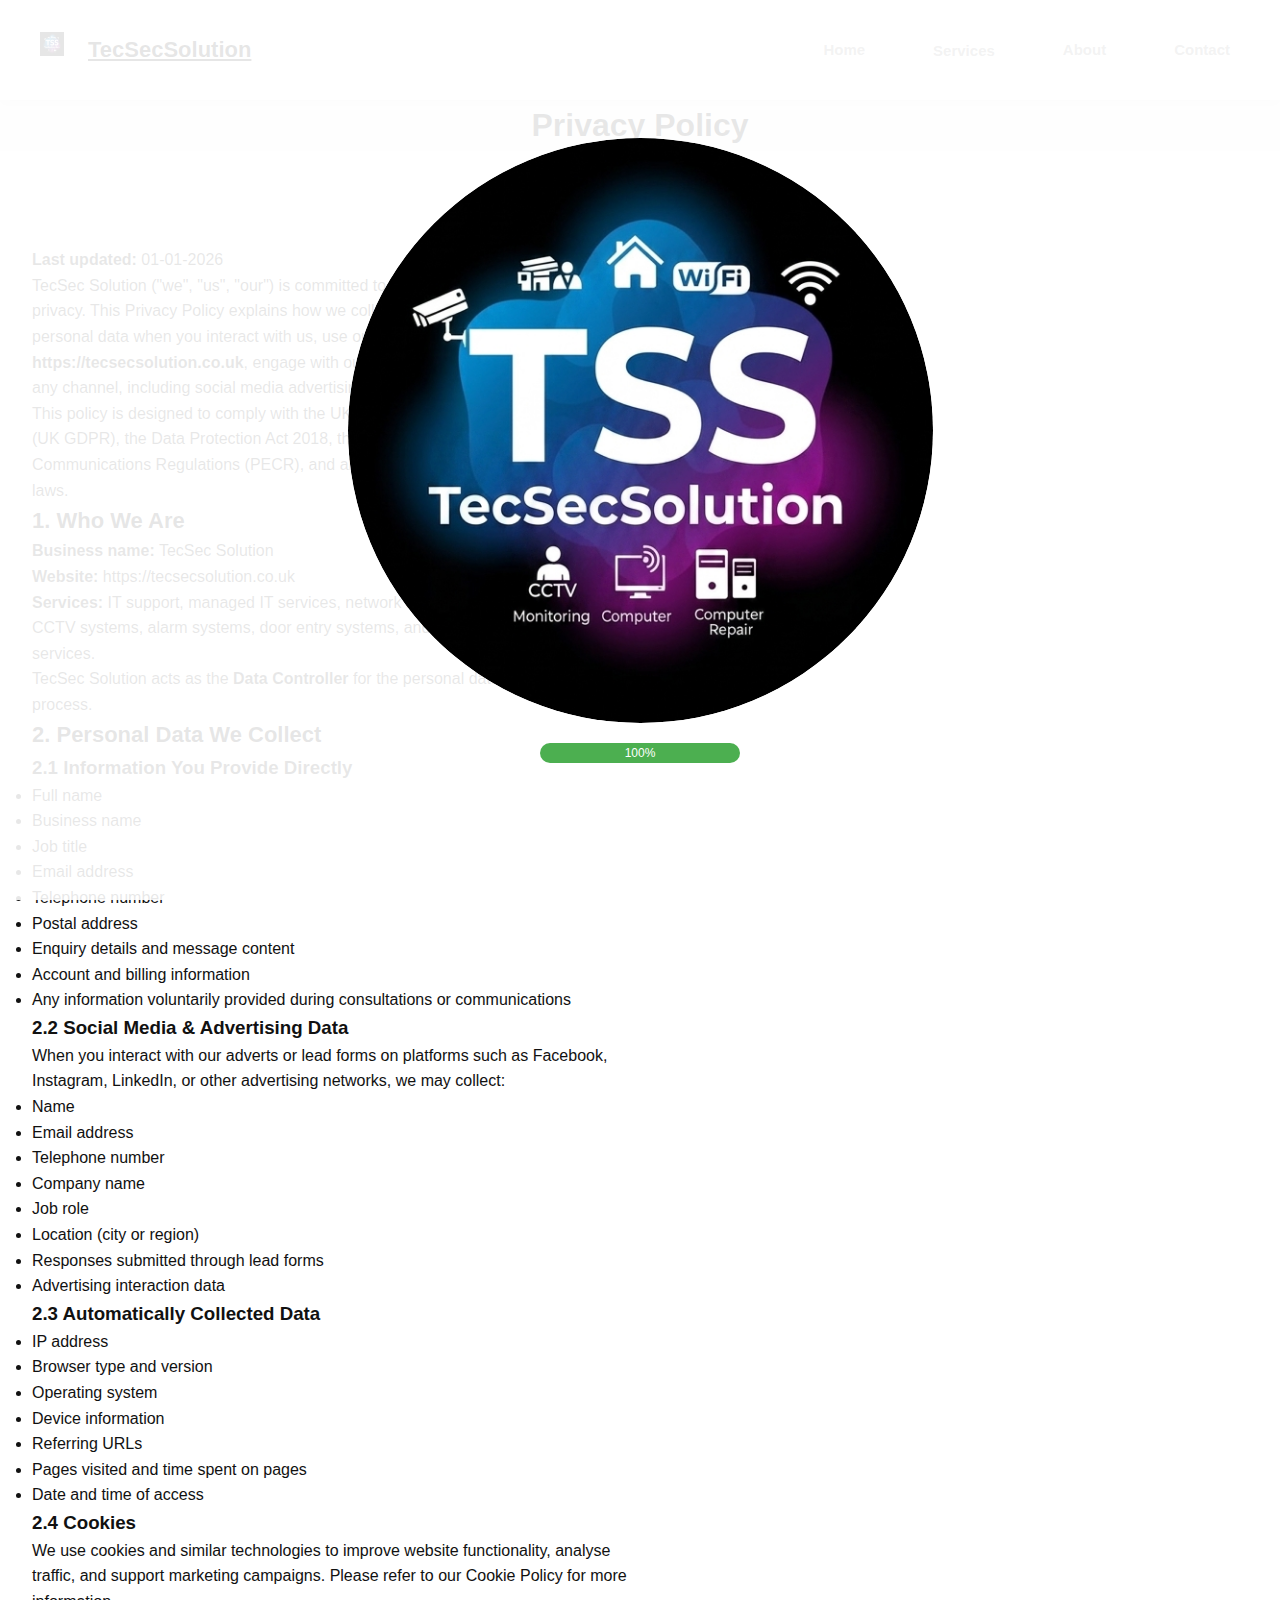
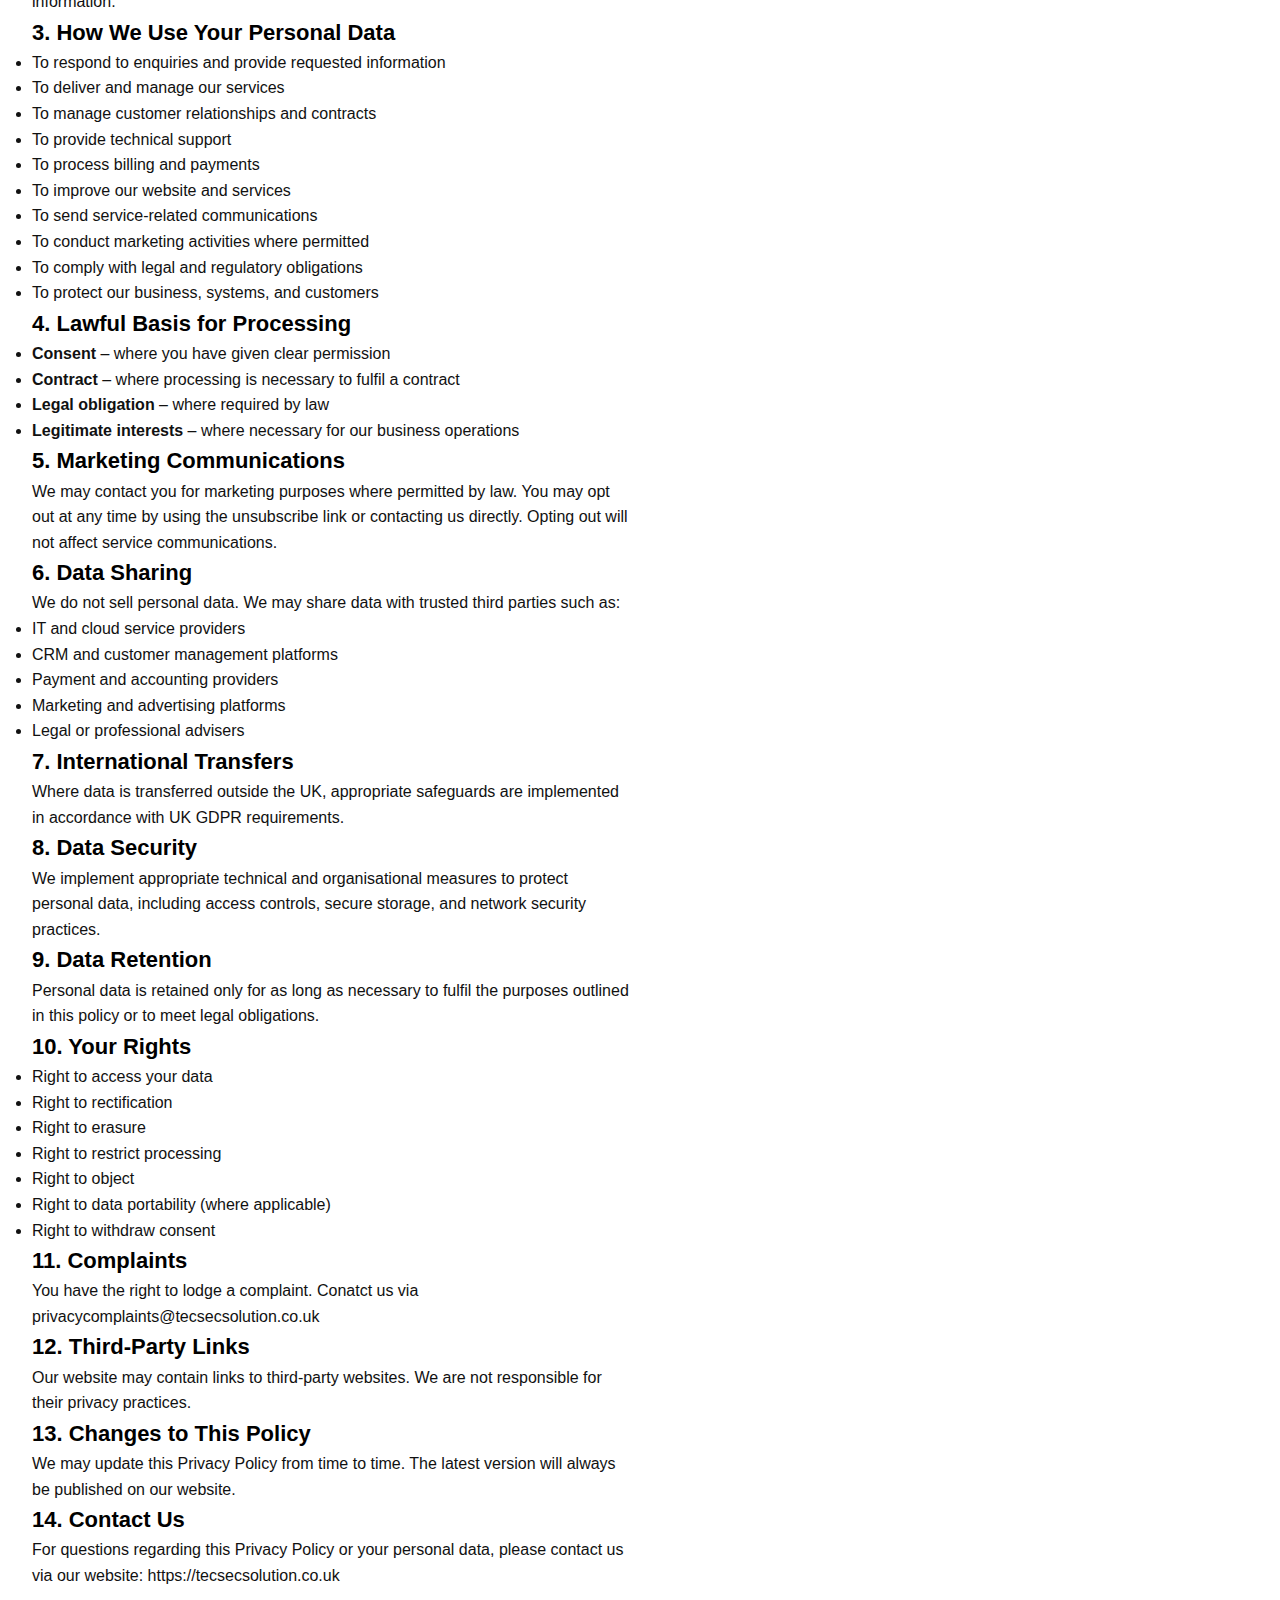
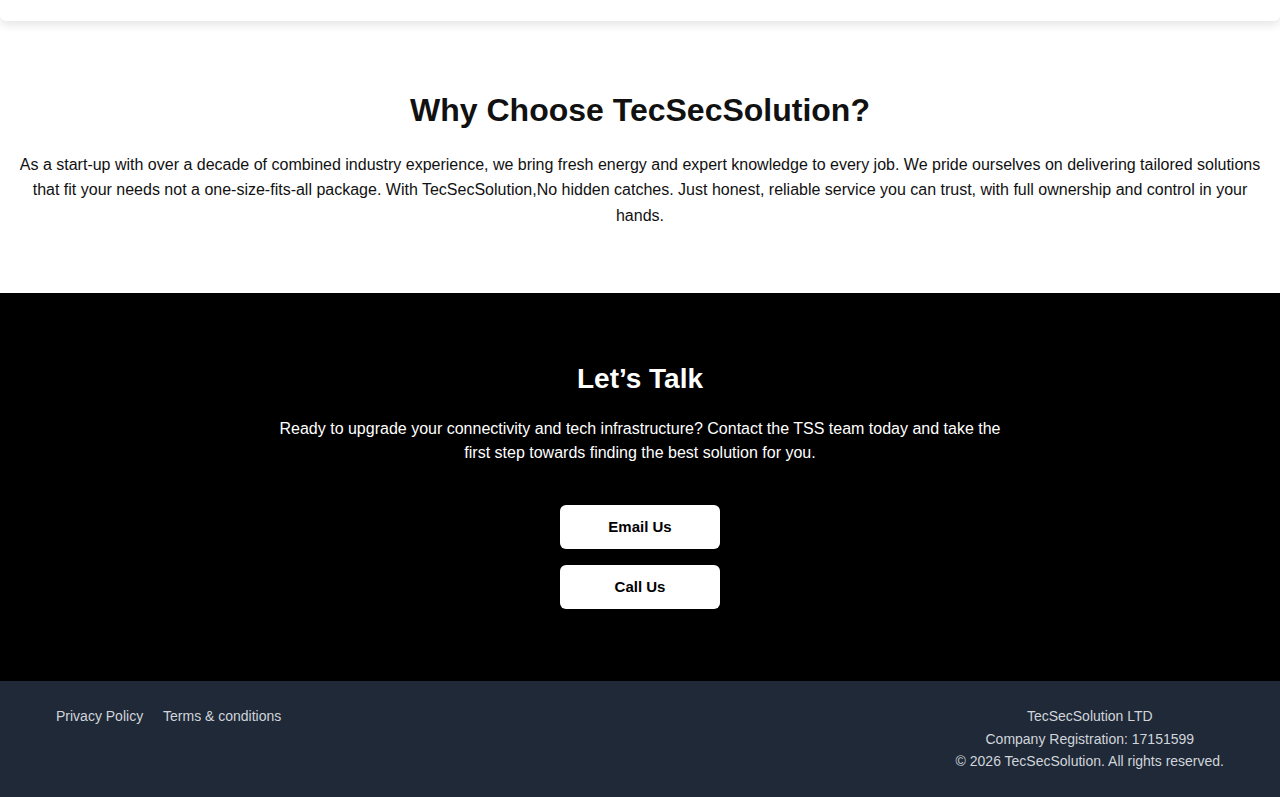
<file: privacypolicy.html>
<!DOCTYPE html>
<html lang="en">

<head>
    <meta charset="UTF-8">
    <meta name="viewport" content="width=device-width, initial-scale=1.0">
    <title>TecSecSolution | IT Services & Connectivity Experts</title>
   <link rel="icon" href="media/LOGO.webp" type="image/png" />
    <link rel="stylesheet" href="design.css">
</head>
<!-- Loader -->
<div id="loader">
    <img src="media/LOGO.webp" alt="Logo" />
    <div class="progress-container">
        <div class="progress-bar" id="progress-bar">0%</div>
    </div>
</div>
<header class="bg-white shadow">
  <div class="max-w-7xl mx-auto px-4 py-4 flex justify-between items-center">
    <!-- Logo -->
   <a href="index"<h1 class="text-2xl font-bold text-black -700 flex items-center gap-2" class="text-2xl font-bold text-black -700 flex items-center gap-2">
  <img src="media/LOGOsmall.webp" alt="TecSecSolution Logo" class="w-6 h-6" />
  TecSecSolution
</h1 class="text-2xl font-bold text-black -700 flex items-center gap-2"></a>

    <!-- Hamburger Button (Mobile) -->
    <button id="menu-toggle" class="md:hidden text-2xl text-gray-700 focus:outline-none">
      ☰
    </button>

   <!-- Main Nav (Desktop) -->
    <nav id="nav-menu" class="hidden md:flex space-x-6 items-center">
      <a href="/index" class="text-gray-700 hover:text-blue-700 font-medium">Home</a>

      <!-- Desktop Services Dropdown -->
      <div class="relative group inline-block">
  <button class="text-gray-700 hover:text-blue-700 font-medium focus:outline-none">
    Services
  </button>
  <div class="submenu rounded shadow-md" id="desktop-services-submenu" tabindex="-1">
    <a href="/managed-it" class="block px-4 py-2 text-sm text-gray-700 hover:bg-gray-100">Managed IT</a>
	   <a href="/VOIP" class="block px-4 py-2 text-sm text-gray-700 hover:bg-gray-100">Business VoIP Systems</a>
    <a href="/wifi-solutions" class="block px-4 py-2 text-sm text-gray-700 hover:bg-gray-100">WIFI</a>	 
    <a href="/Home-IT" class="block px-4 py-2 text-sm text-gray-700 hover:bg-gray-100">Home IT & Tech Setup</a>
    <a href="/CCTV" class="block px-4 py-2 text-sm text-gray-700 hover:bg-gray-100">CCTV</a>
    <a href="/Alarm" class="block px-4 py-2 text-sm text-gray-700 hover:bg-gray-100">Alarm System</a>
    <a href="/door" class="block px-4 py-2 text-sm text-gray-700 hover:bg-gray-100">Door Entry System</a>
  </div>
</div>

      <a href="#about" class="text-gray-700 hover:text-blue-700 font-medium">About</a>
      <a href="#contact" class="text-gray-700 hover:text-blue-700 font-medium">Contact</a>
    </nav>
  </div>

  <!-- Mobile Menu -->
  <div id="mobile-menu" class="md:hidden hidden px-4 pb-4 space-y-2">
    <a href="/index" class="block text-gray-700 hover:text-blue-700 font-medium">Home</a>

    <!-- Mobile Services Toggle -->
    <div>
      <button id="mobile-services-toggle" class="w-full text-left text-gray-700 hover:text-blue-700 font-medium">
        Services ▼
      </button>
      <div id="mobile-services-menu" class="hidden mt-2 pl-4 space-y-2">
        <a href="/managed-it" class="block text-gray-700 hover:text-blue-700 text-sm">Managed IT & Telecomunications</a>
		  <a href="/VOIP" class="block text-gray-700 hover:text-blue-700 text-sm">Business VoIP Systems</a>
        <a href="/wifi-solutions" class="block text-gray-700 hover:text-blue-700 text-sm">WIFI</a>
        <a href="/Home-IT " class="block text-gray-700 hover:text-blue-700 text-sm">Home IT & Tech Setup</a>
        <a href="/CCTV " class="block text-gray-700 hover:text-blue-700 text-sm">CCTV</a>
        <a href="/Alarm " class="block text-gray-700 hover:text-blue-700 text-sm">Alarm System</a>
        <a href="/door" class="block text-gray-700 hover:text-blue-700 text-sm">Door Entry System</a>
      </div>
    </div>

    <a href="#about" class="block text-gray-700 hover:text-blue-700 font-medium">About</a>
    <a href="#contact" class="block text-gray-700 hover:text-blue-700 font-medium">Contact</a>
  </div>
</header>


   

<!-- Services Section -->
<section id="services" class="py-1 bg-gray-100">
  <div class="max-w-7xl mx-auto px-4">
    <h3 class="text-3xl font-bold text-center mb-12">Privacy Policy</h3>
</section>





      <!-- Section 2:  -->
      <div class="w-full md:flex-[3] 50 p-4 rounded shadow">
       <section class="p-4">
  
  <section style="font-family: Arial, sans-serif; max-width: 600px;">
  <h1 class="text-2xl font-bold text-black -700 flex items-center gap-2" style="font-size: 1.75rem; font-weight: bold; margin-bottom: 1rem;"></h1 class="text-2xl font-bold text-black -700 flex items-center gap-2">
  <p style="margin-bottom: 1rem;">
    
  
  <p><strong>Last updated:</strong> 01-01-2026</p>

  <p>
    TecSec Solution ("we", "us", "our") is committed to protecting and respecting your privacy.
    This Privacy Policy explains how we collect, use, store, share, and protect personal data when
    you interact with us, use our website <strong>https://tecsecsolution.co.uk</strong>, engage with
    our services, or communicate with us via any channel, including social media advertising platforms.
  </p>

  <p>
    This policy is designed to comply with the UK General Data Protection Regulation (UK GDPR),
    the Data Protection Act 2018, the Privacy and Electronic Communications Regulations (PECR),
    and all other applicable UK data protection laws.
  </p>

  <h1 class="text-2xl font-bold text-black -700 flex items-center gap-2">1. Who We Are</h1 class="text-2xl font-bold text-black -700 flex items-center gap-2">
  <p><strong>Business name:</strong> TecSec Solution</p>
  <p><strong>Website:</strong> https://tecsecsolution.co.uk</p>
  <p><strong>Services:</strong> IT support, managed IT services, network management, WiFi solutions, CCTV systems, alarm systems, door entry systems, and related technology services.</p>
  <p>TecSec Solution acts as the <strong>Data Controller</strong> for the personal data we collect and process.</p>

  <h1 class="text-2xl font-bold text-black -700 flex items-center gap-2">2. Personal Data We Collect</h1 class="text-2xl font-bold text-black -700 flex items-center gap-2">

  <h3>2.1 Information You Provide Directly</h3>
  <ul>
    <li>Full name</li>
    <li>Business name</li>
    <li>Job title</li>
    <li>Email address</li>
    <li>Telephone number</li>
    <li>Postal address</li>
    <li>Enquiry details and message content</li>
    <li>Account and billing information</li>
    <li>Any information voluntarily provided during consultations or communications</li>
  </ul>

  <h3>2.2 Social Media & Advertising Data</h3>
  <p>
    When you interact with our adverts or lead forms on platforms such as Facebook, Instagram,
    LinkedIn, or other advertising networks, we may collect:
  </p>
  <ul>
    <li>Name</li>
    <li>Email address</li>
    <li>Telephone number</li>
    <li>Company name</li>
    <li>Job role</li>
    <li>Location (city or region)</li>
    <li>Responses submitted through lead forms</li>
    <li>Advertising interaction data</li>
  </ul>

  <h3>2.3 Automatically Collected Data</h3>
  <ul>
    <li>IP address</li>
    <li>Browser type and version</li>
    <li>Operating system</li>
    <li>Device information</li>
    <li>Referring URLs</li>
    <li>Pages visited and time spent on pages</li>
    <li>Date and time of access</li>
  </ul>

  <h3>2.4 Cookies</h3>
  <p>
    We use cookies and similar technologies to improve website functionality, analyse traffic,
    and support marketing campaigns. Please refer to our Cookie Policy for more information.
  </p>

  <h1 class="text-2xl font-bold text-black -700 flex items-center gap-2">3. How We Use Your Personal Data</h1 class="text-2xl font-bold text-black -700 flex items-center gap-2">
  <ul>
    <li>To respond to enquiries and provide requested information</li>
    <li>To deliver and manage our services</li>
    <li>To manage customer relationships and contracts</li>
    <li>To provide technical support</li>
    <li>To process billing and payments</li>
    <li>To improve our website and services</li>
    <li>To send service-related communications</li>
    <li>To conduct marketing activities where permitted</li>
    <li>To comply with legal and regulatory obligations</li>
    <li>To protect our business, systems, and customers</li>
  </ul>

  <h1 class="text-2xl font-bold text-black -700 flex items-center gap-2">4. Lawful Basis for Processing</h1 class="text-2xl font-bold text-black -700 flex items-center gap-2">
  <ul>
    <li><strong>Consent</strong> – where you have given clear permission</li>
    <li><strong>Contract</strong> – where processing is necessary to fulfil a contract</li>
    <li><strong>Legal obligation</strong> – where required by law</li>
    <li><strong>Legitimate interests</strong> – where necessary for our business operations</li>
  </ul>

  <h1 class="text-2xl font-bold text-black -700 flex items-center gap-2">5. Marketing Communications</h1 class="text-2xl font-bold text-black -700 flex items-center gap-2">
  <p>
    We may contact you for marketing purposes where permitted by law. You may opt out at any time
    by using the unsubscribe link or contacting us directly. Opting out will not affect service
    communications.
  </p>

  <h1 class="text-2xl font-bold text-black -700 flex items-center gap-2">6. Data Sharing</h1 class="text-2xl font-bold text-black -700 flex items-center gap-2">
  <p>We do not sell personal data. We may share data with trusted third parties such as:</p>
  <ul>
    <li>IT and cloud service providers</li>
    <li>CRM and customer management platforms</li>
    <li>Payment and accounting providers</li>
    <li>Marketing and advertising platforms</li>
    <li>Legal or professional advisers</li>
  </ul>

  <h1 class="text-2xl font-bold text-black -700 flex items-center gap-2">7. International Transfers</h1 class="text-2xl font-bold text-black -700 flex items-center gap-2">
  <p>
    Where data is transferred outside the UK, appropriate safeguards are implemented in accordance
    with UK GDPR requirements.
  </p>

  <h1 class="text-2xl font-bold text-black -700 flex items-center gap-2">8. Data Security</h1 class="text-2xl font-bold text-black -700 flex items-center gap-2">
  <p>
    We implement appropriate technical and organisational measures to protect personal data,
    including access controls, secure storage, and network security practices.
  </p>

  <h1 class="text-2xl font-bold text-black -700 flex items-center gap-2">9. Data Retention</h1 class="text-2xl font-bold text-black -700 flex items-center gap-2">
  <p>
    Personal data is retained only for as long as necessary to fulfil the purposes outlined in
    this policy or to meet legal obligations.
  </p>

  <h1 class="text-2xl font-bold text-black -700 flex items-center gap-2">10. Your Rights</h1 class="text-2xl font-bold text-black -700 flex items-center gap-2">
  <ul>
    <li>Right to access your data</li>
    <li>Right to rectification</li>
    <li>Right to erasure</li>
    <li>Right to restrict processing</li>
    <li>Right to object</li>
    <li>Right to data portability (where applicable)</li>
    <li>Right to withdraw consent</li>
  </ul>

  <h1 class="text-2xl font-bold text-black -700 flex items-center gap-2">11. Complaints</h1 class="text-2xl font-bold text-black -700 flex items-center gap-2">
  <p>
    You have the right to lodge a complaint. Conatct us via privacycomplaints@tecsecsolution.co.uk
  </p>

  <h1 class="text-2xl font-bold text-black -700 flex items-center gap-2">12. Third-Party Links</h1 class="text-2xl font-bold text-black -700 flex items-center gap-2">
  <p>
    Our website may contain links to third-party websites. We are not responsible for their
    privacy practices.
  </p>

  <h1 class="text-2xl font-bold text-black -700 flex items-center gap-2">13. Changes to This Policy</h1 class="text-2xl font-bold text-black -700 flex items-center gap-2">
  <p>
    We may update this Privacy Policy from time to time. The latest version will always be
    published on our website.
  </p>

  <h1 class="text-2xl font-bold text-black -700 flex items-center gap-2">14. Contact Us</h1 class="text-2xl font-bold text-black -700 flex items-center gap-2">
  <p>
    For questions regarding this Privacy Policy or your personal data, please contact us via
    our website: https://tecsecsolution.co.uk
  </p>
      

  
      

    </div>
  </div>


</section>
	

    <!-- About Section -->
    <section id="about" class="py-16">
        <div class="max-w-5xl mx-auto px-4 text-center">
            <h3 class="text-3xl font-bold mb-4">Why Choose TecSecSolution?</h3>
            <p class="text-lg">As a start-up with over a decade of combined industry experience, we bring fresh energy and expert knowledge to every job. We pride ourselves on delivering tailored solutions that fit your needs not a one-size-fits-all package. With TecSecSolution,No hidden catches. Just honest, reliable service you can trust, with full ownership and control in your hands.</p>
        </div>
    </section>

    <!-- Contact Section -->
    <section id="contact" class="bg-black -700 text-white py-16">
        <div class="max-w-3xl mx-auto px-4 text-center">
            <h3 class="text-3xl font-bold mb-4">Let’s Talk</h3>
            <p class="mb-8">Ready to upgrade your connectivity and tech infrastructure? Contact the TSS team today and take the first step towards finding the best solution for you.</p>
            <a class="js-hover-swap bg-white text-black px-6 py-3 rounded font-semibold hover:bg-gray-100"
  href="mailto:Hello@tecsecsolution.co.uk"
  data-default="Email Us"
  data-hover="Hello@tecsecsolution.co.uk"
  data-hover-color="blue"
  data-default-color="black"
>Email Us</a>

<a class="js-hover-swap bg-white text-black px-6 py-3 rounded font-semibold hover:bg-gray-100"
  href="tel:07343045849"
  data-default="Call Us"
  data-hover="07343 045849"
  data-hover-color="green"
  data-default-color="black">Call Us</a>
		
		</div>
    </section>

    <!-- Footer -->
<footer class="bg-gray-800 text-gray-300 py-6">
    <div class="container mx-auto px-4 flex flex-col md:flex-row justify-between items-center">
        
        <!-- Left: Legal Links -->
        <div class="mb-4 md:mb-0 text-sm">
            <a href="/privacypolicy.html" class="hover:text-white mr-4">
                Privacy Policy
            </a>
          <a href="/termsofbusiness.html" class="hover:text-white mr-4">
                Terms & conditions
            </a>
        </div>

        <!-- Centre: Copyright -->
        <div class="text-sm text-center">
	    <p>TecSecSolution LTD</p>
            <p>Company Registration: 17151599</p>
            <p>&copy; 2026 TecSecSolution. All rights reserved.</p>

        </div>

    </div>
</footer>
	<script src="script.js"></script>
</body>


</html>
</file>
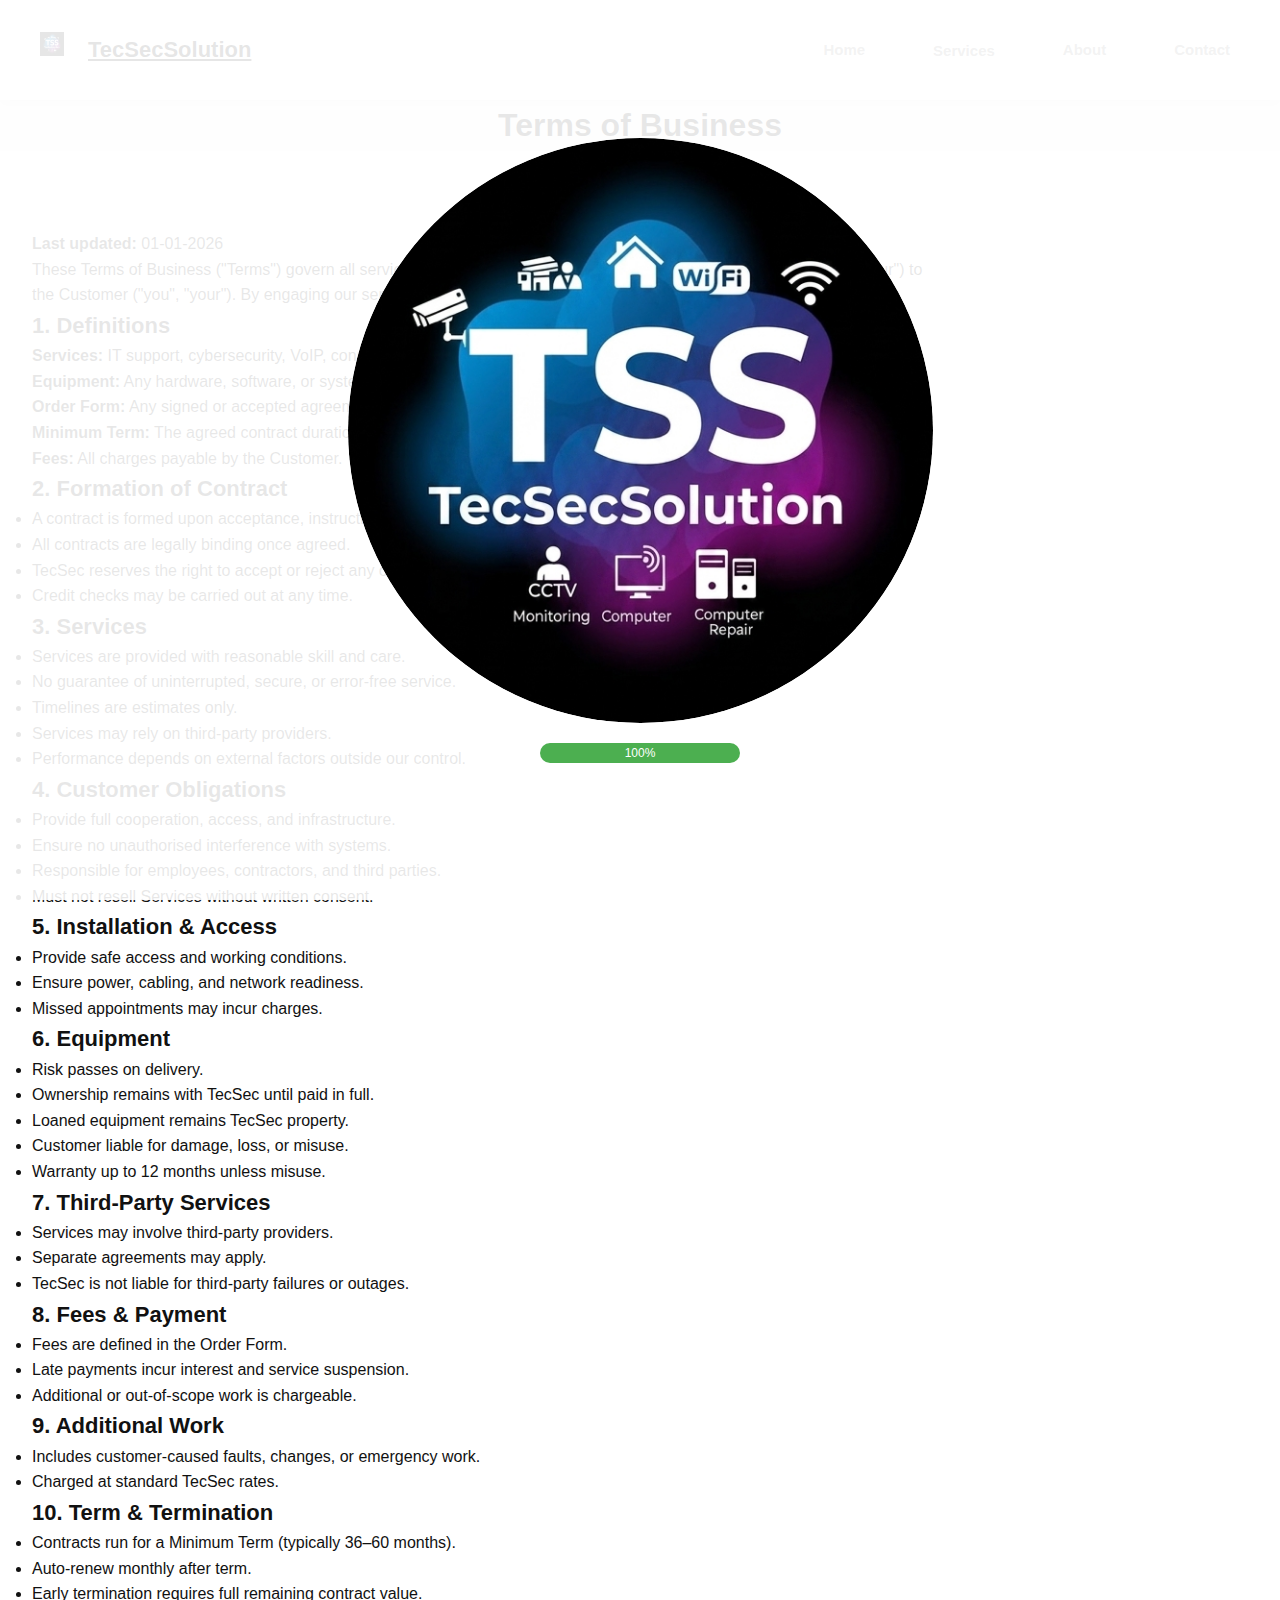
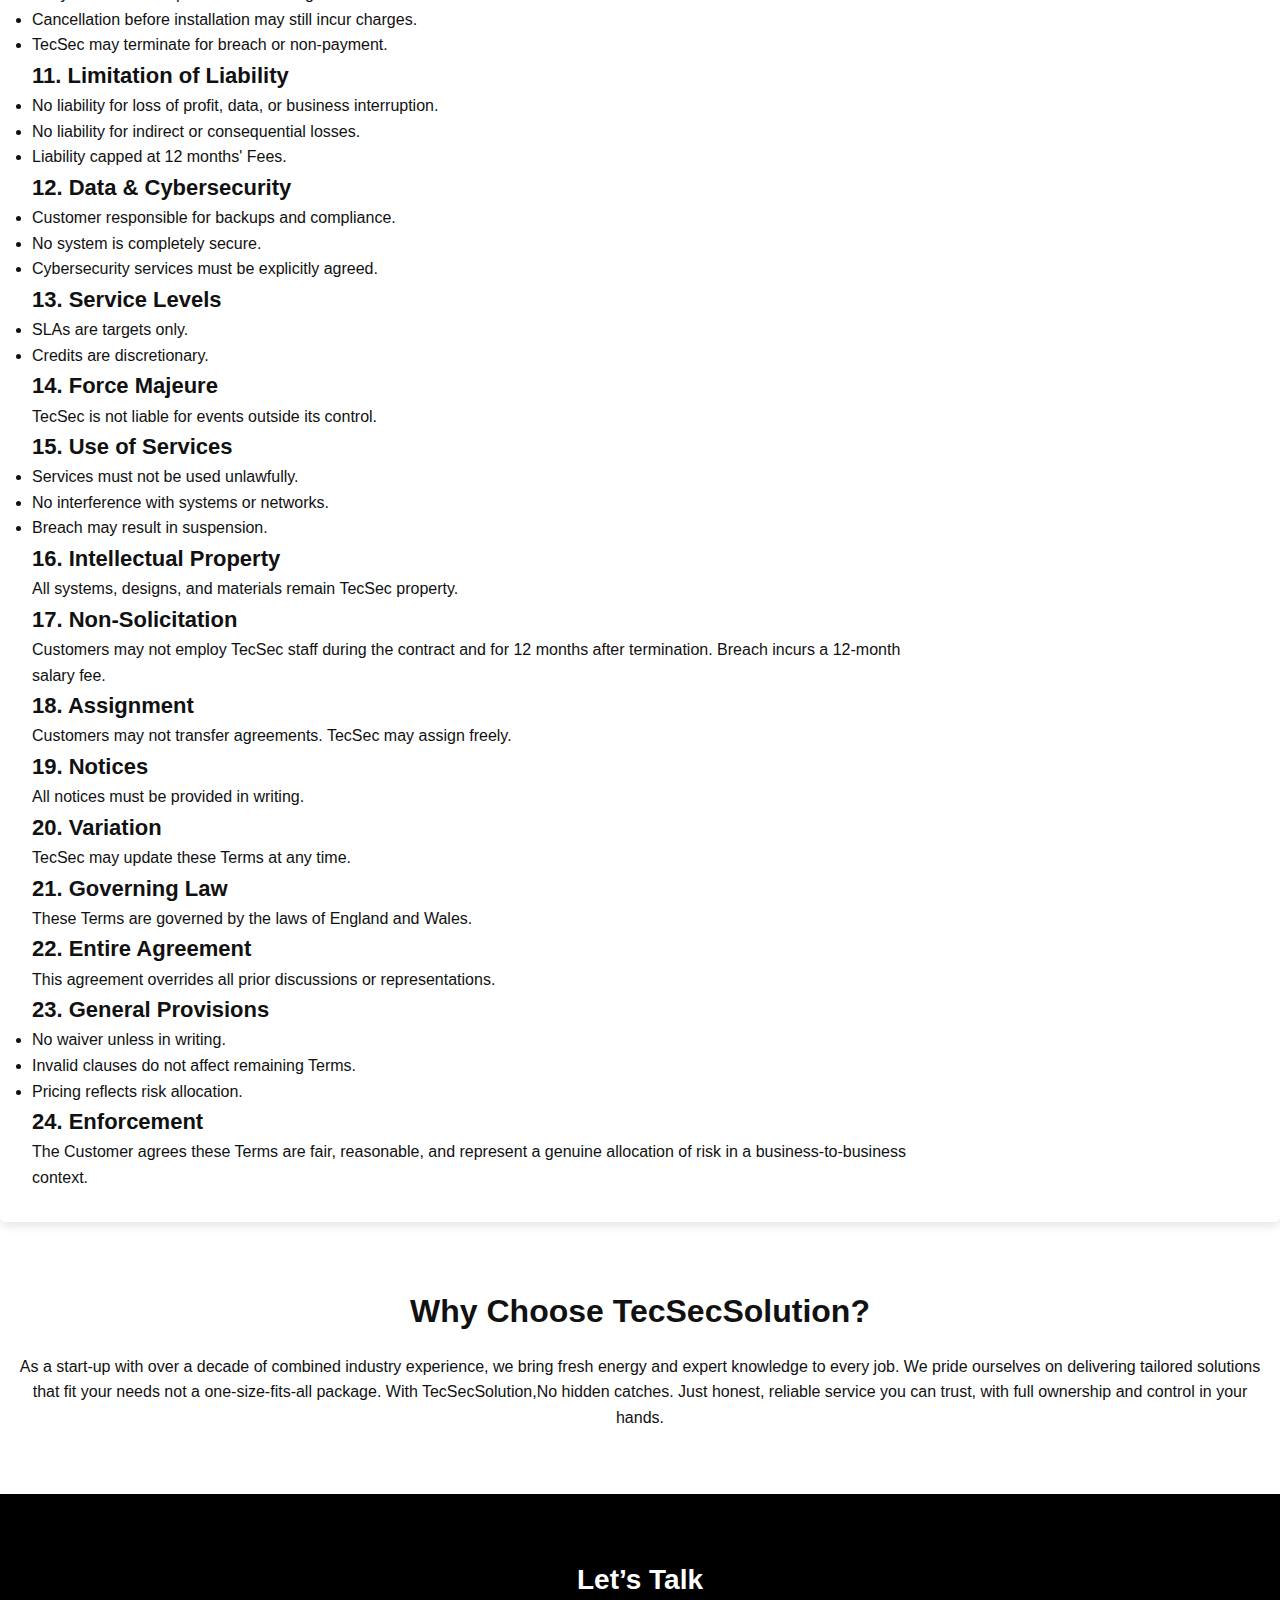
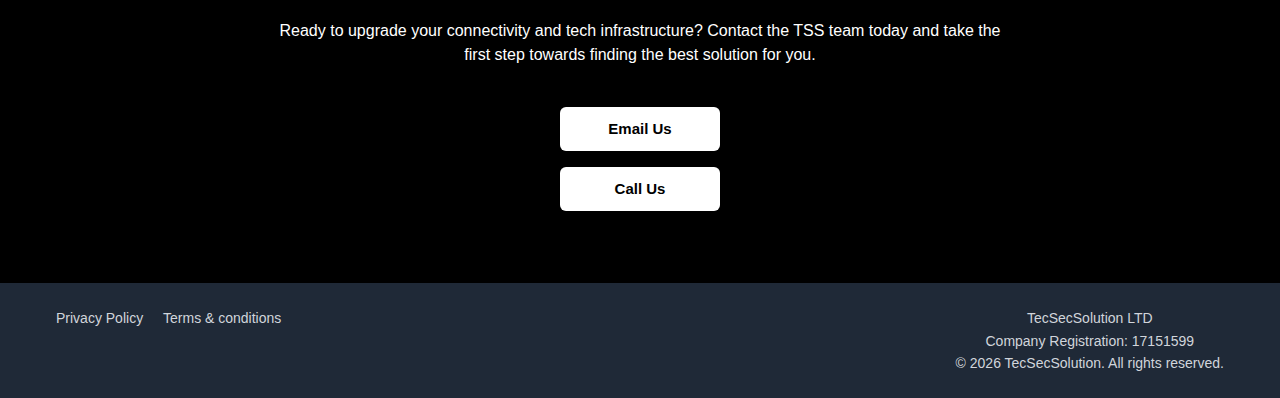
<file: termsofbusiness.html>
<!DOCTYPE html>
<html lang="en">
 
<head>
    <meta charset="UTF-8">
    <meta name="viewport" content="width=device-width, initial-scale=1.0">
    <title>TecSecSolution | IT Services & Connectivity Experts</title>
 <link rel="icon" href="media/LOGO.webp" type="image/png" />
    <link rel="stylesheet" href="design.css">
</head>
<!-- Loader -->
<div id="loader">
    <img src="media/LOGO.webp" alt="Logo" />
    <div class="progress-container">
        <div class="progress-bar" id="progress-bar">0%</div>
    </div>
</div>
<header class="bg-white shadow">
  <div class="max-w-7xl mx-auto px-4 py-4 flex justify-between items-center">
    <!-- Logo -->
    <a href="/index"<h1 class="text-2xl font-bold text-black -700 flex items-center gap-2">
  <img src="media/LOGOsmall.webp" alt="TecSecSolution Logo" class="w-6 h-6" />
  TecSecSolution
</h1></a>

    <!-- Hamburger Button (Mobile) -->
    <button id="menu-toggle" class="md:hidden text-2xl text-gray-700 focus:outline-none">
      ☰
    </button>

    <!-- Main Nav (Desktop) -->
    <nav id="nav-menu" class="hidden md:flex space-x-6 items-center">
      <a href="/index" class="text-gray-700 hover:text-blue-700 font-medium">Home</a>

      <!-- Desktop Services Dropdown -->
      <div class="relative group inline-block">
  <button class="text-gray-700 hover:text-blue-700 font-medium focus:outline-none">
    Services
  </button>
  <div class="submenu rounded shadow-md" id="desktop-services-submenu" tabindex="-1">
    <a href="/managed-it" class="block px-4 py-2 text-sm text-gray-700 hover:bg-gray-100">Managed IT</a>
	   <a href="/VOIP" class="block px-4 py-2 text-sm text-gray-700 hover:bg-gray-100">Business VoIP Systems</a>
    <a href="/wifi-solutions" class="block px-4 py-2 text-sm text-gray-700 hover:bg-gray-100">WIFI</a>	 
    <a href="/Home-IT" class="block px-4 py-2 text-sm text-gray-700 hover:bg-gray-100">Home IT & Tech Setup</a>
    <a href="/CCTV" class="block px-4 py-2 text-sm text-gray-700 hover:bg-gray-100">CCTV</a>
    <a href="/Alarm" class="block px-4 py-2 text-sm text-gray-700 hover:bg-gray-100">Alarm System</a>
    <a href="/door" class="block px-4 py-2 text-sm text-gray-700 hover:bg-gray-100">Door Entry System</a>
  </div>
</div>

      <a href="#about" class="text-gray-700 hover:text-blue-700 font-medium">About</a>
      <a href="#contact" class="text-gray-700 hover:text-blue-700 font-medium">Contact</a>
    </nav>
  </div>

  <!-- Mobile Menu -->
  <div id="mobile-menu" class="md:hidden hidden px-4 pb-4 space-y-2">
    <a href="/index" class="block text-gray-700 hover:text-blue-700 font-medium">Home</a>

    <!-- Mobile Services Toggle -->
    <div>
      <button id="mobile-services-toggle" class="w-full text-left text-gray-700 hover:text-blue-700 font-medium">
        Services ▼
      </button>
      <div id="mobile-services-menu" class="hidden mt-2 pl-4 space-y-2">
        <a href="/managed-it" class="block text-gray-700 hover:text-blue-700 text-sm">Managed IT & Telecomunications</a>
		  <a href="/VOIP" class="block text-gray-700 hover:text-blue-700 text-sm">Business VoIP Systems</a>
        <a href="/wifi-solutions" class="block text-gray-700 hover:text-blue-700 text-sm">WIFI</a>
        <a href="/Home-IT " class="block text-gray-700 hover:text-blue-700 text-sm">Home IT & Tech Setup</a>
        <a href="/CCTV " class="block text-gray-700 hover:text-blue-700 text-sm">CCTV</a>
        <a href="/Alarm " class="block text-gray-700 hover:text-blue-700 text-sm">Alarm System</a>
        <a href="/door" class="block text-gray-700 hover:text-blue-700 text-sm">Door Entry System</a>
      </div>
    </div>


    <a href="#about" class="block text-gray-700 hover:text-blue-700 font-medium">About</a>
    <a href="#contact" class="block text-gray-700 hover:text-blue-700 font-medium">Contact</a>
  </div>
</header>




    

    <!-- Hero Section -->
<!-- Page Header -->
<section id="services" class="py-1 bg-gray-100">
  <div class="max-w-7xl mx-auto px-4">
    <h3 class="text-3xl font-bold text-center mb-12">Terms of Business</h3>
</section>

<!-- Content -->
<div class="w-full md:flex-[3] p-4 rounded shadow">
<section class="p-4">

<section style="font-family: Arial, sans-serif; max-width: 900px;">

<p><strong>Last updated:</strong> 01-01-2026</p>

<p>
These Terms of Business ("Terms") govern all services provided by TecSecSolution Ltd ("TecSecSolution", "we", "us", "our") 
to the Customer ("you", "your"). By engaging our services, you agree to be bound by these Terms.
</p>

<!-- 1 -->
<h1 class="text-2xl font-bold">1. Definitions</h1>
<p><strong>Services:</strong> IT support, cybersecurity, VoIP, connectivity, cloud services, hardware supply, and consultancy.</p>
<p><strong>Equipment:</strong> Any hardware, software, or systems supplied, leased, or installed.</p>
<p><strong>Order Form:</strong> Any signed or accepted agreement confirming Services.</p>
<p><strong>Minimum Term:</strong> The agreed contract duration.</p>
<p><strong>Fees:</strong> All charges payable by the Customer.</p>

<!-- 2 -->
<h1 class="text-2xl font-bold">2. Formation of Contract</h1>
<ul>
<li>A contract is formed upon acceptance, instruction, or commencement of Services.</li>
<li>All contracts are legally binding once agreed.</li>
<li>TecSec reserves the right to accept or reject any order.</li>
<li>Credit checks may be carried out at any time.</li>
</ul>

<!-- 3 -->
<h1 class="text-2xl font-bold">3. Services</h1>
<ul>
<li>Services are provided with reasonable skill and care.</li>
<li>No guarantee of uninterrupted, secure, or error-free service.</li>
<li>Timelines are estimates only.</li>
<li>Services may rely on third-party providers.</li>
<li>Performance depends on external factors outside our control.</li>
</ul>

<!-- 4 -->
<h1 class="text-2xl font-bold">4. Customer Obligations</h1>
<ul>
<li>Provide full cooperation, access, and infrastructure.</li>
<li>Ensure no unauthorised interference with systems.</li>
<li>Responsible for employees, contractors, and third parties.</li>
<li>Must not resell Services without written consent.</li>
</ul>

<!-- 5 -->
<h1 class="text-2xl font-bold">5. Installation & Access</h1>
<ul>
<li>Provide safe access and working conditions.</li>
<li>Ensure power, cabling, and network readiness.</li>
<li>Missed appointments may incur charges.</li>
</ul>

<!-- 6 -->
<h1 class="text-2xl font-bold">6. Equipment</h1>
<ul>
<li>Risk passes on delivery.</li>
<li>Ownership remains with TecSec until paid in full.</li>
<li>Loaned equipment remains TecSec property.</li>
<li>Customer liable for damage, loss, or misuse.</li>
<li>Warranty up to 12 months unless misuse.</li>
</ul>

<!-- 7 -->
<h1 class="text-2xl font-bold">7. Third-Party Services</h1>
<ul>
<li>Services may involve third-party providers.</li>
<li>Separate agreements may apply.</li>
<li>TecSec is not liable for third-party failures or outages.</li>
</ul>

<!-- 8 -->
<h1 class="text-2xl font-bold">8. Fees & Payment</h1>
<ul>
<li>Fees are defined in the Order Form.</li>
<li>Late payments incur interest and service suspension.</li>
<li>Additional or out-of-scope work is chargeable.</li>
</ul>

<!-- 9 -->
<h1 class="text-2xl font-bold">9. Additional Work</h1>
<ul>
<li>Includes customer-caused faults, changes, or emergency work.</li>
<li>Charged at standard TecSec rates.</li>
</ul>

<!-- 10 -->
<h1 class="text-2xl font-bold">10. Term & Termination</h1>
<ul>
<li>Contracts run for a Minimum Term (typically 36–60 months).</li>
<li>Auto-renew monthly after term.</li>
<li>Early termination requires full remaining contract value.</li>
<li>Cancellation before installation may still incur charges.</li>
<li>TecSec may terminate for breach or non-payment.</li>
</ul>

<!-- 11 -->
<h1 class="text-2xl font-bold">11. Limitation of Liability</h1>
<ul>
<li>No liability for loss of profit, data, or business interruption.</li>
<li>No liability for indirect or consequential losses.</li>
<li>Liability capped at 12 months' Fees.</li>
</ul>

<!-- 12 -->
<h1 class="text-2xl font-bold">12. Data & Cybersecurity</h1>
<ul>
<li>Customer responsible for backups and compliance.</li>
<li>No system is completely secure.</li>
<li>Cybersecurity services must be explicitly agreed.</li>
</ul>

<!-- 13 -->
<h1 class="text-2xl font-bold">13. Service Levels</h1>
<ul>
<li>SLAs are targets only.</li>
<li>Credits are discretionary.</li>
</ul>

<!-- 14 -->
<h1 class="text-2xl font-bold">14. Force Majeure</h1>
<p>TecSec is not liable for events outside its control.</p>

<!-- 15 -->
<h1 class="text-2xl font-bold">15. Use of Services</h1>
<ul>
<li>Services must not be used unlawfully.</li>
<li>No interference with systems or networks.</li>
<li>Breach may result in suspension.</li>
</ul>

<!-- 16 -->
<h1 class="text-2xl font-bold">16. Intellectual Property</h1>
<p>All systems, designs, and materials remain TecSec property.</p>

<!-- 17 -->
<h1 class="text-2xl font-bold">17. Non-Solicitation</h1>
<p>
Customers may not employ TecSec staff during the contract and for 12 months after termination. 
Breach incurs a 12-month salary fee.
</p>

<!-- 18 -->
<h1 class="text-2xl font-bold">18. Assignment</h1>
<p>Customers may not transfer agreements. TecSec may assign freely.</p>

<!-- 19 -->
<h1 class="text-2xl font-bold">19. Notices</h1>
<p>All notices must be provided in writing.</p>

<!-- 20 -->
<h1 class="text-2xl font-bold">20. Variation</h1>
<p>TecSec may update these Terms at any time.</p>

<!-- 21 -->
<h1 class="text-2xl font-bold">21. Governing Law</h1>
<p>These Terms are governed by the laws of England and Wales.</p>

<!-- 22 -->
<h1 class="text-2xl font-bold">22. Entire Agreement</h1>
<p>This agreement overrides all prior discussions or representations.</p>

<!-- 23 -->
<h1 class="text-2xl font-bold">23. General Provisions</h1>
<ul>
<li>No waiver unless in writing.</li>
<li>Invalid clauses do not affect remaining Terms.</li>
<li>Pricing reflects risk allocation.</li>
</ul>

<!-- 24 -->
<h1 class="text-2xl font-bold">24. Enforcement</h1>
<p>
The Customer agrees these Terms are fair, reasonable, and represent a genuine allocation of risk in a business-to-business context.
</p>

</section>
</section>
</div>

</div>
    <!-- About Section -->
    <section id="about" class="py-16">
        <div class="max-w-5xl mx-auto px-4 text-center">
            <h3 class="text-3xl font-bold mb-4">Why Choose TecSecSolution?</h3>
            <p class="text-lg">As a start-up with over a decade of combined industry experience, we bring fresh energy and expert knowledge to every job. We pride ourselves on delivering tailored solutions that fit your needs not a one-size-fits-all package. With TecSecSolution,No hidden catches. Just honest, reliable service you can trust, with full ownership and control in your hands.</p>
        </div>
    </section>

    <!-- Contact Section -->
    <section id="contact" class="bg-black -700 text-white py-16">
        <div class="max-w-3xl mx-auto px-4 text-center">
            <h3 class="text-3xl font-bold mb-4">Let’s Talk</h3>
            <p class="mb-8">Ready to upgrade your connectivity and tech infrastructure? Contact the TSS team today and take the first step towards finding the best solution for you.</p>
            <a class="js-hover-swap bg-white text-black px-6 py-3 rounded font-semibold hover:bg-gray-100"
  href="mailto:Hello@TecSecSolution.co.uk"
  data-default="Email Us"
  data-hover="Hello@TecSecSolution.co.uk"
  data-hover-color="blue"
  data-default-color="black"
>Email Us</a>

<a class="js-hover-swap bg-white text-black px-6 py-3 rounded font-semibold hover:bg-gray-100"
  href="tel:07343045849"
  data-default="Call Us"
  data-hover="07343 045849"
  data-hover-color="green"
  data-default-color="black">Call Us</a>
		</div>
    </section>

    <!-- Footer -->
<footer class="bg-gray-800 text-gray-300 py-6">
    <div class="container mx-auto px-4 flex flex-col md:flex-row justify-between items-center">
        
        <!-- Left: Legal Links -->
        <div class="mb-4 md:mb-0 text-sm">
            <a href="/privacypolicy.html" class="hover:text-white mr-4">
                Privacy Policy
            </a>
          <a href="/termsofbusiness.html" class="hover:text-white mr-4">
                Terms & conditions
            </a>
        </div>

        <!-- Centre: Copyright -->
        <div class="text-sm text-center">
	    <p>TecSecSolution LTD</p>
            <p>Company Registration: 17151599</p>
            <p>&copy; 2026 TecSecSolution. All rights reserved.</p>

        </div>

    </div>
</footer>
	<script src="script.js"></script>
</body>


</html>
</file>
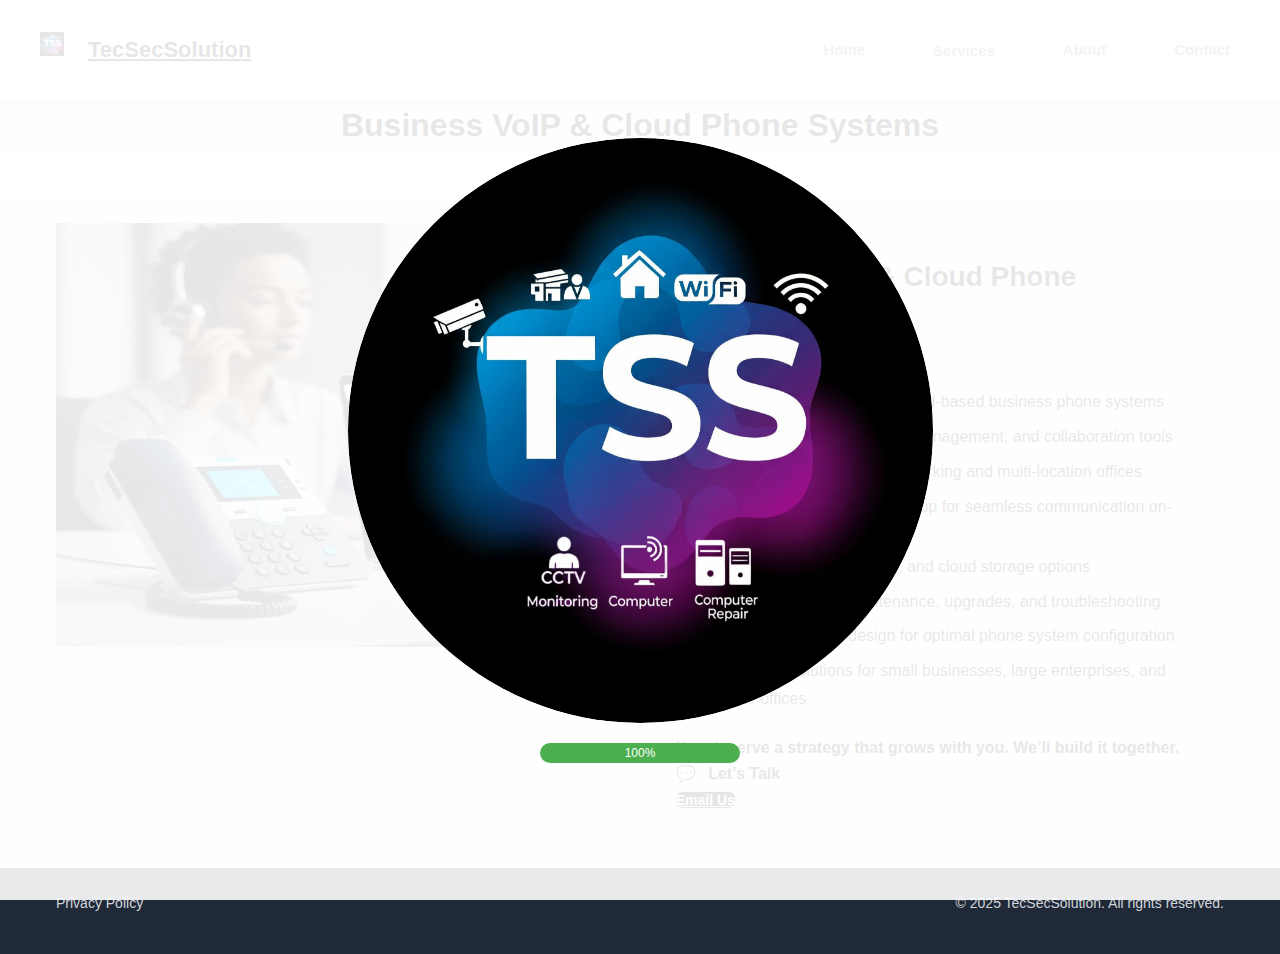
<file: VOIP.html>
<!DOCTYPE html>
<html lang="en">

<head>
    <meta charset="UTF-8">
    <meta name="viewport" content="width=device-width, initial-scale=1.0">
    <title>TecSecSolution | Business VoIP & Phone Systems</title>
   <link rel="icon" href="media/LOGO.jpg" type="image/png" />
    <link rel="stylesheet" href="design.css">
</head>
<!-- Loader -->
<div id="loader">
    <img src="media/LOGO.jpg" alt="Logo" />
    <div class="progress-container">
        <div class="progress-bar" id="progress-bar">0%</div>
    </div>
</div>
<header class="bg-white shadow">
  <div class="max-w-7xl mx-auto px-4 py-4 flex justify-between items-center">
    <!-- Logo -->
   <a href="index"<h1 class="text-2xl font-bold text-black -700 flex items-center gap-2">
  <img src="media/LOGOsmall.png" alt="TecSecSolution Logo" class="w-6 h-6" />
  TecSecSolution
</h1></a>

    <!-- Hamburger Button (Mobile) -->
    <button id="menu-toggle" class="md:hidden text-2xl text-gray-700 focus:outline-none">
      ☰
    </button>

    <!-- Main Nav (Desktop) -->
    <nav id="nav-menu" class="hidden md:flex space-x-6 items-center">
      <a href="/index" class="text-gray-700 hover:text-blue-700 font-medium">Home</a>

      <!-- Desktop Services Dropdown -->
      <div class="relative group inline-block">
  <button class="text-gray-700 hover:text-blue-700 font-medium focus:outline-none">
    Services
  </button>
  <div class="submenu rounded shadow-md" id="desktop-services-submenu" tabindex="-1">
    <a href="/managed-it" class="block px-4 py-2 text-sm text-gray-700 hover:bg-gray-100">Managed IT</a>
    <a href="/wifi-solutions" class="block px-4 py-2 text-sm text-gray-700 hover:bg-gray-100">WIFI</a>
    <a href="/Home-IT" class="block px-4 py-2 text-sm text-gray-700 hover:bg-gray-100">Home IT & Tech Setup</a>
    <a href="/CCTV" class="block px-4 py-2 text-sm text-gray-700 hover:bg-gray-100">CCTV</a>
    <a href="/Alarm" class="block px-4 py-2 text-sm text-gray-700 hover:bg-gray-100">Alarm System</a>
    <a href="/door" class="block px-4 py-2 text-sm text-gray-700 hover:bg-gray-100">Door Entry System</a>
  </div>
</div>

      <a href="#about" class="text-gray-700 hover:text-blue-700 font-medium">About</a>
      <a href="#contact" class="text-gray-700 hover:text-blue-700 font-medium">Contact</a>
    </nav>
  </div>

  <!-- Mobile Menu -->
  <div id="mobile-menu" class="md:hidden hidden px-4 pb-4 space-y-2">
    <a href="/index" class="block text-gray-700 hover:text-blue-700 font-medium">Home</a>

    <!-- Mobile Services Toggle -->
    <div>
      <button id="mobile-services-toggle" class="w-full text-left text-gray-700 hover:text-blue-700 font-medium">
        Services ▼
      </button>
      <div id="mobile-services-menu" class="hidden mt-2 pl-4 space-y-2">
        <a href="/managed-it" class="block text-gray-700 hover:text-blue-700 text-sm">Managed IT</a>
        <a href="/wifi-solutions" class="block text-gray-700 hover:text-blue-700 text-sm">WIFI</a>
        <a href="/Home-IT " class="block text-gray-700 hover:text-blue-700 text-sm">Home IT & Tech Setup</a>
        <a href="/CCTV " class="block text-gray-700 hover:text-blue-700 text-sm">CCTV</a>
        <a href="/Alarm " class="block text-gray-700 hover:text-blue-700 text-sm">Alarm System</a>
        <a href="/door" class="block text-gray-700 hover:text-blue-700 text-sm">Door Entry System</a>
      </div>
    </div>

    <a href="#about" class="block text-gray-700 hover:text-blue-700 font-medium">About</a>
    <a href="#contact" class="block text-gray-700 hover:text-blue-700 font-medium">Contact</a>
  </div>
</header>


   

<!-- Services Section -->
<section id="services" class="py-1 bg-gray-100">
  <div class="max-w-7xl mx-auto px-4">
    <h3 class="text-3xl font-bold text-center mb-12">Business VoIP & Cloud Phone Systems</h3>
</section>


<section id="services" class="py-6 bg-gray-100">
  <div class="max-w-7xl mx-auto px-4 ">

    <!-- Flex container: vertical on mobile, horizontal on md+ -->
    <div class="flex flex-col md:flex-row items-stretch gap-4">
      
      <!-- Section 1: Image (Left) -->
      <div class="w-full md:w-[180px]  ">
  <a href="/CCTV" class="block">
  <img src="media/VOIP.webp" alt="Business VoIP & Cloud Phone Systems" 
     class="w-full h-auto object-cover max-h-[450px]">

  </a>
</div>


      <!-- Section 2:  -->
      <div class="w-full md:flex-[3] 50 p-4 rounded shadow">
       <section class="p-4">
  
  <section style="font-family: Arial, sans-serif; max-width: 600px;">
  <h1 style="font-size: 1.75rem; font-weight: bold; margin-bottom: 1rem;">Business VoIP & Cloud Phone Systems</h1>
  
  <ul style="list-style: none; padding-left: 0;">
 <li style="margin-bottom: 1rem; display: flex; align-items: flex-start;">
  
  <div>
   
    Services include:<br>
<ul style="padding-left: 1rem; margin: 0;">
  <li style="list-style: none; margin-bottom: 0.25rem;">
    <span style="color: #228B22; font-size: 1.2rem; margin-right: 0.5rem;">📞</span>Installation and setup of cloud-based business phone systems
  </li>
  <li style="list-style: none; margin-bottom: 0.25rem;">
    <span style="color: #1E90FF; font-size: 1.2rem; margin-right: 0.5rem;">💻</span>Integration with CRM, call management, and collaboration tools
  </li>
  <li style="list-style: none; margin-bottom: 0.25rem;">
    <span style="color: #FF8C00; font-size: 1.2rem; margin-right: 0.5rem;">🌐</span>VoIP solutions for remote working and multi-location offices
  </li>
  <li style="list-style: none; margin-bottom: 0.25rem;">
    <span style="color: #9932CC; font-size: 1.2rem; margin-right: 0.5rem;">📲</span>Mobile and desktop app setup for seamless communication on-the-go
  </li>
  <li style="list-style: none; margin-bottom: 0.25rem;">
    <span style="color: #FF4500; font-size: 1.2rem; margin-right: 0.5rem;">💾</span>Call recording, voicemail, and cloud storage options
  </li>
  <li style="list-style: none; margin-bottom: 0.25rem;">
    <span style="color: #20B2AA; font-size: 1.2rem; margin-right: 0.5rem;">🛠️</span>Ongoing system maintenance, upgrades, and troubleshooting
  </li>
  <li style="list-style: none; margin-bottom: 0.25rem;">
    <span style="color: #FF69B4; font-size: 1.2rem; margin-right: 0.5rem;">📐</span>Consultation and design for optimal phone system configuration
  </li>
  <li style="list-style: none;">
    <span style="color: #007ACC; font-size: 1.2rem; margin-right: 0.5rem;">🏢</span>Scalable solutions for small businesses, large enterprises, and multi-site offices
  </li>
</ul>


  </ul>

  <p style="margin-top: 1.5rem; font-weight: 600;">
    You deserve a strategy that grows with you. We’ll build it together.
  </p>



      

        <h3 class="text-lg font-bold mb-3">
  <span aria-hidden="true" style="margin-right: 0.5rem; color: #007ACC;">💬</span>
  Let’s Talk
</h3>

        <a href="mailto:Hello@tecsecsolution.co.uk" class="bg-black -700 text-white px-3 py-2 rounded font-semibold hover:bg-blue-800 transition text-sm">
          Email Us
        </a>
      

    </div>
  </div>


</section>

    <!-- Footer -->
<footer class="bg-gray-800 text-gray-300 py-6">
    <div class="container mx-auto px-4 flex flex-col md:flex-row justify-between items-center">
        
        <!-- Left: Legal Links -->
        <div class="mb-4 md:mb-0 text-sm">
            <a href="/privacypolicy.html" class="hover:text-white mr-4">
                Privacy Policy
            </a>
          <!-- <a href="/terms-and-conditions.html" class="hover:text-white">
                Terms & Conditions
            </a>-->
        </div>

        <!-- Centre: Copyright -->
        <div class="text-sm text-center">
            <p>&copy; 2025 TecSecSolution. All rights reserved.</p>
        </div>

    </div>
</footer>
	<script src="script.js"></script>
</body>

</html>
</file>
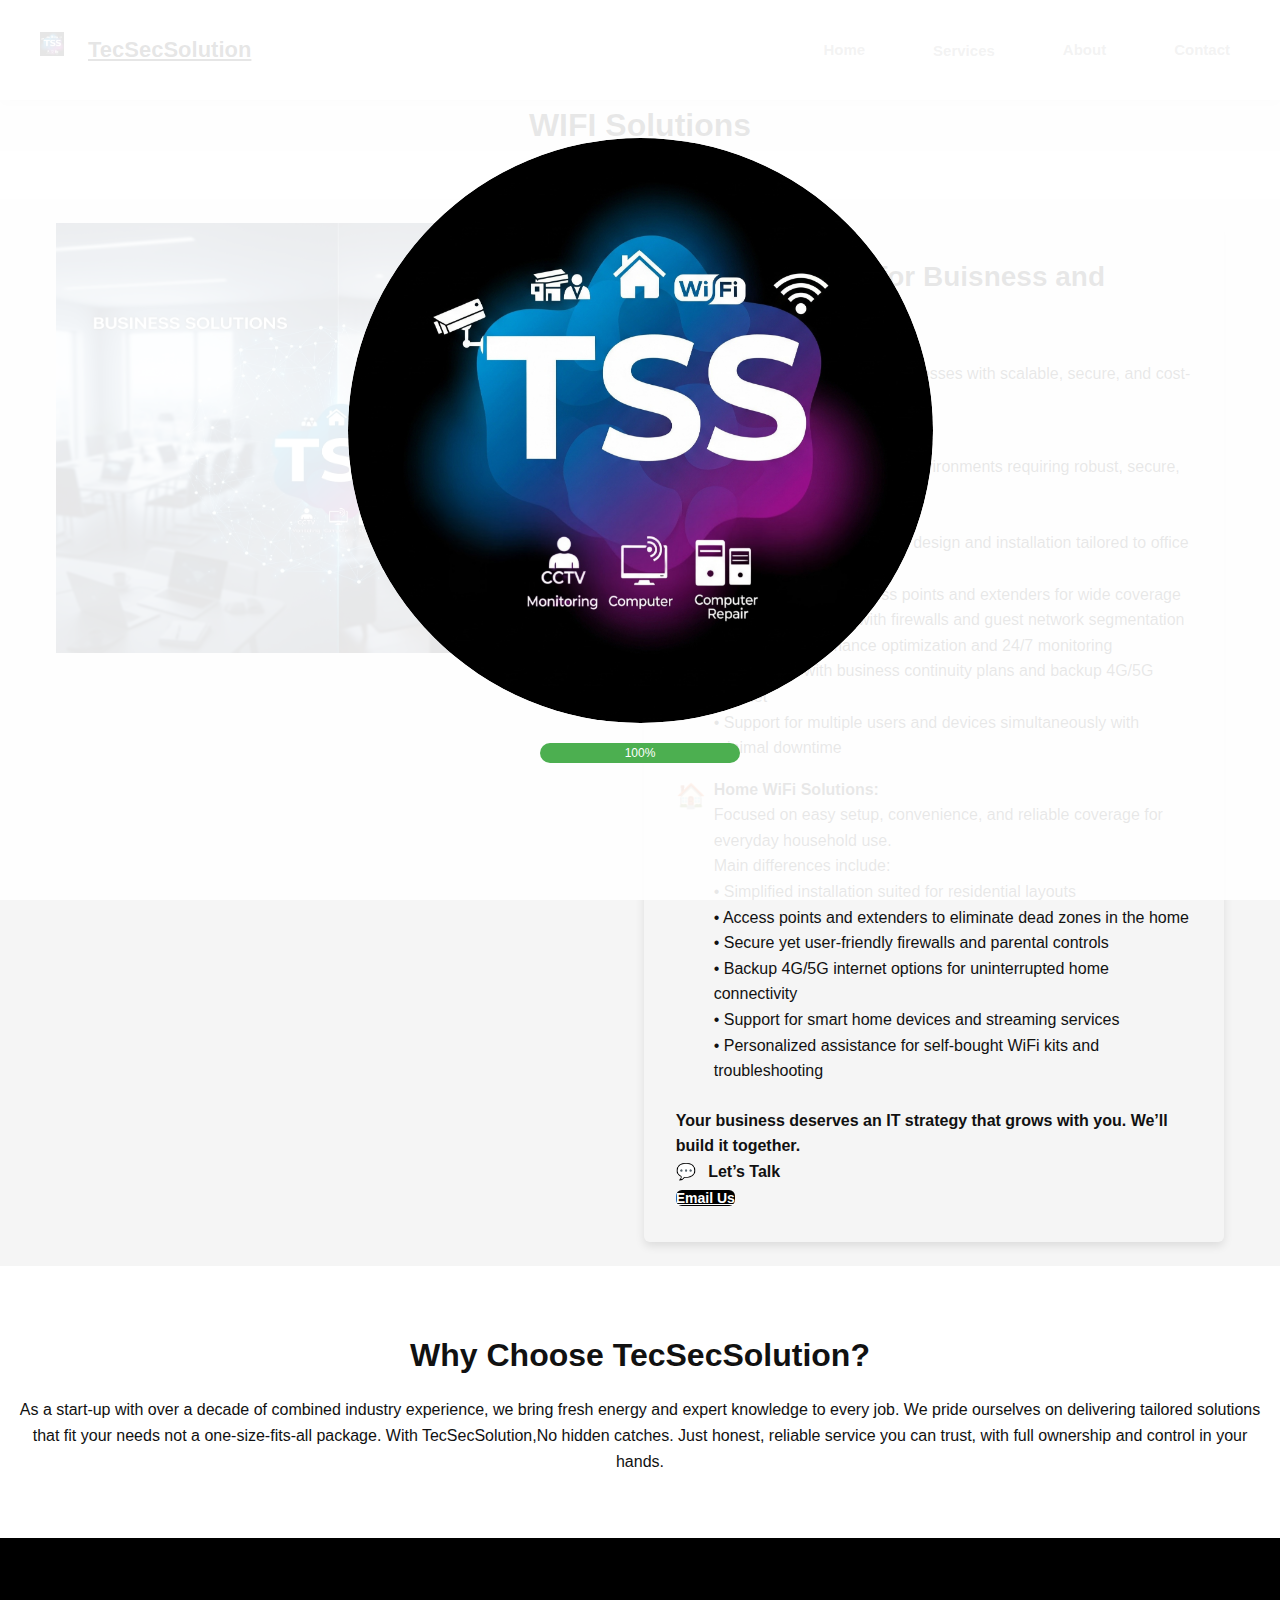
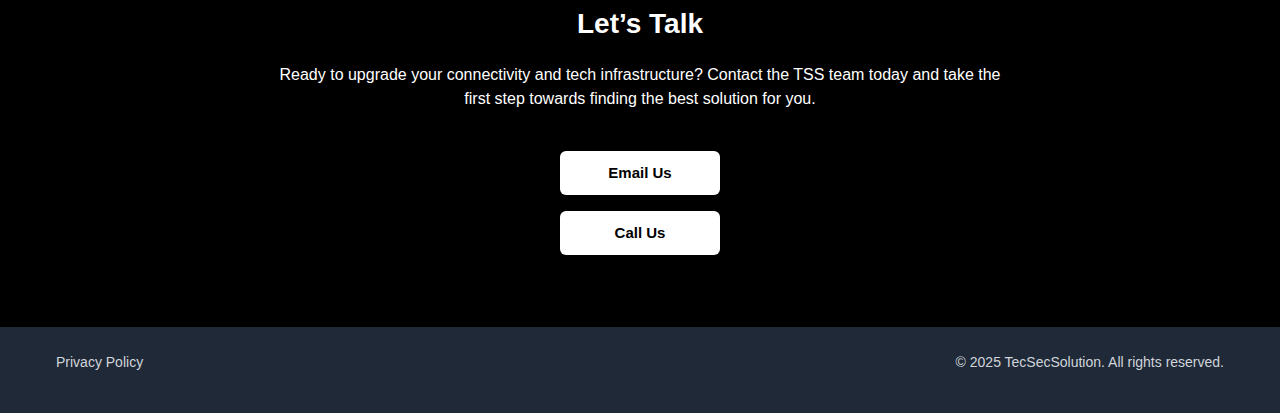
<file: wifi-solutions.html>
<!DOCTYPE html>
<html lang="en">

<head>
    <meta charset="UTF-8">
    <meta name="viewport" content="width=device-width, initial-scale=1.0">
    <title>TecSecSolution | IT Services & Connectivity Experts</title>
   <link rel="icon" href="media/LOGO.jpg" type="image/png" />
    <link rel="stylesheet" href="design.css">
</head>
<!-- Loader -->
<div id="loader">
    <img src="media/LOGO.jpg" alt="Logo" />
    <div class="progress-container">
        <div class="progress-bar" id="progress-bar">0%</div>
    </div>
</div>
<header class="bg-white shadow">
  <div class="max-w-7xl mx-auto px-4 py-4 flex justify-between items-center">
    <!-- Logo -->
   <a href="index"<h1 class="text-2xl font-bold text-black -700 flex items-center gap-2">
  <img src="media/LOGOsmall.png" alt="TecSecSolution Logo" class="w-6 h-6" />
  TecSecSolution
</h1></a>

    <!-- Hamburger Button (Mobile) -->
    <button id="menu-toggle" class="md:hidden text-2xl text-gray-700 focus:outline-none">
      ☰
    </button>

    <!-- Main Nav (Desktop) -->
    <nav id="nav-menu" class="hidden md:flex space-x-6 items-center">
      <a href="/index" class="text-gray-700 hover:text-blue-700 font-medium">Home</a>

      <!-- Desktop Services Dropdown -->
      <div class="relative group inline-block">
  <button class="text-gray-700 hover:text-blue-700 font-medium focus:outline-none">
    Services
  </button>
  <div class="submenu rounded shadow-md" id="desktop-services-submenu" tabindex="-1">
    <a href="/managed-it" class="block px-4 py-2 text-sm text-gray-700 hover:bg-gray-100">Managed IT</a>
    <a href="/wifi-solutions" class="block px-4 py-2 text-sm text-gray-700 hover:bg-gray-100">WIFI</a>
    <a href="/Home-IT" class="block px-4 py-2 text-sm text-gray-700 hover:bg-gray-100">Home IT & Tech Setup</a>
    <a href="/CCTV" class="block px-4 py-2 text-sm text-gray-700 hover:bg-gray-100">CCTV</a>
    <a href="/Alarm" class="block px-4 py-2 text-sm text-gray-700 hover:bg-gray-100">Alarm System</a>
    <a href="/door" class="block px-4 py-2 text-sm text-gray-700 hover:bg-gray-100">Door Entry System</a>
  </div>
</div>

      <a href="#about" class="text-gray-700 hover:text-blue-700 font-medium">About</a>
      <a href="#contact" class="text-gray-700 hover:text-blue-700 font-medium">Contact</a>
    </nav>
  </div>

  <!-- Mobile Menu -->
  <div id="mobile-menu" class="md:hidden hidden px-4 pb-4 space-y-2">
    <a href="/index" class="block text-gray-700 hover:text-blue-700 font-medium">Home</a>

    <!-- Mobile Services Toggle -->
    <div>
      <button id="mobile-services-toggle" class="w-full text-left text-gray-700 hover:text-blue-700 font-medium">
        Services ▼
      </button>
      <div id="mobile-services-menu" class="hidden mt-2 pl-4 space-y-2">
        <a href="/managed-it" class="block text-gray-700 hover:text-blue-700 text-sm">Managed IT</a>
        <a href="/wifi-solutions" class="block text-gray-700 hover:text-blue-700 text-sm">WIFI</a>
        <a href="/Home-IT " class="block text-gray-700 hover:text-blue-700 text-sm">Home IT & Tech Setup</a>
        <a href="/CCTV " class="block text-gray-700 hover:text-blue-700 text-sm">CCTV</a>
        <a href="/Alarm " class="block text-gray-700 hover:text-blue-700 text-sm">Alarm System</a>
        <a href="/door" class="block text-gray-700 hover:text-blue-700 text-sm">Door Entry System</a>
      </div>
    </div>

    <a href="#about" class="block text-gray-700 hover:text-blue-700 font-medium">About</a>
    <a href="#contact" class="block text-gray-700 hover:text-blue-700 font-medium">Contact</a>
  </div>
</header>


   

<!-- Services Section -->
<section id="services" class="py-1 bg-gray-100">
  <div class="max-w-7xl mx-auto px-4">
    <h3 class="text-3xl font-bold text-center mb-12">WIFI Solutions</h3>
</section>


<section id="services" class="py-6 bg-gray-100">
  <div class="max-w-7xl mx-auto px-4 ">

    <!-- Flex container: vertical on mobile, horizontal on md+ -->
    <div class="flex flex-col md:flex-row items-stretch gap-4">
      
      <!-- Section 1: Image (Left) -->
      <div class="w-full md:w-[180px]  ">
  <a href="/wifi-solutions" class="block">
  <img src="media/WIFI.jpg" alt="WIFI  Services" 
     class="w-full h-auto object-cover max-h-[450px]">

  </a>
</div>


      <!-- Section 2:  -->
      <div class="w-full md:flex-[3] 50 p-4 rounded shadow">
       <section class="p-4">
  
  <section style="font-family: Arial, sans-serif; max-width: 600px;">
  <h1 style="font-size: 1.75rem; font-weight: bold; margin-bottom: 1rem;">WIFI Solutions for Buisness and Homes</h1>
  <p style="margin-bottom: 1rem;">
    We support small to medium businesses with scalable, secure, and cost-effective IT infrastructure:
  </p>

  <ul style="list-style: none; padding-left: 0;">
   <li style="margin-bottom: 1rem; display: flex; align-items: flex-start;">
  <span style="color: #007ACC; font-size: 1.5rem; margin-right: 0.5rem;">💼</span>
  <div>
    <strong>Business WiFi Solutions:</strong><br>
    Designed for high-demand environments requiring robust, secure, and scalable networks.<br>
    Key features include:<br>
    • Professional WiFi network design and installation tailored to office layouts<br>
    • Enterprise-grade access points and extenders for wide coverage<br>
    • Advanced security with firewalls and guest network segmentation<br>
    • Network performance optimization and 24/7 monitoring<br>
    • Integration with business continuity plans and backup 4G/5G internet<br>
    • Support for multiple users and devices simultaneously with minimal downtime
  </div>
</li>

<li style="margin-bottom: 1rem; display: flex; align-items: flex-start;">
  <span style="color: #007ACC; font-size: 1.5rem; margin-right: 0.5rem;">🏠</span>
  <div>
    <strong>Home WiFi Solutions:</strong><br>
    Focused on easy setup, convenience, and reliable coverage for everyday household use.<br>
    Main differences include:<br>
    • Simplified installation suited for residential layouts<br>
    • Access points and extenders to eliminate dead zones in the home<br>
    • Secure yet user-friendly firewalls and parental controls<br>
    • Backup 4G/5G internet options for uninterrupted home connectivity<br>
    • Support for smart home devices and streaming services<br>
    • Personalized assistance for self-bought WiFi kits and troubleshooting
  </div>
</li>

  </ul>

  <p style="margin-top: 1.5rem; font-weight: 600;">
    Your business deserves an IT strategy that grows with you. We’ll build it together.
  </p>



      

        <h3 class="text-lg font-bold mb-3">
  <span aria-hidden="true" style="margin-right: 0.5rem; color: #007ACC;">💬</span>
  Let’s Talk
</h3>

        <a href="mailto:Hello@tecsecsolution.co.uk" class="bg-black -700 text-white px-3 py-2 rounded font-semibold hover:bg-blue-800 transition text-sm">
          Email Us
        </a>
      

    </div>
  </div>


</section>
	

    <!-- About Section -->
    <section id="about" class="py-16">
        <div class="max-w-5xl mx-auto px-4 text-center">
            <h3 class="text-3xl font-bold mb-4">Why Choose TecSecSolution?</h3>
            <p class="text-lg">As a start-up with over a decade of combined industry experience, we bring fresh energy and expert knowledge to every job. We pride ourselves on delivering tailored solutions that fit your needs not a one-size-fits-all package. With TecSecSolution,No hidden catches. Just honest, reliable service you can trust, with full ownership and control in your hands.</p>
        </div>
    </section>

    <!-- Contact Section -->
    <section id="contact" class="bg-black -700 text-white py-16">
        <div class="max-w-3xl mx-auto px-4 text-center">
            <h3 class="text-3xl font-bold mb-4">Let’s Talk</h3>
            <p class="mb-8">Ready to upgrade your connectivity and tech infrastructure? Contact the TSS team today and take the first step towards finding the best solution for you.</p>
             <a class="js-hover-swap bg-white text-black px-6 py-3 rounded font-semibold hover:bg-gray-100"
  href="mailto:Hello@tecsecsolution.co.uk"
  data-default="Email Us"
  data-hover="Hello@tecsecsolution.co.uk"
  data-hover-color="blue"
  data-default-color="black"
>Email Us</a>

<a class="js-hover-swap bg-white text-black px-6 py-3 rounded font-semibold hover:bg-gray-100"
  href="tel:07343045849"
  data-default="Call Us"
  data-hover="07343 045849"
  data-hover-color="green"
  data-default-color="black">Call Us</a>
		
		</div>
    </section>

     <!-- Footer -->
<footer class="bg-gray-800 text-gray-300 py-6">
    <div class="container mx-auto px-4 flex flex-col md:flex-row justify-between items-center">
        
        <!-- Left: Legal Links -->
        <div class="mb-4 md:mb-0 text-sm">
            <a href="/privacypolicy.html" class="hover:text-white mr-4">
                Privacy Policy
            </a>
          <!-- <a href="/terms-and-conditions.html" class="hover:text-white">
                Terms & Conditions
            </a>-->
        </div>

        <!-- Centre: Copyright -->
        <div class="text-sm text-center">
            <p>&copy; 2025 TecSecSolution. All rights reserved.</p>
        </div>

    </div>
</footer>
	<script src="script.js"></script>
</body>

</html>
</file>
<file: design.css>
/* =========================
   RESET
========================= */
* {
    margin: 0;
    padding: 0;
    box-sizing: border-box;
}

body {
    font-family: Arial, sans-serif;
    line-height: 1.6;
    color: #111;
}

/* =========================
   LAYOUT / CONTAINERS
========================= */
.container,
.max-w-7xl {
    max-width: 1200px;
    margin: auto;
}

.max-w-3xl {
    max-width: 800px;
    margin: auto;
}

/* =========================
   SPACING
========================= */
.px-4 { padding: 0 16px; }
.py-4 { padding: 16px 0; }
.py-6 { padding: 24px 0; }
.py-16 { padding: 64px 0; }
.py-20 { padding: 80px 0; }

.p-4 { padding: 16px; }
.p-6 { padding: 24px; }

.mt-2 { margin-top: 8px; }
.mt-6 { margin-top: 24px; }
.mb-4 { margin-bottom: 16px; }
.mb-8 { margin-bottom: 32px; }
.mb-12 { margin-bottom: 48px; }

.mr-4 { margin-right: 16px; }

/* =========================
   FLEX / GRID
========================= */
.flex { display: flex; }
.block { display: block; }
.inline-block { display: inline-block; }

.flex-col { flex-direction: column; }
.items-center { align-items: center; }
.justify-between { justify-content: space-between; }
.justify-center { justify-content: center; }

.grid {
    display: grid;
    gap: 30px;
}

.grid-cols-1 { grid-template-columns: 1fr; }

@media (min-width: 768px) {
    .md\:grid-cols-2 { grid-template-columns: repeat(2, 1fr); }
    .md\:flex { display: flex; }
    .md\:hidden { display: none; }
}

@media (min-width: 1024px) {
    .lg\:grid-cols-3 { grid-template-columns: repeat(3, 1fr); }
}

/* =========================
   TEXT
========================= */
.text-center { text-align: center; }

.text-2xl { font-size: 22px; font-weight: 700; }
.text-3xl { font-size: 32px; font-weight: 700; }
.text-xl { font-size: 20px; font-weight: 600; }
.text-lg { font-size: 16px; }

.text-sm { font-size: 14px; }

.font-bold { font-weight: 700; }
.font-semibold { font-weight: 600; }

/* =========================
   COLORS
========================= */
.bg-white { background: #fff; }
.bg-black { background: #000; }
.bg-gray-100 { background: #f5f5f5; }
.bg-gray-800 { background: #1f2937; }

.text-white { color: #fff; }
.text-black { color: #000; }
.text-gray-700 { color: #555; }
.text-gray-300 { color: #d1d5db; }

/* =========================
   HOVER
========================= */
.hover\:bg-gray-100:hover { background: #f5f5f5; }
.hover\:text-blue-700:hover { color: #2563eb; }
.hover\:text-white:hover { color: #fff; }

/* =========================
   NAVBAR (FIXED PROPERLY)
========================= */

/* =========================
   NAVBAR BASE
========================= */

header {
    background: #fff;
    box-shadow: 0 2px 12px rgba(0,0,0,0.08);
    position: relative;
    z-index: 1000;
    padding: 14px 0;
}

/* container */
header .max-w-7xl {
    display: flex !important;
    justify-content: space-between;
    align-items: center;
    gap: 30px;
}

/* =========================
   LOGO
========================= */

header h1 {
    font-size: 20px;
    font-weight: 700;
    display: flex;
    align-items: center;
    gap: 8px;
    color: #111;
    transition: color 0.2s ease;
}

header h1:hover {
    color: #2563eb;
}

header h1 img {
    width: 24px;
    height: 24px;
}

/* =========================
   DESKTOP NAV
========================= */

nav#nav-menu {
    display: flex !important;
    align-items: center;
    gap: 24px;
}

/* links + buttons */
nav#nav-menu a,
nav#nav-menu button {
    font-size: 15px;
    font-weight: 550;
    color: grey;
    text-decoration: none;
    background: none;
    border: none;
    cursor: pointer;
    padding: 8px 10px;
    border-radius: 6px;
    transition: all 0.2s ease;
}

/* hover (BLUE + subtle background) */
nav#nav-menu a:hover,
nav#nav-menu button:hover {
    color: #2563eb;
    background: #f3f4f6;
}

/* =========================
   DROPDOWN (FLOATING MENU)
========================= */

.relative {
    position: relative;
}

/* hidden by default */
.submenu {
    display: none;
    position: absolute;
    top: 100%;
    left: 0;

    min-width: 220px;
    background: #fff;
    border-radius: 8px;
    box-shadow: 0 10px 25px rgba(0,0,0,0.15);

    padding: 8px 0;
    z-index: 9999;
}

/* show on hover */
.group:hover .submenu,
.group:focus-within .submenu {
    display: block;
}

/* dropdown links */
.submenu a {
    display: block;
    padding: 10px 14px;
    font-size: 14px;
    color: #111;
    text-decoration: none;
    transition: all 0.2s ease;
}

/* dropdown hover */
.submenu a:hover {
    background: #f3f4f6;
    color: #2563eb;
}

/* =========================
   MOBILE NAV
========================= */

#menu-toggle {
    font-size: 26px;
    background: none;
    border: none;
    cursor: pointer;
    display: none;
}

/* mobile menu */
#mobile-menu {
    display: none;
    flex-direction: column;
    gap: 10px;
    padding: 10px 16px;
}

/* active mobile menu (JS controlled) */
#mobile-menu.active {
    display: flex;
}

/* mobile links */
#mobile-menu a,
#mobile-menu button {
    font-size: 15px;
    padding: 8px 0;
    text-align: left;
    background: none;
    border: none;
    color: #111;
    transition: color 0.2s ease;
}

/* mobile hover */
#mobile-menu a:hover,
#mobile-menu button:hover {
    color: #2563eb;
}

/* mobile submenu */
#mobile-services-menu {
    display: none;
    padding-left: 12px;
}

#mobile-services-menu.active {
    display: flex;
    flex-direction: column;
    gap: 6px;
}

/* =========================
   RESPONSIVE
========================= */

@media (max-width: 768px) {

    nav#nav-menu {
        display: none !important;
    }

    #menu-toggle {
        display: block;
    }
}

/* =========================
   RESPONSIVE RULES
========================= */

@media (max-width: 768px) {

    nav#nav-menu {
        display: none !important;
    }

    #menu-toggle {
        display: block;
    }
}
/* =========================
   HERO
========================= */
.bg-image {
    background: #000; /* default = mobile fallback */
    color: #fff;
}

/* Desktop (image enabled) */
@media (min-width: 768px) {
    .bg-image {
        background: url("media/BANNER.webp") center/cover no-repeat;
    }
}

.bg-image h2 {
    font-size: 36px;
    margin-bottom: 20px;
}

.bg-image p {
    font-size: 18px;
}
/* =========================
   BUTTONS
========================= */


/* =========================
   SERVICES (CORE DESIGN)
========================= */
/* SECTION */
#contact {
  background: #000;
  color: #fff;
  padding: 64px 16px;
}

#contact .max-w-3xl {
  max-width: 768px;
  margin: 0 auto;
  text-align: center;
}

/* TITLE + TEXT */
#contact h3 {
  font-size: 28px;
  margin-bottom: 16px;
}

#contact p {
  margin-bottom: 32px;
  line-height: 1.5;
}

/* FORCE BUTTONS SIDE BY SIDE */
#contact .max-w-3xl {
  display: flex;
  flex-direction: column;
  align-items: center;
}

/* BUTTON WRAPPER (creates horizontal row) */
#contact a.js-hover-swap {
  position: relative;
  display: inline-flex;
  align-items: center;
  justify-content: center;

  background: white;
  color: black;

  padding: 10px 18px;
  margin: 8px;

  border-radius: 6px;
  font-weight: 600;
  text-decoration: none;

  width: 160px;              /* SMALL DEFAULT SIZE */
  height: 44px;

  overflow: hidden;

  font-size: 0;              /* hide original text */
  transition: all 0.25s ease;
}

/* KEEP BUTTONS IN A ROW */
#contact .buttons-row {
  display: flex;
  justify-content: center;
  gap: 12px;
  flex-wrap: nowrap; /* forces horizontal */
}

/* GROW ON HOVER */
#contact a.js-hover-swap:hover {
  width: 240px;
  height: 52px;
  background: #f3f3f3;
  transform: translateY(-2px);
}

/* DEFAULT TEXT */
#contact a.js-hover-swap::before {
  content: attr(data-default);
  font-size: 15px;
  position: absolute;
  transition: opacity 0.25s ease, transform 0.25s ease;
}

/* HOVER TEXT */
#contact a.js-hover-swap::after {
  content: attr(data-hover);
  font-size: 15px;
  position: absolute;

  opacity: 0;
  transform: translateY(6px);

  transition: opacity 0.25s ease, transform 0.25s ease;
}

/* TEXT SWAP */
#contact a.js-hover-swap:hover::before {
  opacity: 0;
  transform: translateY(-6px);
}

#contact a.js-hover-swap:hover::after {
  opacity: 1;
  transform: translateY(0);
}

/* OPTIONAL COLOUR ACCENTS */
#contact a.js-hover-swap:hover[data-hover-color="blue"] {
  color: blue;
}

#contact a.js-hover-swap:hover[data-hover-color="green"] {
  color: green;
}


/* CARD */
.service-card {
    position: relative;
    overflow: hidden;
    text-decoration: none;
    color: inherit;
    display: flex;
    flex-direction: column;
    transition: transform 0.3s ease;
}

/* HOVER SCALE (you wanted this) */
.service-card:hover {
    transform: translateY(-6px) scale(1.03);
}

/* IMAGE WRAPPER */
.service-image {
    width: 100%;
    height: 220px; /* single source of truth */
    overflow: hidden;
}

/* IMAGE */
.service-image img {
    width: 100%;
    height: 100%;
    object-fit: cover;
    display: block;
}

/* OVERLAY */
.service-overlay {
    position: absolute;
    inset: 0;
    background: rgba(255,255,255,0.92);
    display: flex;
    align-items: center;
    justify-content: center;
    padding: 20px;

    opacity: 0;
    visibility: hidden;
    transition: 0.3s ease;
}

/* SHOW ON HOVER */
.service-card:hover .service-overlay {
    opacity: 1;
    visibility: visible;
}

/* REMOVE UNDERLINES */
.service-card,
.service-card h1,
.service-card h2,
.service-card h3,
.service-card h4,
.service-card p {
    text-decoration: none;
}

/* REMOVE UNDERLINE FROM ALL TEXT INSIDE CARD */
.service-card h1,
.service-card h2,
.service-card h3,
.service-card h4,
.service-card p {
    text-decoration: none;
}

/* =========================
   CONTACT SECTION
========================= */
#contact {
    background: #000;
    color: #fff;
}

/* =========================
   FOOTER
========================= */
footer {
    background: #1f2937;
    color: #d1d5db;
}

footer a {
    color: #d1d5db;
    text-decoration: none;
}

footer a:hover {
    color: #fff;
}

/* =========================
   UTILITIES
========================= */
.rounded { border-radius: 6px; }
.shadow { box-shadow: 0 4px 10px rgba(0,0,0,0.1); }

.w-full { width: 100%; }
.w-6 { width: 24px; }
.h-6 { height: 24px; }

.h-300px { height: 220px; }

.space-x-6 > * + * { margin-left: 24px; }
.space-y-2 > * + * { margin-top: 8px; }

.hidden { display: none; }

/* =========================
   LOADER
========================= */
#loader {
    position: fixed;
    inset: 0;
    background: rgba(255,255,255,0.9);
    display: flex;
    flex-direction: column;
    justify-content: center;
    align-items: center;
    z-index: 9999;
}

.progress-container {
    width: 200px;
    height: 20px;
    background: #ddd;
    border-radius: 10px;
}

.progress-bar {
    height: 100%;
    width: 0%;
    background: #4caf50;
    color: white;
    text-align: center;
    font-size: 12px;
}


}
  body {
        margin: 0;
        font-family: Arial, sans-serif;
    }
    #loader {
        position: fixed;
        top: 0;
        left: 0;
        width: 100%;
        height: 100%;
        background: rgba(255, 255, 255, 0.9);
        display: flex;
        flex-direction: column;
        justify-content: center;
        align-items: center;
        z-index: 9999;
    }
    #loader img {
  width: 65vw;
  height: 65vw;
  max-width: 65vh;
  max-height: 65vh;
  border-radius: 50%;
  object-fit: cover;
  margin-bottom: 20px;

  /* Add mask gradient, initially fully transparent */
  -webkit-mask-image: linear-gradient(to top, rgba(0,0,0,1) 0%, rgba(0,0,0,0) 0%);
  mask-image: linear-gradient(to top, rgba(0,0,0,1) 0%, rgba(0,0,0,0) 0%);
  -webkit-mask-repeat: no-repeat;
  mask-repeat: no-repeat;
}
    .progress-container {
        width: 200px;
        height: 20px;
        background: #ddd;
        border-radius: 10px;
        overflow: hidden;
    }
    .progress-bar {
        height: 100%;
        width: 0%;
        background: #4caf50;
        text-align: center;
        color: white;
        font-size: 12px;
        line-height: 20px;
        transition: width 0.1s ease;
    }
	
	.bg-image {
  background-image: url("media/BANNER.webp");
  background-size: cover;
  background-position: center;
}



/* Proces flow on AV page annimation */


.process-flow {
  display:flex;
  flex-wrap:wrap;
  align-items:center;
  justify-content:center;
  gap:10px;
  margin-top:30px;
}
.flow-step {
  background:#0a2a4a;
  color:#fff;
  padding:15px 25px;
  border-radius:30px;
  font-weight:bold;
  transition: transform 0.3s ease, background 0.3s ease;
}
.flow-step:hover {
  transform: scale(1.05);
  background:#007BFF;
}
.arrow {
  font-size:24px;
  font-weight:bold;
  color:#007BFF;
  animation: slide 1.5s infinite alternate;
}
@keyframes slide {
  from {transform: translateX(0);}
  to {transform: translateX(8px);}
}


/*Padding for image in services pages*/
<style>
  .image-padding-desktop {
    padding-top: 0;
  }
  @media(min-width: 1024px) {
    .image-padding-desktop {
      padding-top: 15rem;
    }
  }



/* ==============================
   FORCE IMAGE TO 250x250 (REAL FIX)
   ============================== */

/* Main flex container */
.flex {
  display: flex;
  flex-direction: column;
  gap: 24px;
}

/* Desktop layout */
@media (min-width: 768px) {
  .flex {
    flex-direction: row;
    align-items: flex-start;
  }
}

/* ==============================
   IMAGE BOX (TARGETED CORRECTLY)
   ============================== */

.service-image {

  margin-top: 150px;

  flex: 0 0 650px !important;
  width: 250px !important;
  max-width: 650px !important;
  min-width: 650px !important;

  height: 550px !important;
  overflow: hidden;

  border-radius: 8px;
}

/* Image inside */
.service-image img {
  width: 100%;
  height: 100%;
  object-fit: cover;
  display: block;
}

/* ==============================
   TEXT SIDE FIX
   ============================== */

.service-content {
  flex: 1 1 auto;
  min-width: 0;
}

/* IMPORTANT: override Tailwind width */
.service-content .w-full {
  width: auto !important;
}

.service-content .md\:w-2\/3 {
  width: auto !important;
}

/* ==============================
   MOBILE FIX
   ============================== */

@media (max-width: 768px) {
  .service-image {
    width: 100% !important;
    max-width: 100% !important;
    min-width: 100% !important;
    height: 200px !important;
  }
}
/* ==============================
   Consulation button
   ============================== */

.max-w-3xl a {
  display: inline-block;
  background: #ffffff;
  color: #000000;

  font-weight: 600;
  font-size: 14px;

  padding: 12px 24px;
  margin-top: 24px;

  border-radius: 8px;
  text-decoration: none;

  box-shadow: 0 4px 10px rgba(0, 0, 0, 0.15);

  transition: all 0.25s ease;
}

.max-w-3xl a:hover {
  background: #f2f2f2;
  transform: translateY(-2px);
}
/* ==============================
   Engineer Services
   ============================== */



    /* HERO */
    .hero{
      background:linear-gradient(rgba(15,23,42,0.85), rgba(15,23,42,0.85)),
      url('https://images.unsplash.com/photo-1516321318423-f06f85e504b3?q=80&w=1600&auto=format&fit=crop');
      background-size:cover;
      background-position:center;
      color:#fff;
      padding:10px 0;
    }

    .hero-content{
      max-width:700px;
    }

    .hero h1{
      font-size:48px;
      line-height:1.1;
      margin-bottom:25px;
      font-weight:800;
    }

    .hero p{
      font-size:20px;
      margin-bottom:35px;
      color:#cbd5e1;
    }

    
  

  

    .features li{
      list-style:none;
      margin-bottom:12px;
      color:#e2e8f0;
    }
/* Typing Effect Without Visible Cursor */
.typing-effect {
    overflow: hidden;
    white-space: nowrap;
    width: 0;
    animation: typing 8s steps(40, end) forwards;
}

/* Typing Animation */
@keyframes typing {
    from {
        width: 0;
    }
    to {
        width: 100%;
    }
}
</file>
